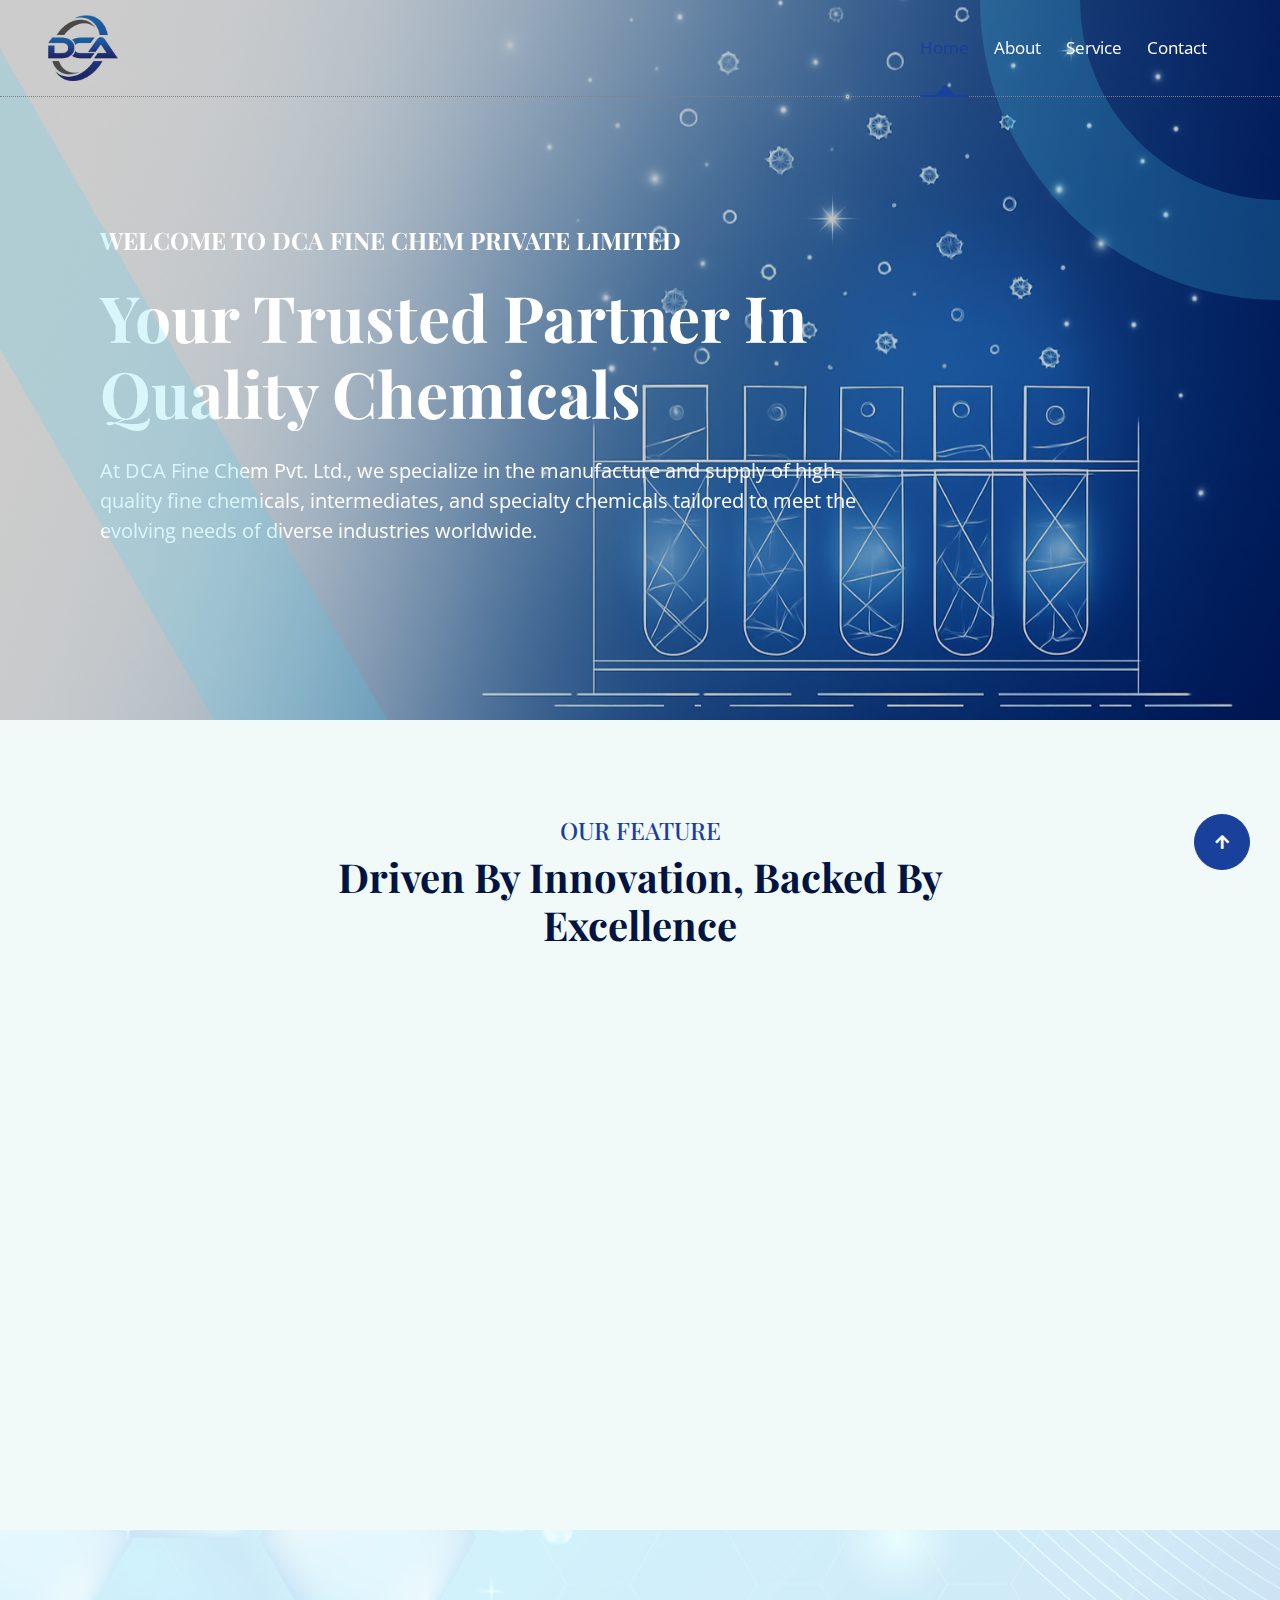
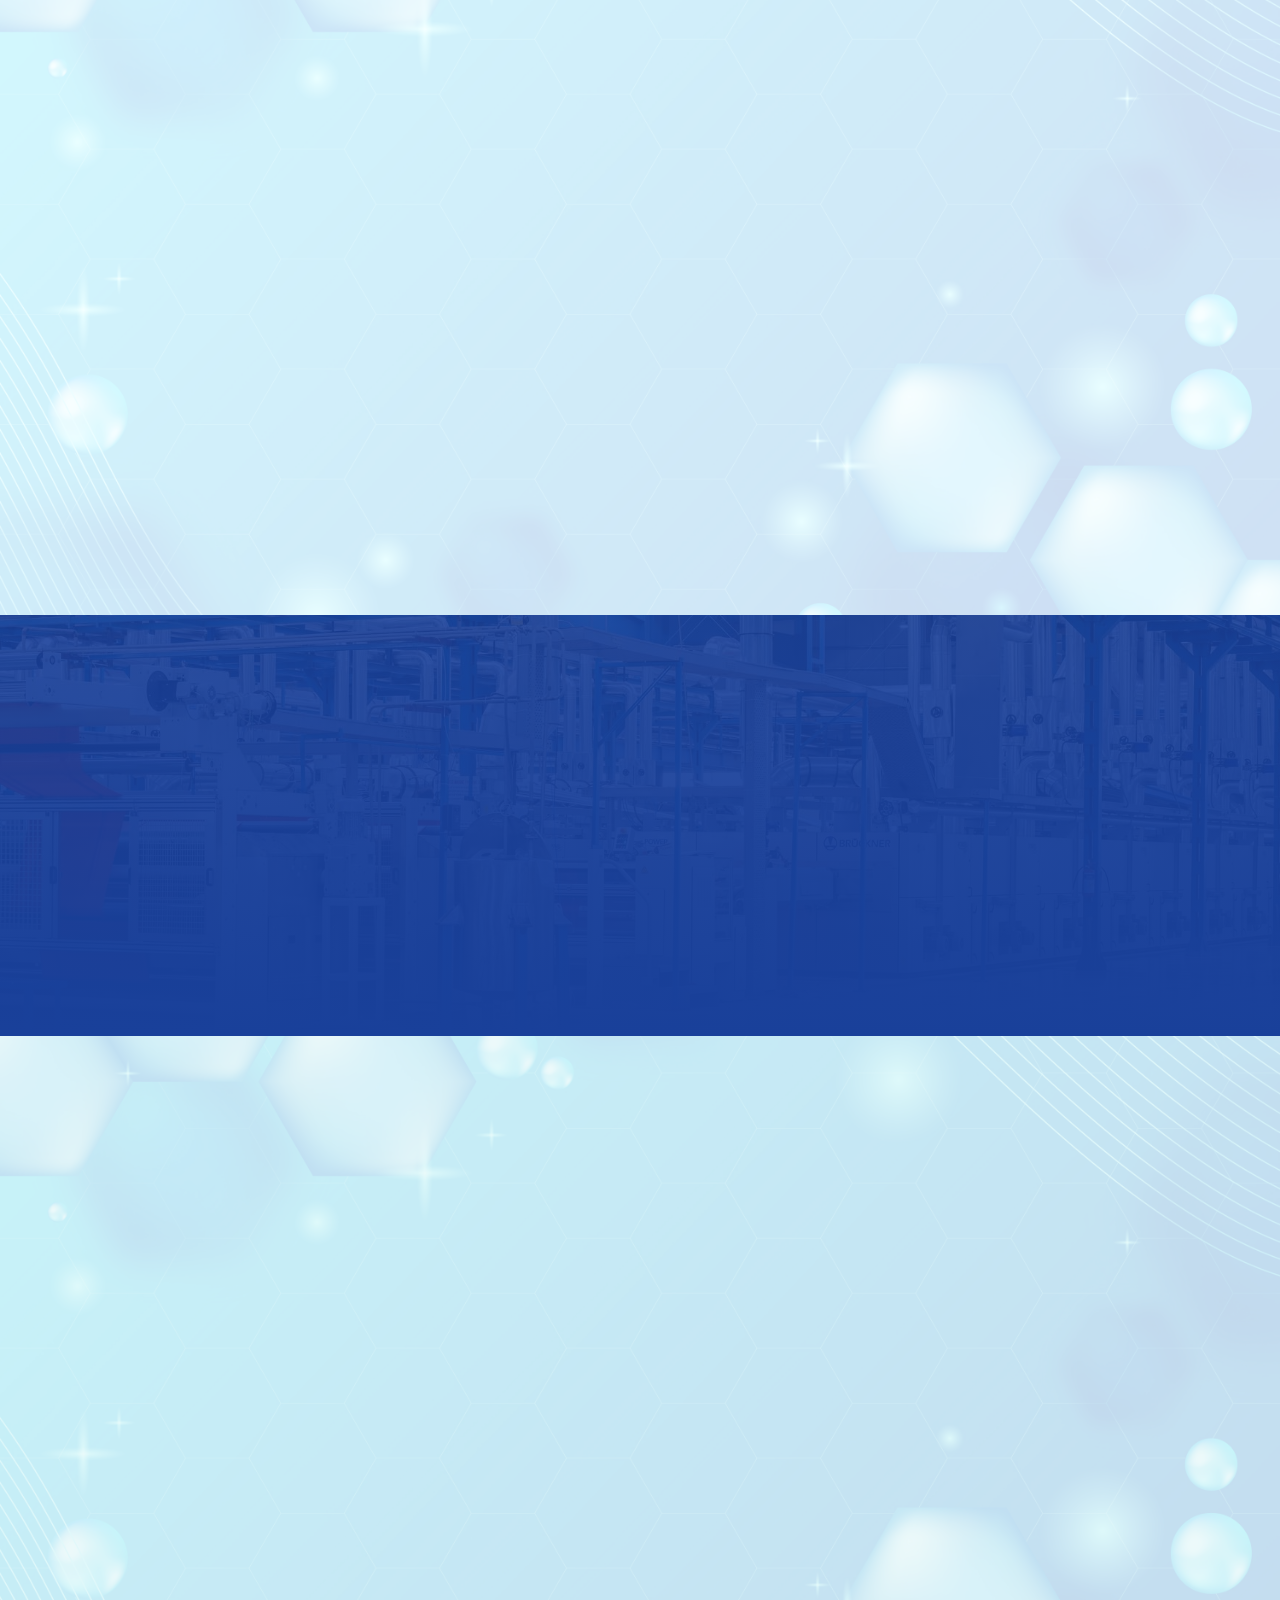
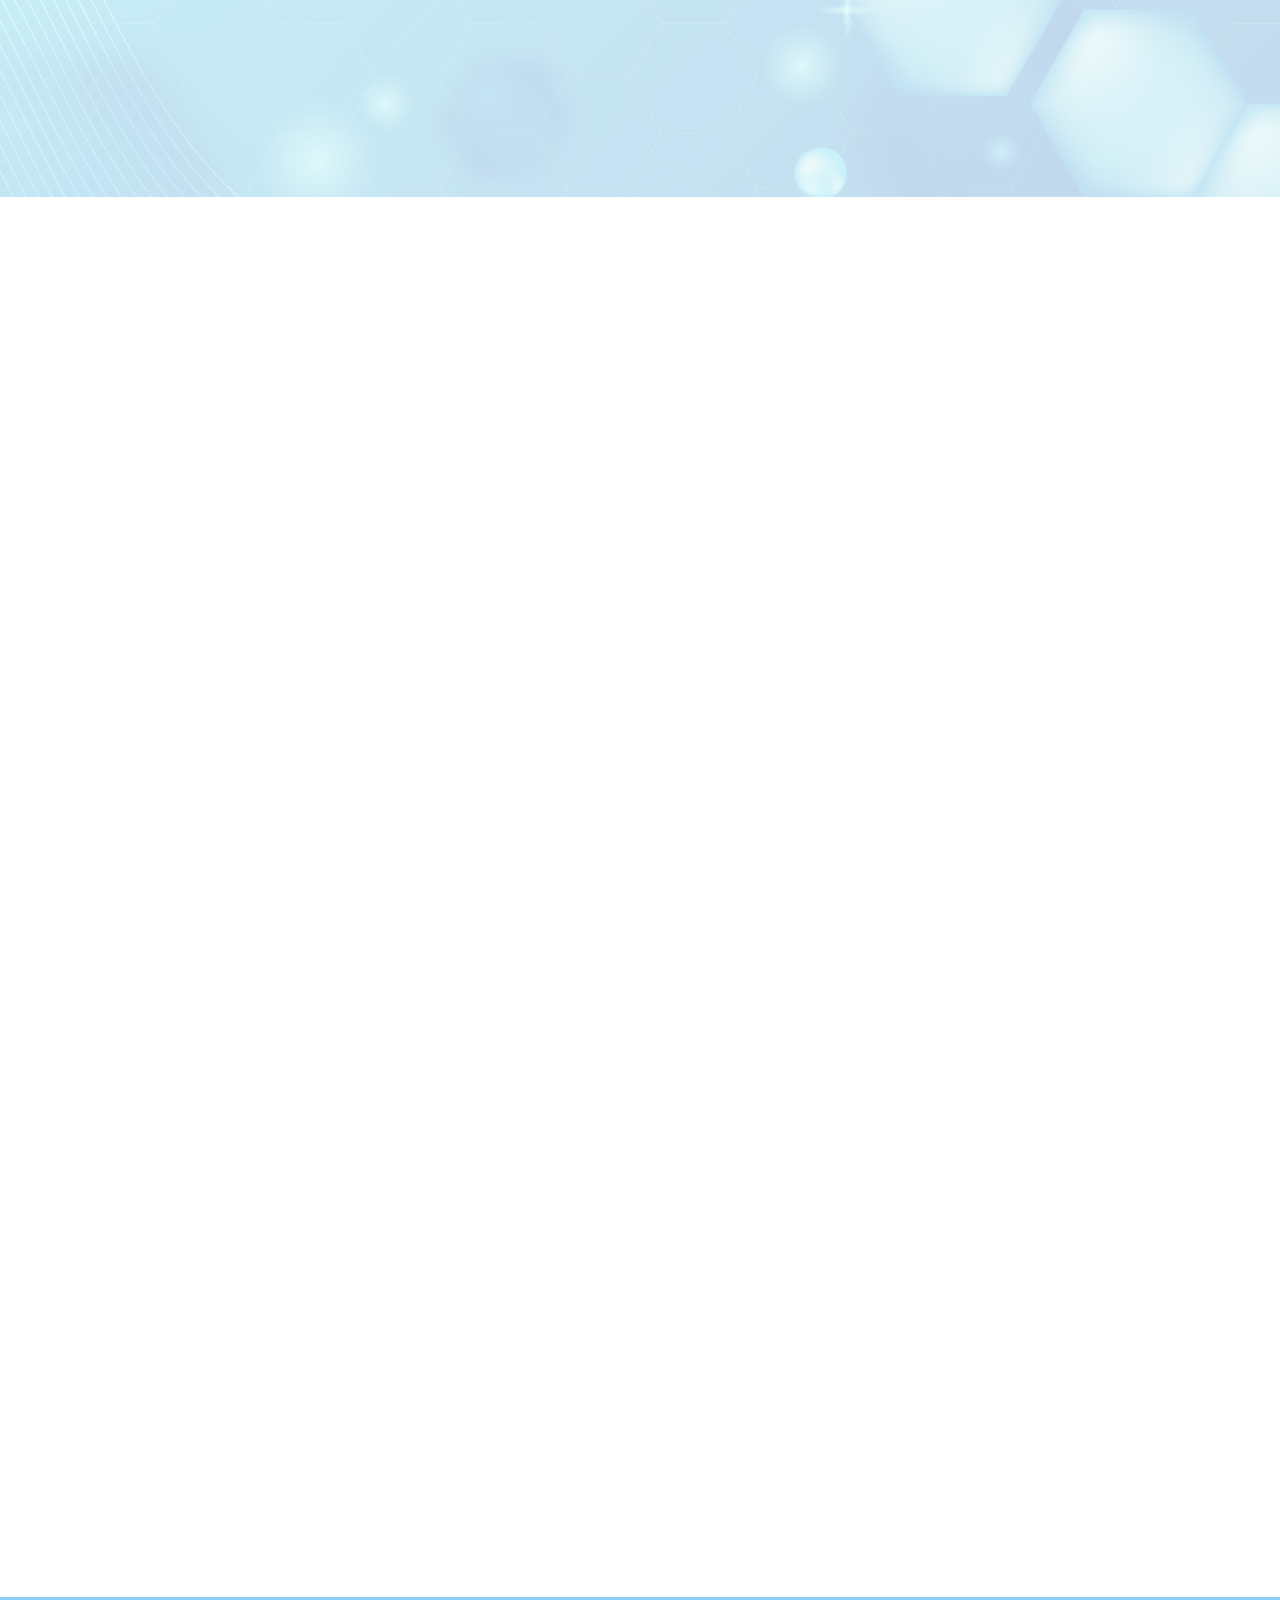
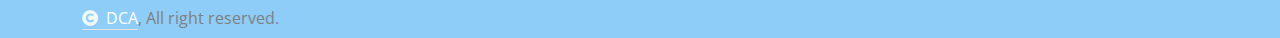
<file: index.html>
<!DOCTYPE html>
<html lang="en">
  <head>
    <meta charset="utf-8" />
    <title>DCA</title>
    <link rel="icon" type="image/png" href="img/favicon.ico" />
    <link rel="apple-touch-icon" href="img/apple-touch-icon.png" />
    <meta content="width=device-width, initial-scale=1.0" name="viewport" />
    <meta content="" name="keywords" />
    <meta content="" name="description" />

    <!-- Google Web Fonts -->
    <link rel="preconnect" href="https://fonts.googleapis.com" />
    <link rel="preconnect" href="https://fonts.gstatic.com" crossorigin />
    <link
      href="https://fonts.googleapis.com/css2?family=Open+Sans:ital,wdth,wght@0,75..100,300..800;1,75..100,300..800&family=Playfair+Display:ital,wght@0,400..900;1,400..900&display=swap"
      rel="stylesheet"
    />

    <!-- Icon Font Stylesheet -->
    <link
      rel="stylesheet"
      href="https://use.fontawesome.com/releases/v5.15.4/css/all.css"
    />
    <link
      href="https://cdn.jsdelivr.net/npm/bootstrap-icons@1.4.1/font/bootstrap-icons.css"
      rel="stylesheet"
    />

    <!-- Libraries Stylesheet -->
    <link href="lib/animate/animate.min.css" rel="stylesheet" />
    <link href="lib/owlcarousel/assets/owl.carousel.min.css" rel="stylesheet" />

    <!-- Customized Bootstrap Stylesheet -->
    <link href="css/bootstrap.min.css" rel="stylesheet" />

    <!-- Template Stylesheet -->
    <link href="css/style.css" rel="stylesheet" />
  </head>

  <body>
    <!-- Spinner Start -->
    <div
      id="spinner"
      class="show bg-white position-fixed translate-middle w-100 vh-100 top-50 start-50 d-flex align-items-center justify-content-center"
    >
      <div
        class="spinner-border text-primary"
        style="width: 3rem; height: 3rem"
        role="status"
      >
        <span class="sr-only">Loading...</span>
      </div>
    </div>
    <!-- Spinner End -->

    <!-- Navbar & Hero Start -->
    <div class="container-fluid position-relative p-0">
      <nav
        class="navbar navbar-expand-lg navbar-light px-4 px-lg-5 py-3 py-lg-0"
      >
        <a href="index.html" class="navbar-brand p-0">
          <!-- <h1 class="text-primary"><i class="fas fa-hand-holding-water me-3"></i>Acuas</h1> -->
          <img src="img/logo.png" alt="Logo" />
        </a>
        <button
          class="navbar-toggler"
          type="button"
          data-bs-toggle="collapse"
          data-bs-target="#navbarCollapse"
        >
          <span class="fa fa-bars"></span>
        </button>
        <div class="collapse navbar-collapse" id="navbarCollapse">
          <div class="navbar-nav ms-auto py-0">
            <a href="index.html" class="nav-item nav-link active">Home</a>
            <a href="about.html" class="nav-item nav-link">About</a>
            <a href="service.html" class="nav-item nav-link">Service</a>
            <a href="contact.html" class="nav-item nav-link">Contact</a>
          </div>
        </div>
      </nav>

      <!-- Carousel Start -->
      <div class="carousel-header">
        <div id="carouselId" class="carousel slide" data-bs-ride="carousel">
          <ol class="carousel-indicators">
            <li
              data-bs-target="#carouselId"
              data-bs-slide-to="0"
              class="active"
            ></li>
            <li data-bs-target="#carouselId" data-bs-slide-to="1"></li>
            <li data-bs-target="#carouselId" data-bs-slide-to="2"></li>
          </ol>
          <div class="carousel-inner" role="listbox">
            <div class="carousel-item active">
              <img src="img/hero3.png" class="img-fluid w-100" alt="Image" />
              <div class="carousel-caption-2">
                <div
                  class="carousel-caption-2-content"
                  style="max-width: 900px"
                >
                  <div class="elem_hover">
                    <h4
                      class="text-white text-uppercase fw-bold mb-4 fadeInLeft animated"
                      data-animation="fadeInLeft"
                      data-delay="1s"
                      style="animation-delay: 1s"
                      style="letter-spacing: 3px"
                    >
                      Welcome to DCA Fine Chem Private Limited
                    </h4>
                  </div>
                  <div class="elem_hover">
                    <h3
                      class="display-3 text-capitalize text-white mb-4 fadeInLeft animated"
                      data-animation="fadeInLeft"
                      data-delay="1.3s"
                      style="animation-delay: 1.3s"
                    >
                      Your Trusted Partner in Quality Chemicals
                    </h3>
                  </div>
                  <div class="elem_hover">
                    <p
                      class="mb-5 fs-5 text-white fadeInLeft animated"
                      data-animation="fadeInLeft"
                      data-delay="1.5s"
                      style="animation-delay: 1.5s"
                    >
                      At DCA Fine Chem Pvt. Ltd., we specialize in the
                      manufacture and supply of high-quality fine chemicals,
                      intermediates, and specialty chemicals tailored to meet
                      the evolving needs of diverse industries worldwide.
                    </p>
                  </div>
                </div>
              </div>
            </div>
          </div>
        </div>
      </div>
      <!-- Carousel End -->
    </div>
    <!-- Navbar & Hero End -->

    <!-- feature Start -->
    <div class="container-fluid feature bg-light py-5">
      <div class="container py-5">
        <div
          class="text-center mx-auto pb-5 wow fadeInUp"
          data-wow-delay="0.2s"
          style="max-width: 800px"
        >
          <h4 class="text-uppercase text-secondary elem_hover">Our Feature</h4>
          <h1 class="display-6 text-capitalize mb-3 elem_hover">
            Driven by Innovation, Backed by Excellence
          </h1>
        </div>
        <div class="row g-4">
          <div
            class="col-md-6 col-lg-6 col-xl-3 wow fadeInUp elem_hover"
            data-wow-delay="0.2s"
          >
            <div class="feature-item p-4">
              <div class="feature-icon mb-3">
                <i class="fas fa-filter text-white fa-3x"></i>
              </div>
              <a href="javascript:void(0);" class="h4 mb-3"
                >High-Purity Chemicals</a
              >
              <p class="mb-3 text-justify">
                We ensure stringent quality control at every stage of production
                to deliver chemicals with exceptional purity and consistency
                meeting international regulatory standards.
              </p>
            </div>
          </div>
          <div
            class="col-md-6 col-lg-6 col-xl-3 wow fadeInUp elem_hover"
            data-wow-delay="0.4s"
          >
            <div class="feature-item p-4">
              <div class="feature-icon mb-3">
                <i class="fas fa-microscope text-white fa-3x"></i>
              </div>
              <a href="javascript:void(0);" class="h4 mb-3"
                >Custom Synthesis & R&D Support</a
              >
              <p class="mb-3 text-justify">
                Our in-house R&D team collaborates closely with clients to
                develop tailor-made chemical solutions, optimizing processes and
                enabling innovation.
              </p>
            </div>
          </div>
          <div
            class="col-md-6 col-lg-6 col-xl-3 wow fadeInUp elem_hover"
            data-wow-delay="0.6s"
          >
            <div class="feature-item p-4">
              <div class="feature-icon mb-3">
                <i class="bi bi-globe text-white fa-3x"></i>
              </div>
              <a href="javascript:void(0);" class="h4 mb-3"
                >Global Distribution Network</a
              >
              <p class="mb-3 text-justify">
                With a robust logistics and supply chain, we guarantee on-time
                delivery across domestic and international markets—no matter the
                scale or urgency.
              </p>
            </div>
          </div>
          <div
            class="col-md-6 col-lg-6 col-xl-3 wow fadeInUp elem_hover"
            data-wow-delay="0.8s"
          >
            <div class="feature-item p-4">
              <div class="feature-icon mb-3">
                <i class="fab fa-envira text-white fa-3x"></i>
              </div>
              <a href="javascript:void(0);" class="h4 mb-3"
                >Sustainability & Compliance</a
              >
              <p class="mb-3 text-justify">
                We are committed to eco-friendly practices, safe manufacturing,
                and regulatory compliance (REACH, ISO) to support responsible
                chemical production and usage.
              </p>
            </div>
          </div>
        </div>
      </div>
    </div>
    <!-- feature End -->

    <!-- About Start -->
    <div class="container-fluid about overflow-hidden py-5 bg-image">
      <div class="container py-5">
        <div class="row g-5">
          <div class="col-xl-6 wow fadeInLeft" data-wow-delay="0.2s">
            <div class="about-img rounded h-100 elem_hover">
              <img
                src="img/aboutus.png"
                class="img-fluid rounded h-100 w-100"
                alt=""
                style="object-fit: cover"
              />
              <div class="about-exp"><span>Industry Specialist</span></div>
            </div>
          </div>
          <div class="col-xl-6 wow fadeInRight" data-wow-delay="0.2s">
            <div class="about-item">
              <h4 class="text-secondary text-uppercase elem_hover">About Us</h4>
              <h3 class="display-6 mb-3 elem_hover">
                Your Trusted Partner in Specialty Chemicals.
              </h3>
              <p class="mb-4 text-justify elem_hover">
                Founded with a vision to drive chemical innovation,
                <b>DCA Fine Chem Private Limited</b> has emerged as a trusted
                name in the chemical manufacturing sector. With decades of
                industry experience, we specialize in fine chemicals, bulk
                intermediates, and specialty chemicals for diverse industrial
                applications.
              </p>
              <div class="row">
                <div class="col-lg-6 p-2 elem_hover">
                  <div class="bg-light rounded p-2">
                    <div class="row">
                      <div class="col-6">
                        <div class="d-flex">
                          <div class="pe-4">
                            <div
                              class="rounded-circle bg-primary d-flex align-items-center justify-content-center p-1"
                              style="width: 56px; height: 56px"
                            >
                              <i
                                class="fas fa-clipboard-check text-white fa-2x"
                              ></i>
                            </div>
                          </div>
                          <div class="align-content-center">
                            <a href="javascript:void(0);" class="h4">Quality</a>
                          </div>
                        </div>
                      </div>
                    </div>
                  </div>
                </div>
                <div class="col-lg-6 elem_hover">
                  <div class="bg-light rounded p-2">
                    <div class="row">
                      <div class="col-12">
                        <div class="d-flex">
                          <div class="pe-4">
                            <div
                              class="rounded-circle bg-primary d-flex align-items-center justify-content-center p-1"
                              style="width: 56px; height: 56px"
                            >
                              <i class="fas fa-ribbon text-white fa-2x"></i>
                            </div>
                          </div>
                          <div class="align-content-center">
                            <a href="javascript:void(0);" class="h4"
                              >Integrity</a
                            >
                          </div>
                        </div>
                      </div>
                    </div>
                  </div>
                </div>
              </div>
              <br />
              <div class="row">
                <div class="col-lg-6 p-2 elem_hover">
                  <div class="bg-light rounded p-2">
                    <div class="row">
                      <div class="col-12">
                        <div class="d-flex">
                          <div class="pe-4">
                            <div
                              class="rounded-circle bg-primary d-flex align-items-center justify-content-center p-1"
                              style="width: 56px; height: 56px"
                            >
                              <i
                                class="fab fa-searchengin text-white fa-2x"
                              ></i>
                            </div>
                          </div>
                          <div class="align-content-center">
                            <a href="javascript:void(0);" class="h4"
                              >Innovation</a
                            >
                          </div>
                        </div>
                      </div>
                    </div>
                  </div>
                </div>
                <div class="col-lg-6 elem_hover">
                  <div class="bg-light rounded p-2">
                    <div class="row">
                      <div class="col-12">
                        <div class="d-flex">
                          <div class="pe-4">
                            <div
                              class="rounded-circle bg-primary d-flex align-items-center justify-content-center p-1"
                              style="width: 56px; height: 56px"
                            >
                              <i class="far fa-handshake text-white fa-2x"></i>
                            </div>
                          </div>
                          <div class="align-content-center">
                            <a href="javascript:void(0);" class="h4"
                              >Responsibility</a
                            >
                          </div>
                        </div>
                      </div>
                    </div>
                  </div>
                </div>
              </div>
            </div>
          </div>
        </div>
      </div>
    </div>
    <!-- About End -->

    <!-- Fact Counter -->
    <div class="container-fluid counter py-5">
      <div class="container py-5">
        <div class="row g-5">
          <div
            class="col-md-6 col-lg-6 col-xl-3 wow fadeInUp elem_hover"
            data-wow-delay="0.2s"
          >
            <div class="counter-item">
              <div class="counter-item-icon mx-auto">
                <i class="fas fa-thumbs-up fa-3x text-white"></i>
              </div>
              <h4 class="text-white my-4">Happy Clients</h4>
              <div class="counter-counting">
                <span class="text-white fs-2 fw-bold" data-toggle="counter-up"
                  >456</span
                >
                <span class="h1 fw-bold text-white">+</span>
              </div>
            </div>
          </div>
          <div
            class="col-md-6 col-lg-6 col-xl-3 wow fadeInUp elem_hover"
            data-wow-delay="0.4s"
          >
            <div class="counter-item">
              <div class="counter-item-icon mx-auto">
                <i class="fas fa-truck fa-3x text-white"></i>
              </div>
              <h4 class="text-white my-4">Transport</h4>
              <div class="counter-counting">
                <span class="text-white fs-2 fw-bold" data-toggle="counter-up"
                  >513</span
                >
                <span class="h1 fw-bold text-white">+</span>
              </div>
            </div>
          </div>
          <div
            class="col-md-6 col-lg-6 col-xl-3 wow fadeInUp elem_hover"
            data-wow-delay="0.6s"
          >
            <div class="counter-item">
              <div class="counter-item-icon mx-auto">
                <i class="fas fa-users fa-3x text-white"></i>
              </div>
              <h4 class="text-white my-4">Employees</h4>
              <div class="counter-counting">
                <span class="text-white fs-2 fw-bold" data-toggle="counter-up"
                  >53</span
                >
                <span class="h1 fw-bold text-white">+</span>
              </div>
            </div>
          </div>
          <div
            class="col-md-6 col-lg-6 col-xl-3 wow fadeInUp elem_hover"
            data-wow-delay="0.8s"
          >
            <div class="counter-item">
              <div class="counter-item-icon mx-auto">
                <i class="fas fa-heart fa-3x text-white"></i>
              </div>
              <h4 class="text-white my-4">Years Experiance</h4>
              <div class="counter-counting">
                <span class="text-white fs-2 fw-bold" data-toggle="counter-up"
                  >5</span
                >
                <span class="h1 fw-bold text-white">+</span>
              </div>
            </div>
          </div>
        </div>
      </div>
    </div>
    <!-- Fact Counter -->

    <!-- Service Start -->
    <div class="container-fluid service bg-light overflow-hidden py-5 bg-image">
      <div class="container py-5">
        <div
          class="text-center mx-auto pb-5 wow fadeInUp"
          data-wow-delay="0.2s"
          style="max-width: 800px"
        >
          <h4 class="text-uppercase text-secondary elem_hover">
            Industries We Serve
          </h4>
          <h3 class="display-6 text-capitalize mb-3 elem_hover">
            Trusted Chemical Solutions for a Variety of Industries
          </h3>
        </div>
        <div class="row gx-0 gy-4 align-items-center">
          <div class="col-lg-6 col-xl-4 wow fadeInLeft" data-wow-delay="0.2s">
            <div class="service-item rounded p-4 mb-4 elem_hover">
              <div class="row">
                <div class="col-12">
                  <div class="d-flex">
                    <div class="service-content text-end">
                      <a href="#" class="h4 d-inline-block mb-3"
                        >Pharmaceuticals</a
                      >
                      <p class="mb-0">
                        Advanced intermediates for APIs and drug synthesis
                      </p>
                    </div>
                    <div class="ps-4">
                      <div class="service-btn">
                        <i
                          class="fas fa-hand-holding-medical text-white fa-2x"
                        ></i>
                      </div>
                    </div>
                  </div>
                </div>
              </div>
            </div>
            <div class="service-item rounded p-4 mb-4 elem_hover">
              <div class="row">
                <div class="col-12">
                  <div class="d-flex">
                    <div class="service-content text-end">
                      <a href="#" class="h4 d-inline-block mb-3"
                        >Agriculture
                      </a>
                      <p class="mb-0">
                        Custom chemical solutions for crop protection and
                        enhancement
                      </p>
                    </div>
                    <div class="ps-4">
                      <div class="service-btn">
                        <i class="fas fa-seedling text-white fa-2x"></i>
                      </div>
                    </div>
                  </div>
                </div>
              </div>
            </div>
          </div>
          <div class="col-lg-6 col-xl-4 wow fadeInUp" data-wow-delay="0.3s">
            <div class="bg-transparent">
              <img src="img/services.png" class="img-fluid w-100" alt="" />
            </div>
          </div>
          <div class="col-lg-6 col-xl-4 wow fadeInRight" data-wow-delay="0.2s">
            <div class="service-item rounded p-4 mb-4 elem_hover">
              <div class="row">
                <div class="col-12">
                  <div class="d-flex">
                    <div class="pe-4">
                      <div class="service-btn">
                        <i class="fas fa-paint-roller text-white fa-2x"></i>
                      </div>
                    </div>
                    <div class="service-content">
                      <a href="#" class="h4 d-inline-block mb-3"
                        >Paints & Coatings</a
                      >
                      <p class="mb-0">
                        High-performance additives and pigments
                      </p>
                    </div>
                  </div>
                </div>
              </div>
            </div>
            <div class="service-item rounded p-4 mb-4 elem_hover">
              <div class="row">
                <div class="col-12">
                  <div class="d-flex">
                    <div class="pe-4">
                      <div class="service-btn">
                        <i class="fas fa-stroopwafel text-white fa-2x"></i>
                      </div>
                    </div>
                    <div class="service-content">
                      <a href="#" class="h4 d-inline-block mb-3"
                        >Plastics & Polymers</a
                      >
                      <p class="mb-0">
                        Specialty chemicals for durability and flexibility
                      </p>
                    </div>
                  </div>
                </div>
              </div>
            </div>
          </div>
        </div>
      </div>
    </div>
    <!-- Service End -->

    <!-- Blog Start -->
    <div class="container-fluid blog pb-5 pt-5">
      <div class="container pb-5">
        <div
          class="text-center mx-auto pb-5 wow fadeInUp"
          data-wow-delay="0.2s"
          style="max-width: 800px"
        >
          <h4 class="text-uppercase text-secondary elem_hover">
            Why Choose Us
          </h4>
          <h3 class="display-6 text-capitalize mb-3 elem_hover">
            Our Commitment to Quality, Service, and Partnerships
          </h3>
        </div>
        <div class="row g-4 justify-content-center">
          <div class="col-lg-3 wow fadeInUp elem_hover" data-wow-delay="0.2s">
            <div class="blog-item">
              <div class="blog-img">
                <img
                  src="img/WCU1.jpg"
                  class="img-fluid rounded-top w-100"
                  alt=""
                />
              </div>
              <div class="blog-content rounded-bottom p-4">
                <a href="javascript:void(0);" class="h4 d-inline-block mb-3"
                  >Proudly Certified for Consistent Quality Excellence</a
                >
              </div>
            </div>
          </div>
          <div class="col-lg-3 wow fadeInUp elem_hover" data-wow-delay="0.4s">
            <div class="blog-item">
              <div class="blog-img">
                <img
                  src="img/WCU2.jpg"
                  class="img-fluid rounded-top w-100"
                  alt=""
                />
              </div>
              <div class="blog-content rounded-bottom p-4">
                <a href="javascript:void(0);" class="h4 d-inline-block mb-3"
                  >Customized Solutions for Specific Industrial Needs</a
                >
              </div>
            </div>
          </div>
          <div class="col-lg-3 wow fadeInUp elem_hover" data-wow-delay="0.6s">
            <div class="blog-item">
              <div class="blog-img">
                <img
                  src="img/WCU3.jpg"
                  class="img-fluid rounded-top w-100"
                  alt=""
                />
              </div>
              <div class="blog-content rounded-bottom p-4">
                <a href="javascript:void(0);" class="h4 d-inline-block mb-3"
                  >Reliable Supply Chain & Timely Global Delivery</a
                >
              </div>
            </div>
          </div>
          <div class="col-lg-3 wow fadeInUp elem_hover" data-wow-delay="0.6s">
            <div class="blog-item">
              <div class="blog-img">
                <img
                  src="img/WCU4.jpg"
                  class="img-fluid rounded-top w-100"
                  alt=""
                />
              </div>
              <div class="blog-content rounded-bottom p-4">
                <a href="javascript:void(0);" class="h4 d-inline-block mb-3"
                  >Customer-Centric Approach with Proven Industry
                  Partnerships</a
                >
              </div>
            </div>
          </div>
        </div>
      </div>
    </div>
    <!-- Blog End -->

    <!-- Footer Start -->
    <div
      class="container-fluid footer py-2 wow fadeIn counter bg-imagefooter"
      data-wow-delay="0.2s"
    >
      <div class="container py-4">
        <div class="row g-5 mb-5 align-items-center">
          <div class="col-lg-7">
            <div
              class="d-flex align-items-center justify-content-center justify-content-lg-end"
            >
              <a
                class="btn btn-secondary btn-md-square rounded-circle me-3 elem_hover"
                href=""
                ><i class="fab fa-facebook-f"></i
              ></a>
              <a
                class="btn btn-secondary btn-md-square rounded-circle me-3 elem_hover"
                href=""
                ><i class="fab fa-twitter"></i
              ></a>
              <a
                class="btn btn-secondary btn-md-square rounded-circle me-3 elem_hover"
                href=""
                ><i class="fab fa-instagram"></i
              ></a>
              <a
                class="btn btn-secondary btn-md-square rounded-circle me-0 elem_hover"
                href=""
                ><i class="fab fa-linkedin-in"></i
              ></a>
            </div>
          </div>
        </div>
        <div class="row g-5">
          <div class="col-md-6 col-lg-6 col-xl-3 align-content-center">
            <div class="logo shadow elem_hover">
              <img src="img/logo.png" alt="Logo" style="max-height: 160px" />
            </div>
          </div>
          <div class="col-md-6 col-lg-6 col-xl-3">
            <div class="footer-item d-flex flex-column">
              <div class="footer-item">
                <h3 class="text-primary mb-4 elem_hover">DCA</h3>
                <p class="mb-3 text-justify text-primary elem_hover pe-5">
                  Backed by a strong foundation of innovation, precision, and
                  commitment to excellence, our solutions empower industries to
                  achieve optimal performance and sustainability. We bring
                  world-class chemical expertise right to your doorstep
                  efficiently, safely, and on time.
                </p>
              </div>
            </div>
          </div>
          <div class="col-md-6 col-lg-6 col-xl-3">
            <div class="footer-item d-flex flex-column ms-5">
              <h4 class="text-primary mb-4 elem_hover">Explore</h4>
              <a href="#"
                ><i class="fas fa-angle-right me-2 text-primary elem_hover"></i
                ><span class="text-primary">Home</span></a
              >
              <a href="#"
                ><i class="fas fa-angle-right me-2 text-primary elem_hover"></i
                ><span class="text-primary">About</span></a
              >
              <a href="#"
                ><i class="fas fa-angle-right me-2 text-primary elem_hover"></i
                ><span class="text-primary">services</span></a
              >
              <a href="#"
                ><i class="fas fa-angle-right me-2 text-primary elem_hover"></i
                ><span class="text-primary"> Contact</span></a
              >
            </div>
          </div>
          <div class="col-md-6 col-lg-6 col-xl-3">
            <div class="footer-item d-flex flex-column">
              <h4 class="text-primary mb-4 elem_hover">Contact Info</h4>
              <a href="#">
                <div class="row">
                  <div class="col-1">
                    <i class="fa fa-map-marker-alt me-2 text-primary"></i>
                  </div>
                  <div class="col-11">
                    <span class="text-primary">
                      DCA Fine Chem Pvt. Ltd. (Plot No. N-17, MIDC, Tarapur,
                      Boisar, Tal. & DistPalghar 401506 )
                    </span>
                  </div>
                </div>
              </a>
              <a href="mailto:info@example.com"
                ><i class="fas fa-envelope me-2 text-primary"></i
                ><span class="text-primary">info@dcafinechem.com</span></a
              >
              <a href="tel:+012 345 67890"
                ><i class="fas fa-phone me-2 text-primary"></i
                ><span class="text-primary">+91-9860324431</span></a
              >
            </div>
          </div>
        </div>
      </div>
    </div>
    <!-- Footer End -->

    <!-- Copyright Start -->
    <div class="container-fluid copyright py-2">
      <div class="container">
        <div class="row g-4 align-items-center">
          <div class="col-md-6 text-center text-md-start mb-md-0">
            <span class="text-body"
              ><a href="#" class="border-bottom text-white"
                ><i class="fas fa-copyright text-light me-2"></i>DCA</a
              >, All right reserved.</span
            >
          </div>
        </div>
      </div>
    </div>
    <!-- Copyright End -->

    <!-- Back to Top -->
    <a
      href="#"
      class="btn btn-secondary btn-lg-square rounded-circle back-to-top"
      ><i class="fa fa-arrow-up"></i
    ></a>

    <!-- JavaScript Libraries -->
    <script src="https://ajax.googleapis.com/ajax/libs/jquery/3.6.4/jquery.min.js"></script>
    <script src="https://cdn.jsdelivr.net/npm/bootstrap@5.0.0/dist/js/bootstrap.bundle.min.js"></script>
    <script src="lib/wow/wow.min.js"></script>
    <script src="lib/easing/easing.min.js"></script>
    <script src="lib/waypoints/waypoints.min.js"></script>
    <script src="lib/counterup/counterup.min.js"></script>
    <script src="lib/owlcarousel/owl.carousel.min.js"></script>

    <!-- Template Javascript -->
    <script src="js/main.js"></script>
  </body>
</html>
</file>
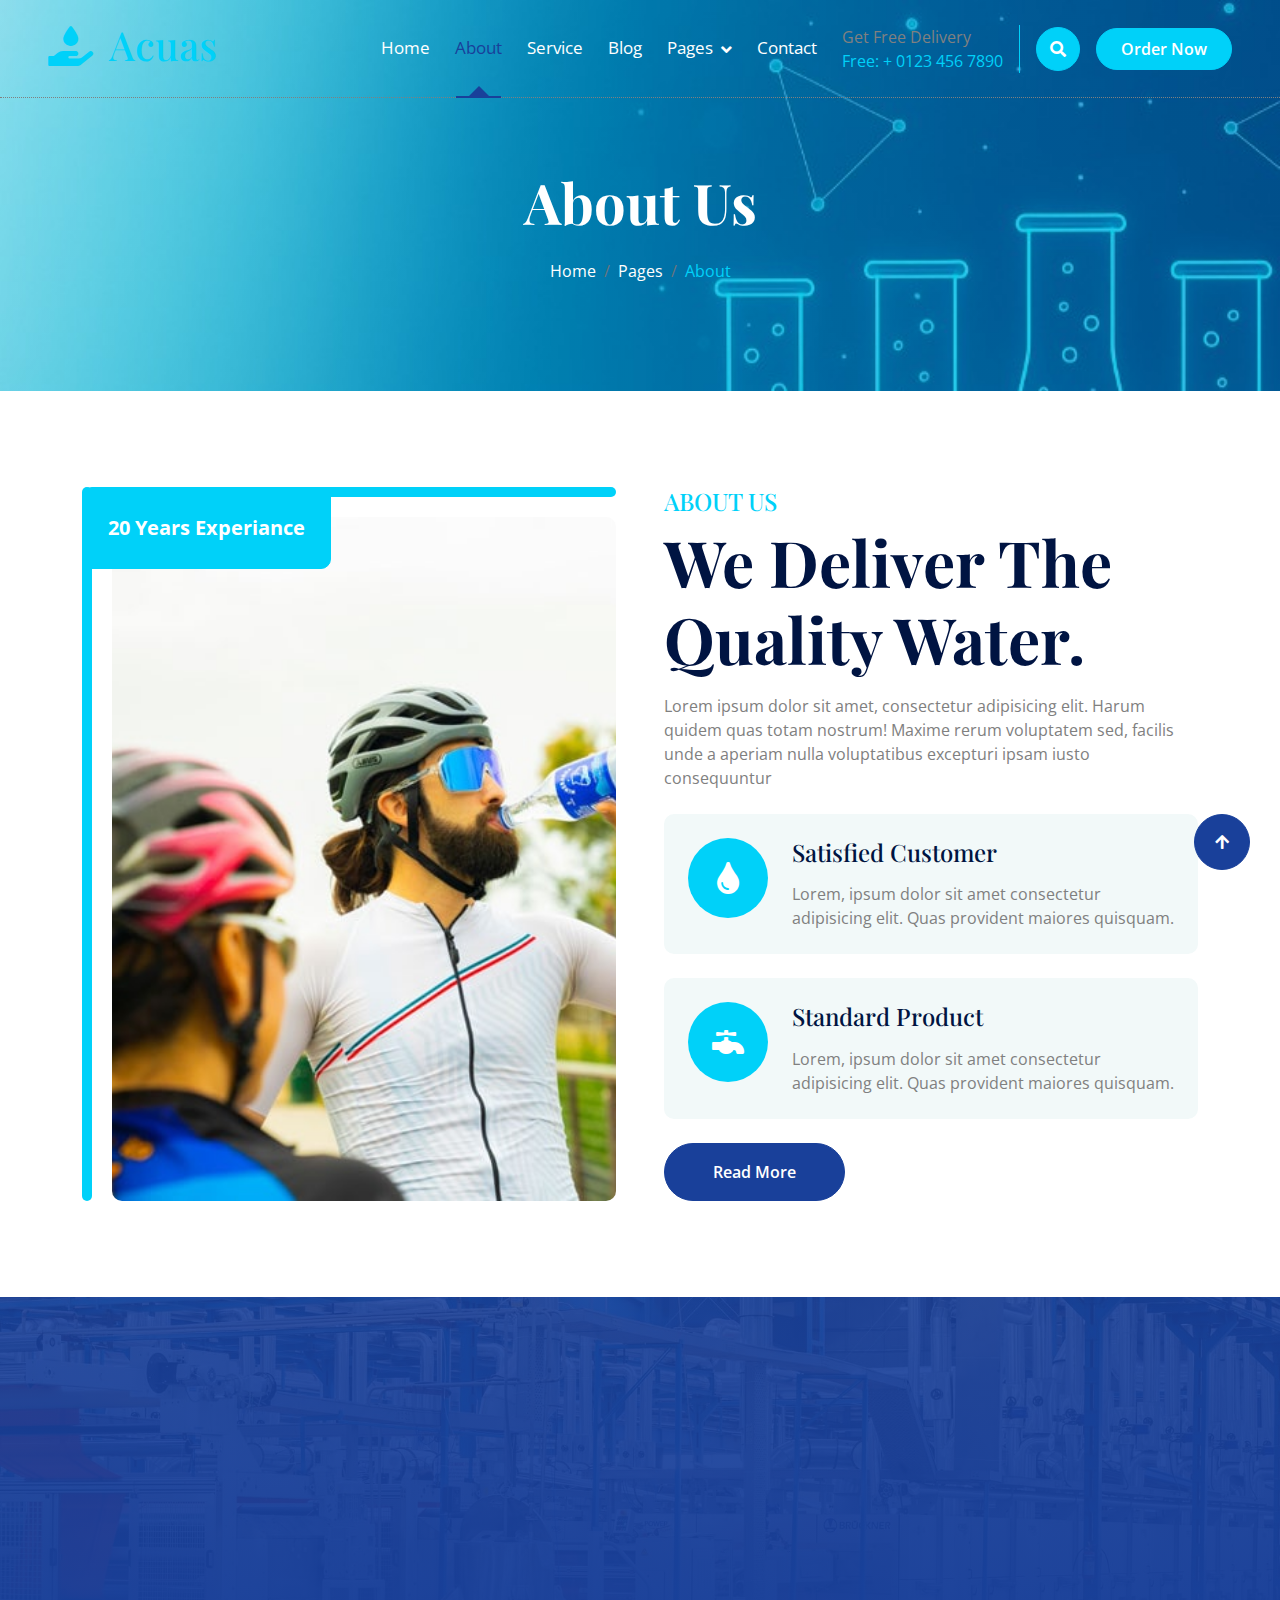
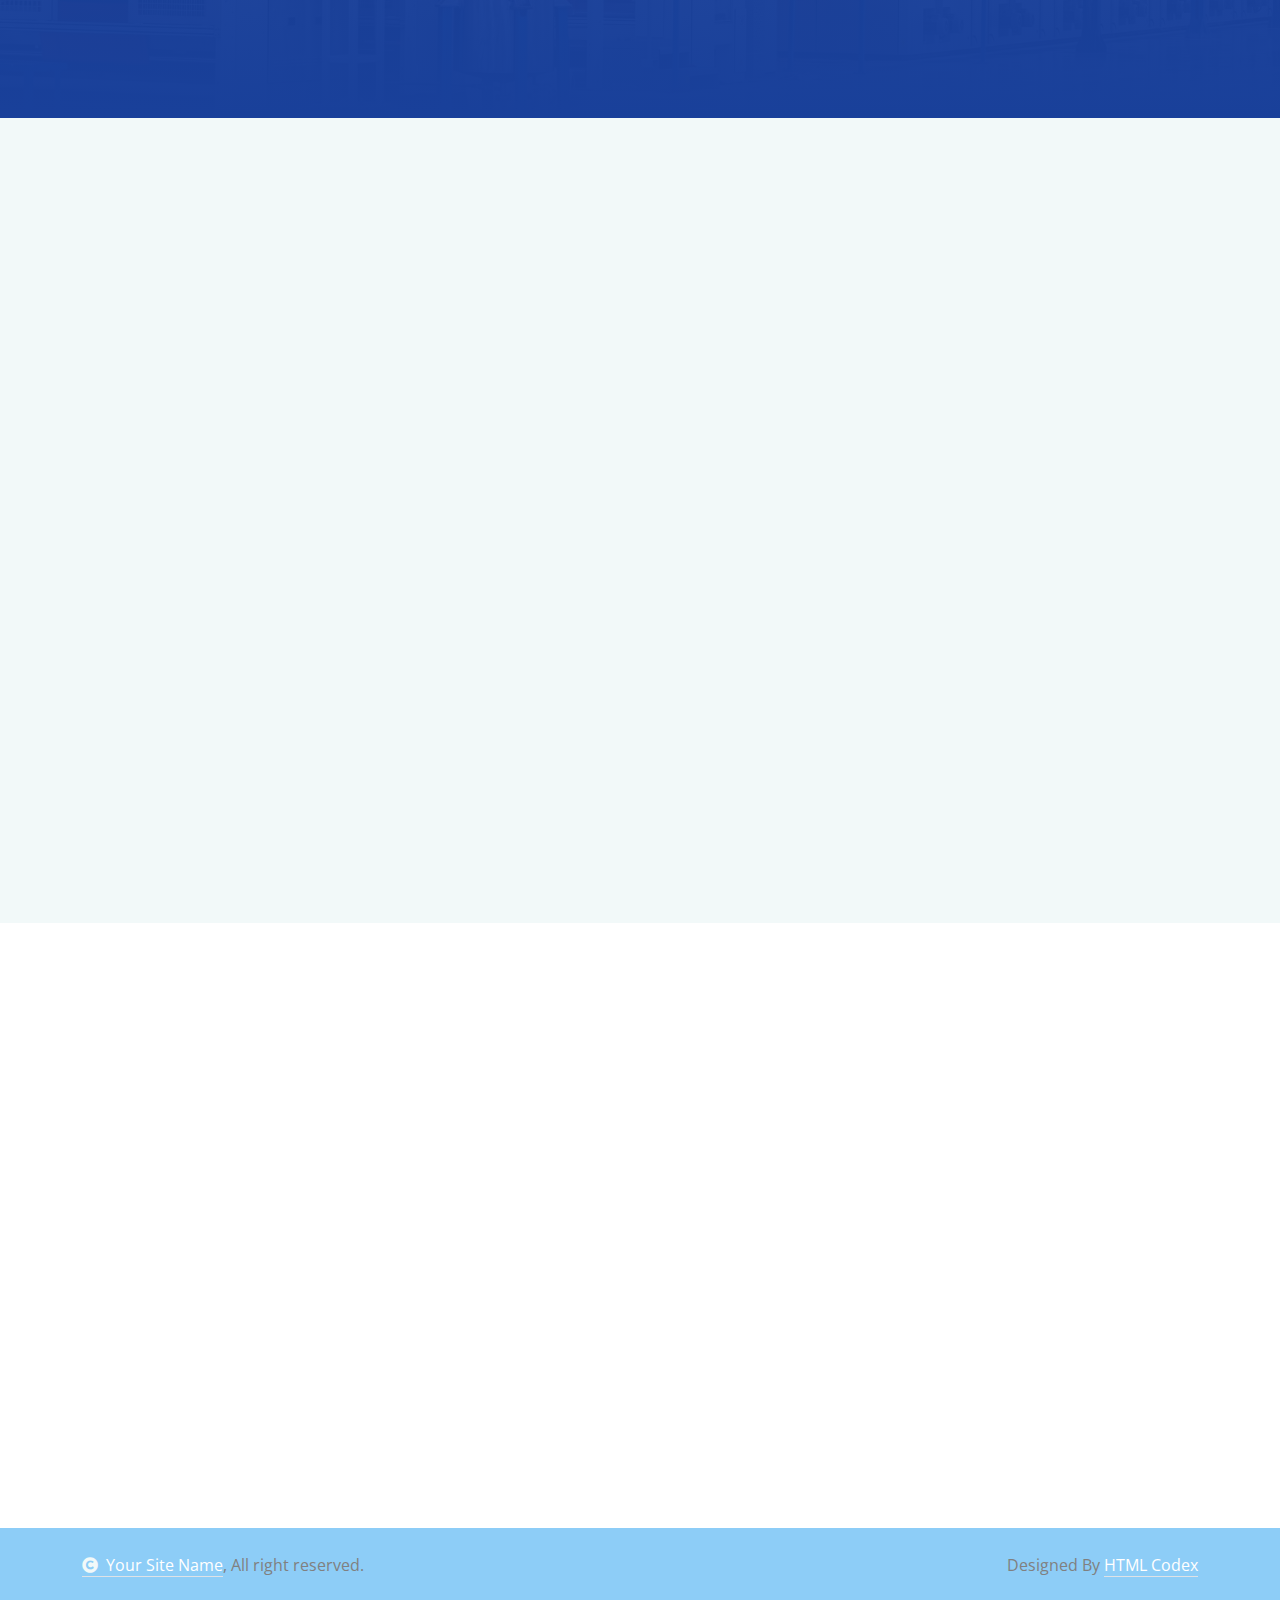
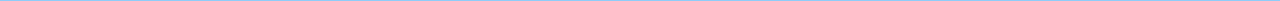
<file: about.html>
<!DOCTYPE html>
<html lang="en">

    <head>
        <meta charset="utf-8">
        <title>Acuas - Drinking Water Website Template</title>
        <meta content="width=device-width, initial-scale=1.0" name="viewport">
        <meta content="" name="keywords">
        <meta content="" name="description">

        <!-- Google Web Fonts -->
        <link rel="preconnect" href="https://fonts.googleapis.com">
        <link rel="preconnect" href="https://fonts.gstatic.com" crossorigin>
        <link href="https://fonts.googleapis.com/css2?family=Open+Sans:ital,wdth,wght@0,75..100,300..800;1,75..100,300..800&family=Playfair+Display:ital,wght@0,400..900;1,400..900&display=swap" rel="stylesheet"> 

        <!-- Icon Font Stylesheet -->
        <link rel="stylesheet" href="https://use.fontawesome.com/releases/v5.15.4/css/all.css"/>
        <link href="https://cdn.jsdelivr.net/npm/bootstrap-icons@1.4.1/font/bootstrap-icons.css" rel="stylesheet">

        <!-- Libraries Stylesheet -->
        <link href="lib/animate/animate.min.css" rel="stylesheet">
        <link href="lib/owlcarousel/assets/owl.carousel.min.css" rel="stylesheet">


        <!-- Customized Bootstrap Stylesheet -->
        <link href="css/bootstrap.min.css" rel="stylesheet">

        <!-- Template Stylesheet -->
        <link href="css/style.css" rel="stylesheet">
    </head>

    <body>

        <!-- Spinner Start -->
        <div id="spinner" class="show bg-white position-fixed translate-middle w-100 vh-100 top-50 start-50 d-flex align-items-center justify-content-center">
            <div class="spinner-border text-primary" style="width: 3rem; height: 3rem;" role="status">
                <span class="sr-only">Loading...</span>
            </div>
        </div>
        <!-- Spinner End -->

        <!-- Navbar & Hero Start -->
        <div class="container-fluid position-relative p-0">
            <nav class="navbar navbar-expand-lg navbar-light px-4 px-lg-5 py-3 py-lg-0">
                <a href="" class="navbar-brand p-0">
                    <h1 class="text-primary"><i class="fas fa-hand-holding-water me-3"></i>Acuas</h1>
                    <!-- <img src="img/logo.png" alt="Logo"> -->
                </a>
                <button class="navbar-toggler" type="button" data-bs-toggle="collapse" data-bs-target="#navbarCollapse">
                    <span class="fa fa-bars"></span>
                </button>
                <div class="collapse navbar-collapse" id="navbarCollapse">
                    <div class="navbar-nav ms-auto py-0">
                        <a href="index.html" class="nav-item nav-link">Home</a>
                        <a href="about.html" class="nav-item nav-link active">About</a>
                        <a href="service.html" class="nav-item nav-link">Service</a>
                        <a href="blog.html" class="nav-item nav-link">Blog</a>
                        <div class="nav-item dropdown">
                            <a href="#" class="nav-link dropdown-toggle" data-bs-toggle="dropdown">Pages</a>
                            <div class="dropdown-menu m-0">
                                <a href="feature.html" class="dropdown-item">Our Feature</a>
                                <a href="product.html" class="dropdown-item">Our Product</a>
                                <a href="team.html" class="dropdown-item">Our Team</a>
                                <a href="testimonial.html" class="dropdown-item">Testimonial</a>
                                <a href="404.html" class="dropdown-item">404 Page</a>
                            </div>
                        </div>
                        <a href="contact.html" class="nav-item nav-link">Contact</a>
                    </div>
                    <div class="d-none d-xl-flex me-3">
                        <div class="d-flex flex-column pe-3 border-end border-primary">
                            <span class="text-body">Get Free Delivery</span>
                            <a href="tel:+4733378901"><span class="text-primary">Free: + 0123 456 7890</span></a>
                        </div>
                    </div>
                    <button class="btn btn-primary btn-md-square d-flex flex-shrink-0 mb-3 mb-lg-0 rounded-circle me-3" data-bs-toggle="modal" data-bs-target="#searchModal"><i class="fas fa-search"></i></button>
                    <a href="" class="btn btn-primary rounded-pill d-inline-flex flex-shrink-0 py-2 px-4">Order Now</a>
                </div>
            </nav>

            <!-- Header Start -->
            <div class="container-fluid bg-breadcrumb">
                <div class="container text-center py-5" style="max-width: 900px;">
                    <h4 class="text-white display-4 mb-4 wow fadeInDown" data-wow-delay="0.1s">About Us</h4>
                    <ol class="breadcrumb d-flex justify-content-center mb-0 wow fadeInDown" data-wow-delay="0.3s">
                        <li class="breadcrumb-item"><a href="index.html">Home</a></li>
                        <li class="breadcrumb-item"><a href="#">Pages</a></li>
                        <li class="breadcrumb-item active text-primary">About</li>
                    </ol>    
                </div>
            </div>
            <!-- Header End -->
        </div>
        <!-- Navbar & Hero End -->

        <!-- Modal Search Start -->
        <div class="modal fade" id="searchModal" tabindex="-1" aria-labelledby="exampleModalLabel" aria-hidden="true">
            <div class="modal-dialog modal-fullscreen">
                <div class="modal-content rounded-0">
                    <div class="modal-header">
                        <h4 class="modal-title mb-0" id="exampleModalLabel">Search by keyword</h4>
                        <button type="button" class="btn-close" data-bs-dismiss="modal" aria-label="Close"></button>
                    </div>
                    <div class="modal-body d-flex align-items-center">
                        <div class="input-group w-75 mx-auto d-flex">
                            <input type="search" class="form-control p-3" placeholder="keywords" aria-describedby="search-icon-1">
                            <span id="search-icon-1" class="input-group-text btn border p-3"><i class="fa fa-search text-white"></i></span>
                        </div>
                    </div>
                </div>
            </div>
        </div>
        <!-- Modal Search End -->

        <!-- About Start -->
        <div class="container-fluid about py-5">
            <div class="container py-5">
                <div class="row g-5">
                    <div class="col-xl-6 wow fadeInLeft" data-wow-delay="0.2s">
                        <div class="about-img rounded h-100">
                            <img src="img/about.jpg" class="img-fluid rounded h-100 w-100" style="object-fit: cover;" alt="">
                            <div class="about-exp"><span>20 Years Experiance</span></div>
                        </div>
                    </div>
                    <div class="col-xl-6 wow fadeInRight" data-wow-delay="0.2s">
                        <div class="about-item">
                            <h4 class="text-primary text-uppercase">About Us</h4>
                            <h1 class="display-3 mb-3">We Deliver The Quality Water.</h1>
                            <p class="mb-4">Lorem ipsum dolor sit amet, consectetur adipisicing elit. Harum quidem quas totam nostrum! Maxime rerum voluptatem sed, facilis unde a aperiam nulla voluptatibus excepturi ipsam iusto consequuntur
                            </p>
                            <div class="bg-light rounded p-4 mb-4">
                                <div class="row">
                                    <div class="col-12">
                                        <div class="d-flex">
                                            <div class="pe-4">
                                                <div class="rounded-circle bg-primary d-flex align-items-center justify-content-center" style="width: 80px; height: 80px;"><i class="fas fa-tint text-white fa-2x"></i></div>
                                            </div>
                                            <div class="">
                                                <a href="#" class="h4 d-inline-block mb-3">Satisfied Customer</a>
                                                <p class="mb-0">Lorem, ipsum dolor sit amet consectetur adipisicing elit. Quas provident maiores quisquam.</p>
                                            </div>
                                        </div>
                                    </div>
                                </div>
                            </div>
                            <div class="bg-light rounded p-4 mb-4">
                                <div class="row">
                                    <div class="col-12">
                                        <div class="d-flex">
                                            <div class="pe-4">
                                                <div class="rounded-circle bg-primary d-flex align-items-center justify-content-center" style="width: 80px; height: 80px;"><i class="fas fa-faucet text-white fa-2x"></i></div>
                                            </div>
                                            <div class="">
                                                <a href="#" class="h4 d-inline-block mb-3">Standard Product</a>
                                                <p class="mb-0">Lorem, ipsum dolor sit amet consectetur adipisicing elit. Quas provident maiores quisquam.</p>
                                            </div>
                                        </div>
                                    </div>
                                </div>
                            </div>
                            <a href="#" class="btn btn-secondary rounded-pill py-3 px-5">Read More</a>
                        </div>
                    </div>
                </div>
            </div>
        </div>
        <!-- About End -->

        <!-- Fact Counter -->
        <div class="container-fluid counter py-5">
            <div class="container py-5">
                <div class="row g-5">
                    <div class="col-md-6 col-lg-6 col-xl-3 wow fadeInUp" data-wow-delay="0.2s">
                        <div class="counter-item">
                            <div class="counter-item-icon mx-auto">
                                <i class="fas fa-thumbs-up fa-3x text-white"></i>
                            </div>
                            <h4 class="text-white my-4">Happy Clients</h4>
                            <div class="counter-counting">
                                <span class="text-white fs-2 fw-bold" data-toggle="counter-up">456</span>
                                <span class="h1 fw-bold text-white">+</span>
                            </div>
                        </div>
                    </div>
                    <div class="col-md-6 col-lg-6 col-xl-3 wow fadeInUp" data-wow-delay="0.4s">
                        <div class="counter-item">
                            <div class="counter-item-icon mx-auto">
                                <i class="fas fa-truck fa-3x text-white"></i>
                            </div>
                            <h4 class="text-white my-4">Transport</h4>
                            <div class="counter-counting">
                                <span class="text-white fs-2 fw-bold" data-toggle="counter-up">513</span>
                                <span class="h1 fw-bold text-white">+</span>
                            </div>
                        </div>
                    </div>
                    <div class="col-md-6 col-lg-6 col-xl-3 wow fadeInUp" data-wow-delay="0.6s">
                        <div class="counter-item">
                            <div class="counter-item-icon mx-auto">
                                <i class="fas fa-users fa-3x text-white"></i>
                            </div>
                            <h4 class="text-white my-4">Employees</h4>
                            <div class="counter-counting">
                                <span class="text-white fs-2 fw-bold" data-toggle="counter-up">53</span>
                                <span class="h1 fw-bold text-white">+</span>
                            </div>
                        </div>
                    </div>
                    <div class="col-md-6 col-lg-6 col-xl-3 wow fadeInUp" data-wow-delay="0.8s">
                        <div class="counter-item">
                            <div class="counter-item-icon mx-auto">
                                <i class="fas fa-heart fa-3x text-white"></i>
                            </div>
                            <h4 class="text-white my-4">Years Experiance</h4>
                            <div class="counter-counting">
                                <span class="text-white fs-2 fw-bold" data-toggle="counter-up">17</span>
                                <span class="h1 fw-bold text-white">+</span>
                            </div>
                        </div>
                    </div>
                </div>
            </div>
        </div>
        <!-- Fact Counter -->

        <!-- feature Start -->
        <div class="container-fluid feature bg-light py-5">
            <div class="container py-5">
                <div class="text-center mx-auto pb-5 wow fadeInUp" data-wow-delay="0.2s" style="max-width: 800px;">
                    <h4 class="text-uppercase text-primary">Our Feature</h4>
                    <h1 class="display-3 text-capitalize mb-3">A Trusted Name In Bottled Water Industry</h1>
                </div>
                <div class="row g-4">
                    <div class=" col-md-6 col-lg-6 col-xl-3 wow fadeInUp" data-wow-delay="0.2s">
                        <div class="feature-item p-4">
                            <div class="feature-icon mb-3"><i class="fas fa-hand-holding-water text-white fa-3x"></i></div>
                            <a href="#" class="h4 mb-3">Quality Check</a>
                            <p class="mb-3">Lorem ipsum dolor sit amet consectetur adipisicing elit. Libero repellat deleniti necessitatibus</p>
                            <a href="#" class="btn text-secondary">Read More <i class="fa fa-angle-right"></i></a>
                        </div>
                    </div>
                    <div class="col-md-6 col-lg-6 col-xl-3 wow fadeInUp" data-wow-delay="0.4s">
                        <div class="feature-item p-4">
                            <div class="feature-icon mb-3"><i class="fas fa-filter text-white fa-3x"></i></div>
                            <a href="#" class="h4 mb-3">5 Steps Filtration</a>
                            <p class="mb-3">Lorem ipsum dolor sit amet consectetur adipisicing elit. Libero repellat deleniti necessitatibus</p>
                            <a href="#" class="btn text-secondary">Read More <i class="fa fa-angle-right"></i></a>
                        </div>
                    </div>
                    <div class="col-md-6 col-lg-6 col-xl-3 wow fadeInUp" data-wow-delay="0.6s">
                        <div class="feature-item p-4">
                            <div class="feature-icon mb-3"><i class="fas fa-recycle text-white fa-3x"></i></div>
                            <a href="#" class="h4 mb-3">Composition</a>
                            <p class="mb-3">Lorem ipsum dolor sit amet consectetur adipisicing elit. Libero repellat deleniti necessitatibus</p>
                            <a href="#" class="btn text-secondary">Read More <i class="fa fa-angle-right"></i></a>
                        </div>
                    </div>
                    <div class="col-md-6 col-lg-6 col-xl-3 wow fadeInUp" data-wow-delay="0.8s">
                        <div class="feature-item p-4">
                            <div class="feature-icon mb-3"><i class="fas fa-microscope text-white fa-3x"></i></div>
                            <a href="#" class="h4 mb-3">Lab Control</a>
                            <p class="mb-3">Lorem ipsum dolor sit amet consectetur adipisicing elit. Libero repellat deleniti necessitatibus</p>
                            <a href="#" class="btn text-secondary">Read More <i class="fa fa-angle-right"></i></a>
                        </div>
                    </div>
                </div>
            </div>
        </div>
        <!-- feature End -->

        <!-- Footer Start -->
        <div class="container-fluid footer py-5 wow fadeIn" data-wow-delay="0.2s">
            <div class="container py-5">
                <div class="row g-5 mb-5 align-items-center">
                    <div class="col-lg-7">
                        <div class="position-relative mx-auto">
                            <input class="form-control rounded-pill w-100 py-3 ps-4 pe-5" type="text" placeholder="Email address to Subscribe">
                            <button type="button" class="btn btn-secondary rounded-pill position-absolute top-0 end-0 py-2 px-4 mt-2 me-2">Subscribe</button>
                        </div>
                    </div>
                    <div class="col-lg-5">
                        <div class="d-flex align-items-center justify-content-center justify-content-lg-end">
                            <a class="btn btn-secondary btn-md-square rounded-circle me-3" href=""><i class="fab fa-facebook-f"></i></a>
                            <a class="btn btn-secondary btn-md-square rounded-circle me-3" href=""><i class="fab fa-twitter"></i></a>
                            <a class="btn btn-secondary btn-md-square rounded-circle me-3" href=""><i class="fab fa-instagram"></i></a>
                            <a class="btn btn-secondary btn-md-square rounded-circle me-0" href=""><i class="fab fa-linkedin-in"></i></a>
                        </div>
                    </div>
                </div>
                <div class="row g-5">
                    <div class="col-md-6 col-lg-6 col-xl-3">
                        <div class="footer-item d-flex flex-column">
                            <div class="footer-item">
                                <h3 class="text-white mb-4"><i class="fas fa-hand-holding-water text-primary me-3"></i>Acuas</h3>
                                <p class="mb-3">Dolor amet sit justo amet elitr clita ipsum elitr est.Lorem ipsum dolor sit amet, consectetur adipiscing elit consectetur adipiscing elit.</p>
                            </div>
                            <div class="position-relative">
                                <input class="form-control rounded-pill w-100 py-3 ps-4 pe-5" type="text" placeholder="Enter your email">
                                <button type="button" class="btn btn-secondary rounded-pill position-absolute top-0 end-0 py-2 mt-2 me-2">SignUp</button>
                            </div>
                        </div>
                    </div>
                    <div class="col-md-6 col-lg-6 col-xl-3">
                        <div class="footer-item d-flex flex-column">
                            <h4 class="text-white mb-4">About Us</h4>
                            <a href="#"><i class="fas fa-angle-right me-2"></i> Why Choose Us</a>
                            <a href="#"><i class="fas fa-angle-right me-2"></i> Free Water Bottles</a>
                            <a href="#"><i class="fas fa-angle-right me-2"></i> Water Dispensers</a>
                            <a href="#"><i class="fas fa-angle-right me-2"></i> Bottled Water Coolers</a>
                            <a href="#"><i class="fas fa-angle-right me-2"></i> Contact us</a>
                            <a href="#"><i class="fas fa-angle-right me-2"></i> Terms & Conditions</a>
                        </div>
                    </div>
                    <div class="col-md-6 col-lg-6 col-xl-3">
                        <div class="footer-item d-flex flex-column">
                            <h4 class="text-white mb-4">Business Hours</h4>
                            <div class="mb-3">
                                <h6 class="text-muted mb-0">Mon - Friday:</h6>
                                <p class="text-white mb-0">09.00 am to 07.00 pm</p>
                            </div>
                            <div class="mb-3">
                                <h6 class="text-muted mb-0">Saturday:</h6>
                                <p class="text-white mb-0">10.00 am to 05.00 pm</p>
                            </div>
                            <div class="mb-3">
                                <h6 class="text-muted mb-0">Vacation:</h6>
                                <p class="text-white mb-0">All Sunday is our vacation</p>
                            </div>
                        </div>
                    </div>
                    <div class="col-md-6 col-lg-6 col-xl-3">
                        <div class="footer-item d-flex flex-column">
                            <h4 class="text-white mb-4">Contact Info</h4>
                            <a href="#"><i class="fa fa-map-marker-alt me-2"></i> 123 Street, New York, USA</a>
                            <a href="mailto:info@example.com"><i class="fas fa-envelope me-2"></i> info@example.com</a>
                            <a href="mailto:info@example.com"><i class="fas fa-envelope me-2"></i> info@example.com</a>
                            <a href="tel:+012 345 67890"><i class="fas fa-phone me-2"></i> +012 345 67890</a>
                            <a href="tel:+012 345 67890" class="mb-3"><i class="fas fa-print me-2"></i> +012 345 67890</a>
                        </div>
                    </div>
                </div>
            </div>
        </div>
        <!-- Footer End -->

        
        <!-- Copyright Start -->
        <div class="container-fluid copyright py-4">
            <div class="container">
                <div class="row g-4 align-items-center">
                    <div class="col-md-6 text-center text-md-start mb-md-0">
                        <span class="text-body"><a href="#" class="border-bottom text-white"><i class="fas fa-copyright text-light me-2"></i>Your Site Name</a>, All right reserved.</span>
                    </div>
                    <div class="col-md-6 text-center text-md-end text-body">
                        <!--/*** This template is free as long as you keep the below author’s credit link/attribution link/backlink. ***/-->
                        <!--/*** If you'd like to use the template without the below author’s credit link/attribution link/backlink, ***/-->
                        <!--/*** you can purchase the Credit Removal License from "https://htmlcodex.com/credit-removal". ***/-->
                        Designed By <a class="border-bottom text-white" href="https://htmlcodex.com">HTML Codex</a>
                    </div>
                </div>
            </div>
        </div>
        <!-- Copyright End -->


        <!-- Back to Top -->
        <a href="#" class="btn btn-secondary btn-lg-square rounded-circle back-to-top"><i class="fa fa-arrow-up"></i></a>   

        
    <!-- JavaScript Libraries -->
    <script src="https://ajax.googleapis.com/ajax/libs/jquery/3.6.4/jquery.min.js"></script>
    <script src="https://cdn.jsdelivr.net/npm/bootstrap@5.0.0/dist/js/bootstrap.bundle.min.js"></script>
    <script src="lib/wow/wow.min.js"></script>
    <script src="lib/easing/easing.min.js"></script>
    <script src="lib/waypoints/waypoints.min.js"></script>
    <script src="lib/counterup/counterup.min.js"></script>
    <script src="lib/owlcarousel/owl.carousel.min.js"></script>
    

    <!-- Template Javascript -->
    <script src="js/main.js"></script>
    </body>

</html>
</file>
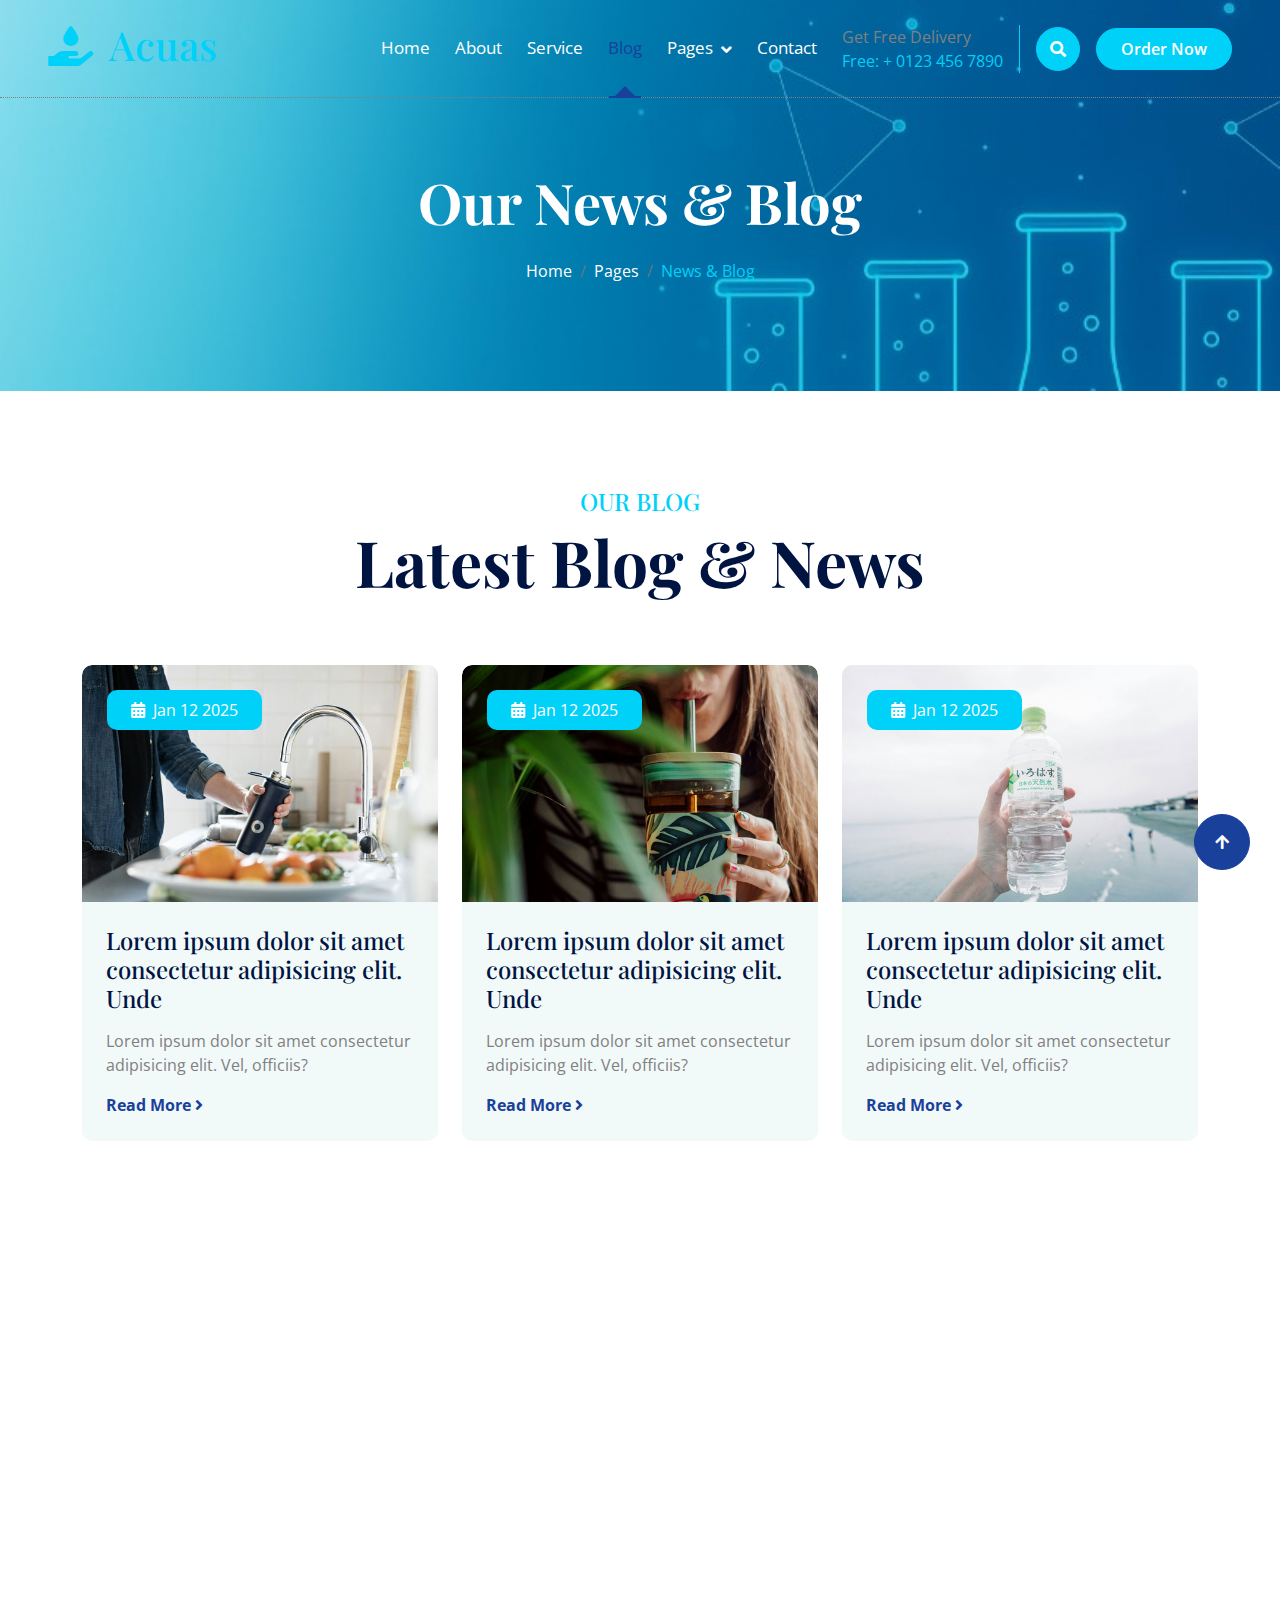
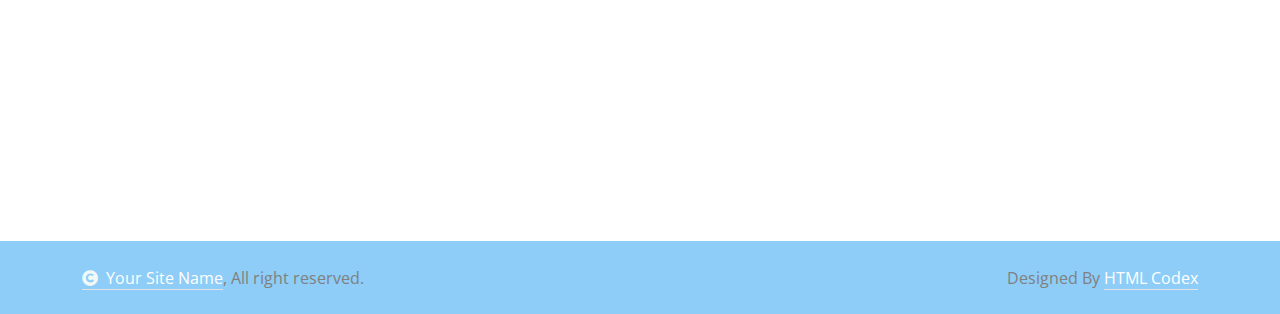
<file: blog.html>
<!DOCTYPE html>
<html lang="en">

    <head>
        <meta charset="utf-8">
        <title>Acuas - Drinking Water Website Template</title>
        <meta content="width=device-width, initial-scale=1.0" name="viewport">
        <meta content="" name="keywords">
        <meta content="" name="description">

        <!-- Google Web Fonts -->
        <link rel="preconnect" href="https://fonts.googleapis.com">
        <link rel="preconnect" href="https://fonts.gstatic.com" crossorigin>
        <link href="https://fonts.googleapis.com/css2?family=Open+Sans:ital,wdth,wght@0,75..100,300..800;1,75..100,300..800&family=Playfair+Display:ital,wght@0,400..900;1,400..900&display=swap" rel="stylesheet"> 

        <!-- Icon Font Stylesheet -->
        <link rel="stylesheet" href="https://use.fontawesome.com/releases/v5.15.4/css/all.css"/>
        <link href="https://cdn.jsdelivr.net/npm/bootstrap-icons@1.4.1/font/bootstrap-icons.css" rel="stylesheet">

        <!-- Libraries Stylesheet -->
        <link href="lib/animate/animate.min.css" rel="stylesheet">
        <link href="lib/owlcarousel/assets/owl.carousel.min.css" rel="stylesheet">


        <!-- Customized Bootstrap Stylesheet -->
        <link href="css/bootstrap.min.css" rel="stylesheet">

        <!-- Template Stylesheet -->
        <link href="css/style.css" rel="stylesheet">
    </head>

    <body>

        <!-- Spinner Start -->
        <div id="spinner" class="show bg-white position-fixed translate-middle w-100 vh-100 top-50 start-50 d-flex align-items-center justify-content-center">
            <div class="spinner-border text-primary" style="width: 3rem; height: 3rem;" role="status">
                <span class="sr-only">Loading...</span>
            </div>
        </div>
        <!-- Spinner End -->

        <!-- Navbar & Hero Start -->
        <div class="container-fluid position-relative p-0">
            <nav class="navbar navbar-expand-lg navbar-light px-4 px-lg-5 py-3 py-lg-0">
                <a href="" class="navbar-brand p-0">
                    <h1 class="text-primary"><i class="fas fa-hand-holding-water me-3"></i>Acuas</h1>
                    <!-- <img src="img/logo.png" alt="Logo"> -->
                </a>
                <button class="navbar-toggler" type="button" data-bs-toggle="collapse" data-bs-target="#navbarCollapse">
                    <span class="fa fa-bars"></span>
                </button>
                <div class="collapse navbar-collapse" id="navbarCollapse">
                    <div class="navbar-nav ms-auto py-0">
                        <a href="index.html" class="nav-item nav-link">Home</a>
                        <a href="about.html" class="nav-item nav-link">About</a>
                        <a href="service.html" class="nav-item nav-link">Service</a>
                        <a href="blog.html" class="nav-item nav-link active">Blog</a>
                        <div class="nav-item dropdown">
                            <a href="#" class="nav-link dropdown-toggle" data-bs-toggle="dropdown">Pages</a>
                            <div class="dropdown-menu m-0">
                                <a href="feature.html" class="dropdown-item">Our Feature</a>
                                <a href="product.html" class="dropdown-item">Our Product</a>
                                <a href="team.html" class="dropdown-item">Our Team</a>
                                <a href="testimonial.html" class="dropdown-item">Testimonial</a>
                                <a href="404.html" class="dropdown-item">404 Page</a>
                            </div>
                        </div>
                        <a href="contact.html" class="nav-item nav-link">Contact</a>
                    </div>
                    <div class="d-none d-xl-flex me-3">
                        <div class="d-flex flex-column pe-3 border-end border-primary">
                            <span class="text-body">Get Free Delivery</span>
                            <a href="tel:+4733378901"><span class="text-primary">Free: + 0123 456 7890</span></a>
                        </div>
                    </div>
                    <button class="btn btn-primary btn-md-square d-flex flex-shrink-0 mb-3 mb-lg-0 rounded-circle me-3" data-bs-toggle="modal" data-bs-target="#searchModal"><i class="fas fa-search"></i></button>
                    <a href="" class="btn btn-primary rounded-pill d-inline-flex flex-shrink-0 py-2 px-4">Order Now</a>
                </div>
            </nav>

            <!-- Header Start -->
            <div class="container-fluid bg-breadcrumb">
                <div class="container text-center py-5" style="max-width: 900px;">
                    <h4 class="text-white display-4 mb-4 wow fadeInDown" data-wow-delay="0.1s">Our News & Blog</h4>
                    <ol class="breadcrumb d-flex justify-content-center mb-0 wow fadeInDown" data-wow-delay="0.3s">
                        <li class="breadcrumb-item"><a href="index.html">Home</a></li>
                        <li class="breadcrumb-item"><a href="#">Pages</a></li>
                        <li class="breadcrumb-item active text-primary">News & Blog</li>
                    </ol>    
                </div>
            </div>
            <!-- Header End -->
        </div>
        <!-- Navbar & Hero End -->

        <!-- Modal Search Start -->
        <div class="modal fade" id="searchModal" tabindex="-1" aria-labelledby="exampleModalLabel" aria-hidden="true">
            <div class="modal-dialog modal-fullscreen">
                <div class="modal-content rounded-0">
                    <div class="modal-header">
                        <h4 class="modal-title mb-0" id="exampleModalLabel">Search by keyword</h4>
                        <button type="button" class="btn-close" data-bs-dismiss="modal" aria-label="Close"></button>
                    </div>
                    <div class="modal-body d-flex align-items-center">
                        <div class="input-group w-75 mx-auto d-flex">
                            <input type="search" class="form-control p-3" placeholder="keywords" aria-describedby="search-icon-1">
                            <span id="search-icon-1" class="input-group-text btn border p-3"><i class="fa fa-search text-white"></i></span>
                        </div>
                    </div>
                </div>
            </div>
        </div>
        <!-- Modal Search End -->

        <!-- Blog Start -->
        <div class="container-fluid blog py-5">
            <div class="container py-5">
                <div class="text-center mx-auto pb-5 wow fadeInUp" data-wow-delay="0.2s" style="max-width: 800px;">
                    <h4 class="text-uppercase text-primary">Our Blog</h4>
                    <h1 class="display-3 text-capitalize mb-3">Latest Blog & News</h1>
                </div>
                <div class="row g-4 justify-content-center">
                    <div class="col-lg-6 col-xl-4 wow fadeInUp" data-wow-delay="0.2s">
                        <div class="blog-item">
                            <div class="blog-img">
                                <img src="img/blog-1.jpg" class="img-fluid rounded-top w-100" alt="">
                                <div class="blog-date px-4 py-2"><i class="fa fa-calendar-alt me-1"></i> Jan 12 2025</div>
                            </div>
                            <div class="blog-content rounded-bottom p-4">
                                <a href="#" class="h4 d-inline-block mb-3">Lorem ipsum dolor sit amet consectetur adipisicing elit. Unde</a>
                                <p>Lorem ipsum dolor sit amet consectetur adipisicing elit. Vel, officiis?</p>
                                <a href="#" class="fw-bold text-secondary">Read More <i class="fa fa-angle-right"></i></a>
                            </div>
                        </div>
                    </div>
                    <div class="col-lg-6 col-xl-4 wow fadeInUp" data-wow-delay="0.4s">
                        <div class="blog-item">
                            <div class="blog-img">
                                <img src="img/blog-2.jpg" class="img-fluid rounded-top w-100" alt="">
                                <div class="blog-date px-4 py-2"><i class="fa fa-calendar-alt me-1"></i> Jan 12 2025</div>
                            </div>
                            <div class="blog-content rounded-bottom p-4">
                                <a href="#" class="h4 d-inline-block mb-3">Lorem ipsum dolor sit amet consectetur adipisicing elit. Unde</a>
                                <p>Lorem ipsum dolor sit amet consectetur adipisicing elit. Vel, officiis?</p>
                                <a href="#" class="fw-bold text-secondary">Read More <i class="fa fa-angle-right"></i></a>
                            </div>
                        </div>
                    </div>
                    <div class="col-lg-6 col-xl-4 wow fadeInUp" data-wow-delay="0.6s">
                        <div class="blog-item">
                            <div class="blog-img">
                                <img src="img/blog-3.jpg" class="img-fluid rounded-top w-100" alt="">
                                <div class="blog-date px-4 py-2"><i class="fa fa-calendar-alt me-1"></i> Jan 12 2025</div>
                            </div>
                            <div class="blog-content rounded-bottom p-4">
                                <a href="#" class="h4 d-inline-block mb-3">Lorem ipsum dolor sit amet consectetur adipisicing elit. Unde</a>
                                <p>Lorem ipsum dolor sit amet consectetur adipisicing elit. Vel, officiis?</p>
                                <a href="#" class="fw-bold text-secondary">Read More <i class="fa fa-angle-right"></i></a>
                            </div>
                        </div>
                    </div>
                </div>
            </div>
        </div>
        <!-- Blog End -->

        <!-- Footer Start -->
        <div class="container-fluid footer py-5 wow fadeIn" data-wow-delay="0.2s">
            <div class="container py-5">
                <div class="row g-5 mb-5 align-items-center">
                    <div class="col-lg-7">
                        <div class="position-relative mx-auto">
                            <input class="form-control rounded-pill w-100 py-3 ps-4 pe-5" type="text" placeholder="Email address to Subscribe">
                            <button type="button" class="btn btn-secondary rounded-pill position-absolute top-0 end-0 py-2 px-4 mt-2 me-2">Subscribe</button>
                        </div>
                    </div>
                    <div class="col-lg-5">
                        <div class="d-flex align-items-center justify-content-center justify-content-lg-end">
                            <a class="btn btn-secondary btn-md-square rounded-circle me-3" href=""><i class="fab fa-facebook-f"></i></a>
                            <a class="btn btn-secondary btn-md-square rounded-circle me-3" href=""><i class="fab fa-twitter"></i></a>
                            <a class="btn btn-secondary btn-md-square rounded-circle me-3" href=""><i class="fab fa-instagram"></i></a>
                            <a class="btn btn-secondary btn-md-square rounded-circle me-0" href=""><i class="fab fa-linkedin-in"></i></a>
                        </div>
                    </div>
                </div>
                <div class="row g-5">
                    <div class="col-md-6 col-lg-6 col-xl-3">
                        <div class="footer-item d-flex flex-column">
                            <div class="footer-item">
                                <h3 class="text-white mb-4"><i class="fas fa-hand-holding-water text-primary me-3"></i>Acuas</h3>
                                <p class="mb-3">Dolor amet sit justo amet elitr clita ipsum elitr est.Lorem ipsum dolor sit amet, consectetur adipiscing elit consectetur adipiscing elit.</p>
                            </div>
                            <div class="position-relative">
                                <input class="form-control rounded-pill w-100 py-3 ps-4 pe-5" type="text" placeholder="Enter your email">
                                <button type="button" class="btn btn-secondary rounded-pill position-absolute top-0 end-0 py-2 mt-2 me-2">SignUp</button>
                            </div>
                        </div>
                    </div>
                    <div class="col-md-6 col-lg-6 col-xl-3">
                        <div class="footer-item d-flex flex-column">
                            <h4 class="text-white mb-4">About Us</h4>
                            <a href="#"><i class="fas fa-angle-right me-2"></i> Why Choose Us</a>
                            <a href="#"><i class="fas fa-angle-right me-2"></i> Free Water Bottles</a>
                            <a href="#"><i class="fas fa-angle-right me-2"></i> Water Dispensers</a>
                            <a href="#"><i class="fas fa-angle-right me-2"></i> Bottled Water Coolers</a>
                            <a href="#"><i class="fas fa-angle-right me-2"></i> Contact us</a>
                            <a href="#"><i class="fas fa-angle-right me-2"></i> Terms & Conditions</a>
                        </div>
                    </div>
                    <div class="col-md-6 col-lg-6 col-xl-3">
                        <div class="footer-item d-flex flex-column">
                            <h4 class="text-white mb-4">Business Hours</h4>
                            <div class="mb-3">
                                <h6 class="text-muted mb-0">Mon - Friday:</h6>
                                <p class="text-white mb-0">09.00 am to 07.00 pm</p>
                            </div>
                            <div class="mb-3">
                                <h6 class="text-muted mb-0">Saturday:</h6>
                                <p class="text-white mb-0">10.00 am to 05.00 pm</p>
                            </div>
                            <div class="mb-3">
                                <h6 class="text-muted mb-0">Vacation:</h6>
                                <p class="text-white mb-0">All Sunday is our vacation</p>
                            </div>
                        </div>
                    </div>
                    <div class="col-md-6 col-lg-6 col-xl-3">
                        <div class="footer-item d-flex flex-column">
                            <h4 class="text-white mb-4">Contact Info</h4>
                            <a href="#"><i class="fa fa-map-marker-alt me-2"></i> 123 Street, New York, USA</a>
                            <a href="mailto:info@example.com"><i class="fas fa-envelope me-2"></i> info@example.com</a>
                            <a href="mailto:info@example.com"><i class="fas fa-envelope me-2"></i> info@example.com</a>
                            <a href="tel:+012 345 67890"><i class="fas fa-phone me-2"></i> +012 345 67890</a>
                            <a href="tel:+012 345 67890" class="mb-3"><i class="fas fa-print me-2"></i> +012 345 67890</a>
                        </div>
                    </div>
                </div>
            </div>
        </div>
        <!-- Footer End -->

        
        <!-- Copyright Start -->
        <div class="container-fluid copyright py-4">
            <div class="container">
                <div class="row g-4 align-items-center">
                    <div class="col-md-6 text-center text-md-start mb-md-0">
                        <span class="text-body"><a href="#" class="border-bottom text-white"><i class="fas fa-copyright text-light me-2"></i>Your Site Name</a>, All right reserved.</span>
                    </div>
                    <div class="col-md-6 text-center text-md-end text-body">
                        <!--/*** This template is free as long as you keep the below author’s credit link/attribution link/backlink. ***/-->
                        <!--/*** If you'd like to use the template without the below author’s credit link/attribution link/backlink, ***/-->
                        <!--/*** you can purchase the Credit Removal License from "https://htmlcodex.com/credit-removal". ***/-->
                        Designed By <a class="border-bottom text-white" href="https://htmlcodex.com">HTML Codex</a>
                    </div>
                </div>
            </div>
        </div>
        <!-- Copyright End -->


        <!-- Back to Top -->
        <a href="#" class="btn btn-secondary btn-lg-square rounded-circle back-to-top"><i class="fa fa-arrow-up"></i></a>   

        
    <!-- JavaScript Libraries -->
    <script src="https://ajax.googleapis.com/ajax/libs/jquery/3.6.4/jquery.min.js"></script>
    <script src="https://cdn.jsdelivr.net/npm/bootstrap@5.0.0/dist/js/bootstrap.bundle.min.js"></script>
    <script src="lib/wow/wow.min.js"></script>
    <script src="lib/easing/easing.min.js"></script>
    <script src="lib/waypoints/waypoints.min.js"></script>
    <script src="lib/counterup/counterup.min.js"></script>
    <script src="lib/owlcarousel/owl.carousel.min.js"></script>
    

    <!-- Template Javascript -->
    <script src="js/main.js"></script>
    </body>

</html>
</file>
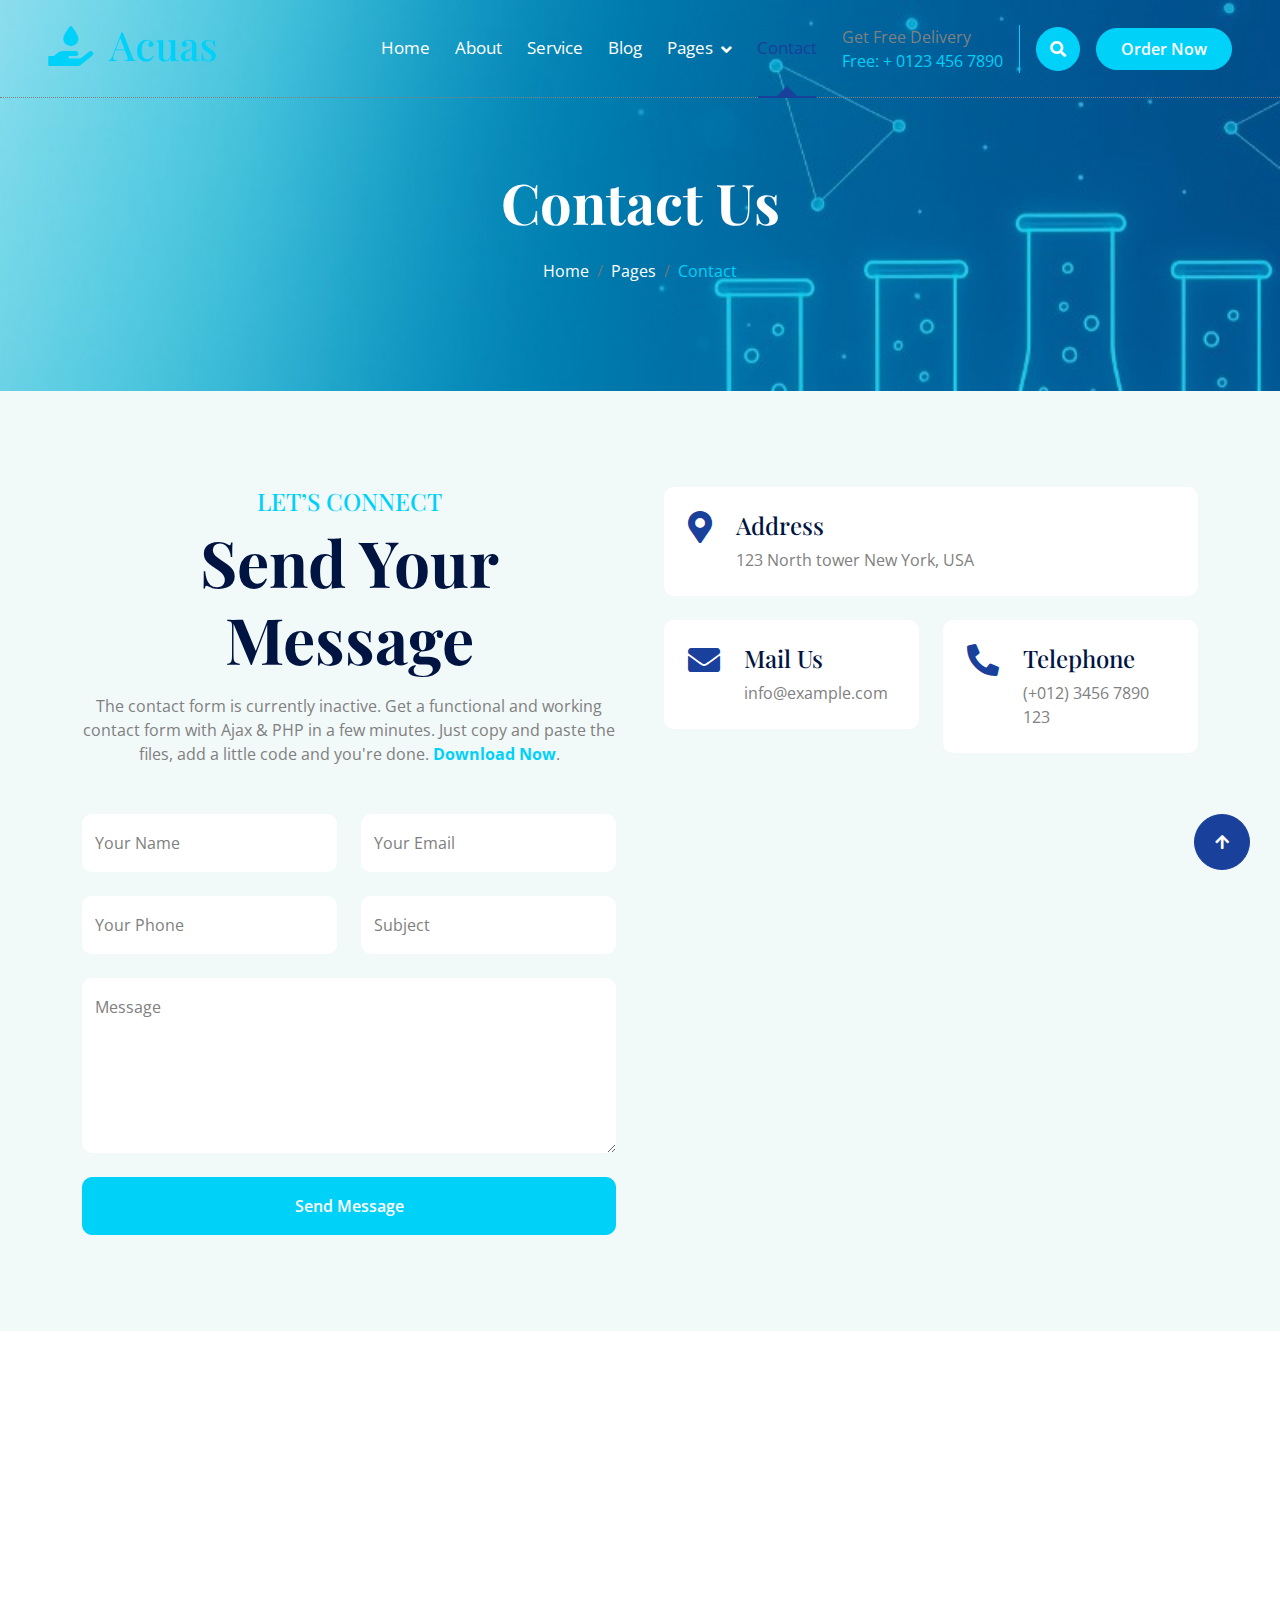
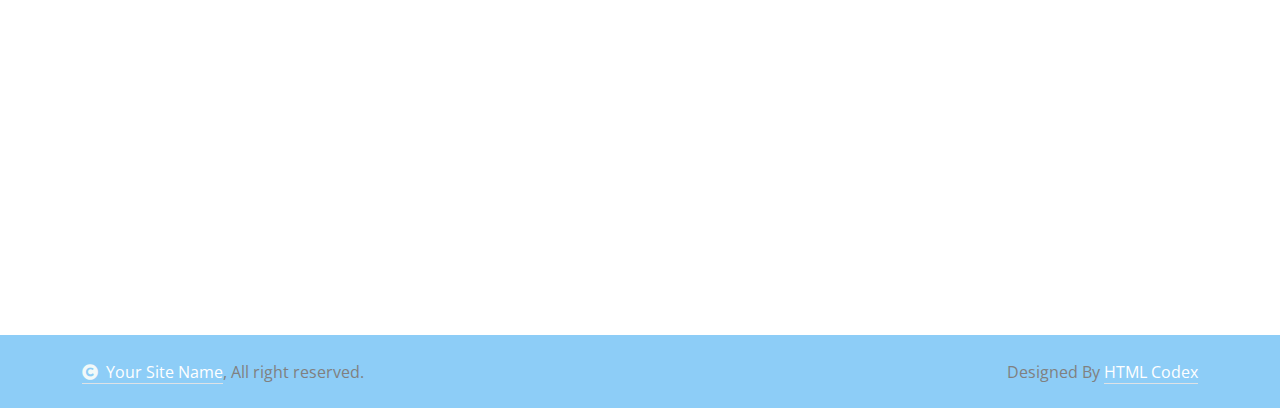
<file: contact.html>
<!DOCTYPE html>
<html lang="en">

    <head>
        <meta charset="utf-8">
        <title>Acuas - Drinking Water Website Template</title>
        <meta content="width=device-width, initial-scale=1.0" name="viewport">
        <meta content="" name="keywords">
        <meta content="" name="description">

        <!-- Google Web Fonts -->
        <link rel="preconnect" href="https://fonts.googleapis.com">
        <link rel="preconnect" href="https://fonts.gstatic.com" crossorigin>
        <link href="https://fonts.googleapis.com/css2?family=Open+Sans:ital,wdth,wght@0,75..100,300..800;1,75..100,300..800&family=Playfair+Display:ital,wght@0,400..900;1,400..900&display=swap" rel="stylesheet"> 

        <!-- Icon Font Stylesheet -->
        <link rel="stylesheet" href="https://use.fontawesome.com/releases/v5.15.4/css/all.css"/>
        <link href="https://cdn.jsdelivr.net/npm/bootstrap-icons@1.4.1/font/bootstrap-icons.css" rel="stylesheet">

        <!-- Libraries Stylesheet -->
        <link href="lib/animate/animate.min.css" rel="stylesheet">
        <link href="lib/owlcarousel/assets/owl.carousel.min.css" rel="stylesheet">


        <!-- Customized Bootstrap Stylesheet -->
        <link href="css/bootstrap.min.css" rel="stylesheet">

        <!-- Template Stylesheet -->
        <link href="css/style.css" rel="stylesheet">
    </head>

    <body>

        <!-- Spinner Start -->
        <div id="spinner" class="show bg-white position-fixed translate-middle w-100 vh-100 top-50 start-50 d-flex align-items-center justify-content-center">
            <div class="spinner-border text-primary" style="width: 3rem; height: 3rem;" role="status">
                <span class="sr-only">Loading...</span>
            </div>
        </div>
        <!-- Spinner End -->

        <!-- Navbar & Hero Start -->
        <div class="container-fluid position-relative p-0">
            <nav class="navbar navbar-expand-lg navbar-light px-4 px-lg-5 py-3 py-lg-0">
                <a href="" class="navbar-brand p-0">
                    <h1 class="text-primary"><i class="fas fa-hand-holding-water me-3"></i>Acuas</h1>
                    <!-- <img src="img/logo.png" alt="Logo"> -->
                </a>
                <button class="navbar-toggler" type="button" data-bs-toggle="collapse" data-bs-target="#navbarCollapse">
                    <span class="fa fa-bars"></span>
                </button>
                <div class="collapse navbar-collapse" id="navbarCollapse">
                    <div class="navbar-nav ms-auto py-0">
                        <a href="index.html" class="nav-item nav-link">Home</a>
                        <a href="about.html" class="nav-item nav-link">About</a>
                        <a href="service.html" class="nav-item nav-link">Service</a>
                        <a href="blog.html" class="nav-item nav-link">Blog</a>
                        <div class="nav-item dropdown">
                            <a href="#" class="nav-link dropdown-toggle" data-bs-toggle="dropdown">Pages</a>
                            <div class="dropdown-menu m-0">
                                <a href="feature.html" class="dropdown-item">Our Feature</a>
                                <a href="product.html" class="dropdown-item">Our Product</a>
                                <a href="team.html" class="dropdown-item">Our Team</a>
                                <a href="testimonial.html" class="dropdown-item">Testimonial</a>
                                <a href="404.html" class="dropdown-item">404 Page</a>
                            </div>
                        </div>
                        <a href="contact.html" class="nav-item nav-link active">Contact</a>
                    </div>
                    <div class="d-none d-xl-flex me-3">
                        <div class="d-flex flex-column pe-3 border-end border-primary">
                            <span class="text-body">Get Free Delivery</span>
                            <a href="tel:+4733378901"><span class="text-primary">Free: + 0123 456 7890</span></a>
                        </div>
                    </div>
                    <button class="btn btn-primary btn-md-square d-flex flex-shrink-0 mb-3 mb-lg-0 rounded-circle me-3" data-bs-toggle="modal" data-bs-target="#searchModal"><i class="fas fa-search"></i></button>
                    <a href="" class="btn btn-primary rounded-pill d-inline-flex flex-shrink-0 py-2 px-4">Order Now</a>
                </div>
            </nav>

            <!-- Header Start -->
            <div class="container-fluid bg-breadcrumb">
                <div class="container text-center py-5" style="max-width: 900px;">
                    <h4 class="text-white display-4 mb-4 wow fadeInDown" data-wow-delay="0.1s">Contact Us</h4>
                    <ol class="breadcrumb d-flex justify-content-center mb-0 wow fadeInDown" data-wow-delay="0.3s">
                        <li class="breadcrumb-item"><a href="index.html">Home</a></li>
                        <li class="breadcrumb-item"><a href="#">Pages</a></li>
                        <li class="breadcrumb-item active text-primary">Contact</li>
                    </ol>    
                </div>
            </div>
            <!-- Header End -->
        </div>
        <!-- Navbar & Hero End -->

        <!-- Modal Search Start -->
        <div class="modal fade" id="searchModal" tabindex="-1" aria-labelledby="exampleModalLabel" aria-hidden="true">
            <div class="modal-dialog modal-fullscreen">
                <div class="modal-content rounded-0">
                    <div class="modal-header">
                        <h4 class="modal-title mb-0" id="exampleModalLabel">Search by keyword</h4>
                        <button type="button" class="btn-close" data-bs-dismiss="modal" aria-label="Close"></button>
                    </div>
                    <div class="modal-body d-flex align-items-center">
                        <div class="input-group w-75 mx-auto d-flex">
                            <input type="search" class="form-control p-3" placeholder="keywords" aria-describedby="search-icon-1">
                            <span id="search-icon-1" class="input-group-text btn border p-3"><i class="fa fa-search text-white"></i></span>
                        </div>
                    </div>
                </div>
            </div>
        </div>
        <!-- Modal Search End -->

        <!-- Contact Start -->
        <div class="container-fluid contact bg-light py-5">
            <div class="container py-5">
                <div class="row g-5">
                    <div class="col-lg-6 h-100 wow fadeInUp" data-wow-delay="0.2s">
                        <div class="text-center mx-auto pb-5" style="max-width: 800px;">
                            <h4 class="text-uppercase text-primary">Let’s Connect</h4>
                            <h1 class="display-3 text-capitalize mb-3">Send Your Message</h1>
                            <p class="mb-0">The contact form is currently inactive. Get a functional and working contact form with Ajax & PHP in a few minutes. Just copy and paste the files, add a little code and you're done. <a class="text-primary fw-bold" href="https://htmlcodex.com/contact-form">Download Now</a>.</p>
                        </div>
                        <form>
                            <div class="row g-4">
                                <div class="col-lg-12 col-xl-6">
                                    <div class="form-floating">
                                        <input type="text" class="form-control border-0" id="name" placeholder="Your Name">
                                        <label for="name">Your Name</label>
                                    </div>
                                </div>
                                <div class="col-lg-12 col-xl-6">
                                    <div class="form-floating">
                                        <input type="email" class="form-control border-0" id="email" placeholder="Your Email">
                                        <label for="email">Your Email</label>
                                    </div>
                                </div>
                                <div class="col-lg-12 col-xl-6">
                                    <div class="form-floating">
                                        <input type="phone" class="form-control border-0" id="phone" placeholder="Phone">
                                        <label for="phone">Your Phone</label>
                                    </div>
                                </div>
                                <div class="col-lg-12 col-xl-6">
                                    <div class="form-floating">
                                        <input type="text" class="form-control border-0" id="subject" placeholder="Subject">
                                        <label for="subject">Subject</label>
                                    </div>
                                </div>
                                <div class="col-12">
                                    <div class="form-floating">
                                        <textarea class="form-control border-0" placeholder="Leave a message here" id="message" style="height: 175px"></textarea>
                                        <label for="message">Message</label>
                                    </div>
                                </div>
                                <div class="col-12">
                                    <button class="btn btn-primary w-100 py-3">Send Message</button>
                                </div>
                            </div>
                        </form>
                    </div>
                    <div class="col-lg-6 wow fadeInUp" data-wow-delay="0.4s">
                        <div class="row g-4">
                            <div class="col-12">
                                <div class="d-inline-flex rounded bg-white w-100 p-4">
                                    <i class="fas fa-map-marker-alt fa-2x text-secondary me-4"></i>
                                    <div>
                                        <h4>Address</h4>
                                        <p class="mb-0">123 North tower New York, USA</p>
                                    </div>
                                </div>
                            </div>
                            <div class="col-lg-12 col-xl-6">
                                <div class="d-inline-flex rounded bg-white w-100 p-4">
                                    <i class="fas fa-envelope fa-2x text-secondary me-4"></i>
                                    <div>
                                        <h4>Mail Us</h4>
                                        <p class="mb-0">info@example.com</p>
                                    </div>
                                </div>
                            </div>
                            <div class="col-lg-12 col-xl-6">
                                <div class="d-inline-flex rounded bg-white w-100 p-4">
                                    <i class="fa fa-phone-alt fa-2x text-secondary me-4"></i>
                                    <div>
                                        <h4>Telephone</h4>
                                        <p class="mb-0">(+012) 3456 7890 123</p>
                                    </div>
                                </div>
                            </div>
                            <div class="col-12">
                                <div class="h-100 overflow-hidden">
                                    <iframe class="w-100 rounded" style="height: 400px;" src="https://www.google.com/maps/embed?pb=!1m18!1m12!1m3!1d387191.33750346623!2d-73.97968099999999!3d40.6974881!2m3!1f0!2f0!3f0!3m2!1i1024!2i768!4f13.1!3m3!1m2!1s0x89c24fa5d33f083b%3A0xc80b8f06e177fe62!2sNew%20York%2C%20NY%2C%20USA!5e0!3m2!1sen!2sbd!4v1694259649153!5m2!1sen!2sbd" 
                                    loading="lazy" referrerpolicy="no-referrer-when-downgrade"></iframe>
                                </div>
                            </div>
                        </div>
                    </div>
                </div>
            </div>
        </div>
        <!-- Contact End -->

        <!-- Footer Start -->
        <div class="container-fluid footer py-5 wow fadeIn" data-wow-delay="0.2s">
            <div class="container py-5">
                <div class="row g-5 mb-5 align-items-center">
                    <div class="col-lg-7">
                        <div class="position-relative mx-auto">
                            <input class="form-control rounded-pill w-100 py-3 ps-4 pe-5" type="text" placeholder="Email address to Subscribe">
                            <button type="button" class="btn btn-secondary rounded-pill position-absolute top-0 end-0 py-2 px-4 mt-2 me-2">Subscribe</button>
                        </div>
                    </div>
                    <div class="col-lg-5">
                        <div class="d-flex align-items-center justify-content-center justify-content-lg-end">
                            <a class="btn btn-secondary btn-md-square rounded-circle me-3" href=""><i class="fab fa-facebook-f"></i></a>
                            <a class="btn btn-secondary btn-md-square rounded-circle me-3" href=""><i class="fab fa-twitter"></i></a>
                            <a class="btn btn-secondary btn-md-square rounded-circle me-3" href=""><i class="fab fa-instagram"></i></a>
                            <a class="btn btn-secondary btn-md-square rounded-circle me-0" href=""><i class="fab fa-linkedin-in"></i></a>
                        </div>
                    </div>
                </div>
                <div class="row g-5">
                    <div class="col-md-6 col-lg-6 col-xl-3">
                        <div class="footer-item d-flex flex-column">
                            <div class="footer-item">
                                <h3 class="text-white mb-4"><i class="fas fa-hand-holding-water text-primary me-3"></i>Acuas</h3>
                                <p class="mb-3">Dolor amet sit justo amet elitr clita ipsum elitr est.Lorem ipsum dolor sit amet, consectetur adipiscing elit consectetur adipiscing elit.</p>
                            </div>
                            <div class="position-relative">
                                <input class="form-control rounded-pill w-100 py-3 ps-4 pe-5" type="text" placeholder="Enter your email">
                                <button type="button" class="btn btn-secondary rounded-pill position-absolute top-0 end-0 py-2 mt-2 me-2">SignUp</button>
                            </div>
                        </div>
                    </div>
                    <div class="col-md-6 col-lg-6 col-xl-3">
                        <div class="footer-item d-flex flex-column">
                            <h4 class="text-white mb-4">About Us</h4>
                            <a href="#"><i class="fas fa-angle-right me-2"></i> Why Choose Us</a>
                            <a href="#"><i class="fas fa-angle-right me-2"></i> Free Water Bottles</a>
                            <a href="#"><i class="fas fa-angle-right me-2"></i> Water Dispensers</a>
                            <a href="#"><i class="fas fa-angle-right me-2"></i> Bottled Water Coolers</a>
                            <a href="#"><i class="fas fa-angle-right me-2"></i> Contact us</a>
                            <a href="#"><i class="fas fa-angle-right me-2"></i> Terms & Conditions</a>
                        </div>
                    </div>
                    <div class="col-md-6 col-lg-6 col-xl-3">
                        <div class="footer-item d-flex flex-column">
                            <h4 class="text-white mb-4">Business Hours</h4>
                            <div class="mb-3">
                                <h6 class="text-muted mb-0">Mon - Friday:</h6>
                                <p class="text-white mb-0">09.00 am to 07.00 pm</p>
                            </div>
                            <div class="mb-3">
                                <h6 class="text-muted mb-0">Saturday:</h6>
                                <p class="text-white mb-0">10.00 am to 05.00 pm</p>
                            </div>
                            <div class="mb-3">
                                <h6 class="text-muted mb-0">Vacation:</h6>
                                <p class="text-white mb-0">All Sunday is our vacation</p>
                            </div>
                        </div>
                    </div>
                    <div class="col-md-6 col-lg-6 col-xl-3">
                        <div class="footer-item d-flex flex-column">
                            <h4 class="text-white mb-4">Contact Info</h4>
                            <a href="#"><i class="fa fa-map-marker-alt me-2"></i> 123 Street, New York, USA</a>
                            <a href="mailto:info@example.com"><i class="fas fa-envelope me-2"></i> info@example.com</a>
                            <a href="mailto:info@example.com"><i class="fas fa-envelope me-2"></i> info@example.com</a>
                            <a href="tel:+012 345 67890"><i class="fas fa-phone me-2"></i> +012 345 67890</a>
                            <a href="tel:+012 345 67890" class="mb-3"><i class="fas fa-print me-2"></i> +012 345 67890</a>
                        </div>
                    </div>
                </div>
            </div>
        </div>
        <!-- Footer End -->

        
        <!-- Copyright Start -->
        <div class="container-fluid copyright py-4">
            <div class="container">
                <div class="row g-4 align-items-center">
                    <div class="col-md-6 text-center text-md-start mb-md-0">
                        <span class="text-body"><a href="#" class="border-bottom text-white"><i class="fas fa-copyright text-light me-2"></i>Your Site Name</a>, All right reserved.</span>
                    </div>
                    <div class="col-md-6 text-center text-md-end text-body">
                        <!--/*** This template is free as long as you keep the below author’s credit link/attribution link/backlink. ***/-->
                        <!--/*** If you'd like to use the template without the below author’s credit link/attribution link/backlink, ***/-->
                        <!--/*** you can purchase the Credit Removal License from "https://htmlcodex.com/credit-removal". ***/-->
                        Designed By <a class="border-bottom text-white" href="https://htmlcodex.com">HTML Codex</a>
                    </div>
                </div>
            </div>
        </div>
        <!-- Copyright End -->


        <!-- Back to Top -->
        <a href="#" class="btn btn-secondary btn-lg-square rounded-circle back-to-top"><i class="fa fa-arrow-up"></i></a>   

        
    <!-- JavaScript Libraries -->
    <script src="https://ajax.googleapis.com/ajax/libs/jquery/3.6.4/jquery.min.js"></script>
    <script src="https://cdn.jsdelivr.net/npm/bootstrap@5.0.0/dist/js/bootstrap.bundle.min.js"></script>
    <script src="lib/wow/wow.min.js"></script>
    <script src="lib/easing/easing.min.js"></script>
    <script src="lib/waypoints/waypoints.min.js"></script>
    <script src="lib/counterup/counterup.min.js"></script>
    <script src="lib/owlcarousel/owl.carousel.min.js"></script>
    

    <!-- Template Javascript -->
    <script src="js/main.js"></script>
    </body>

</html>
</file>
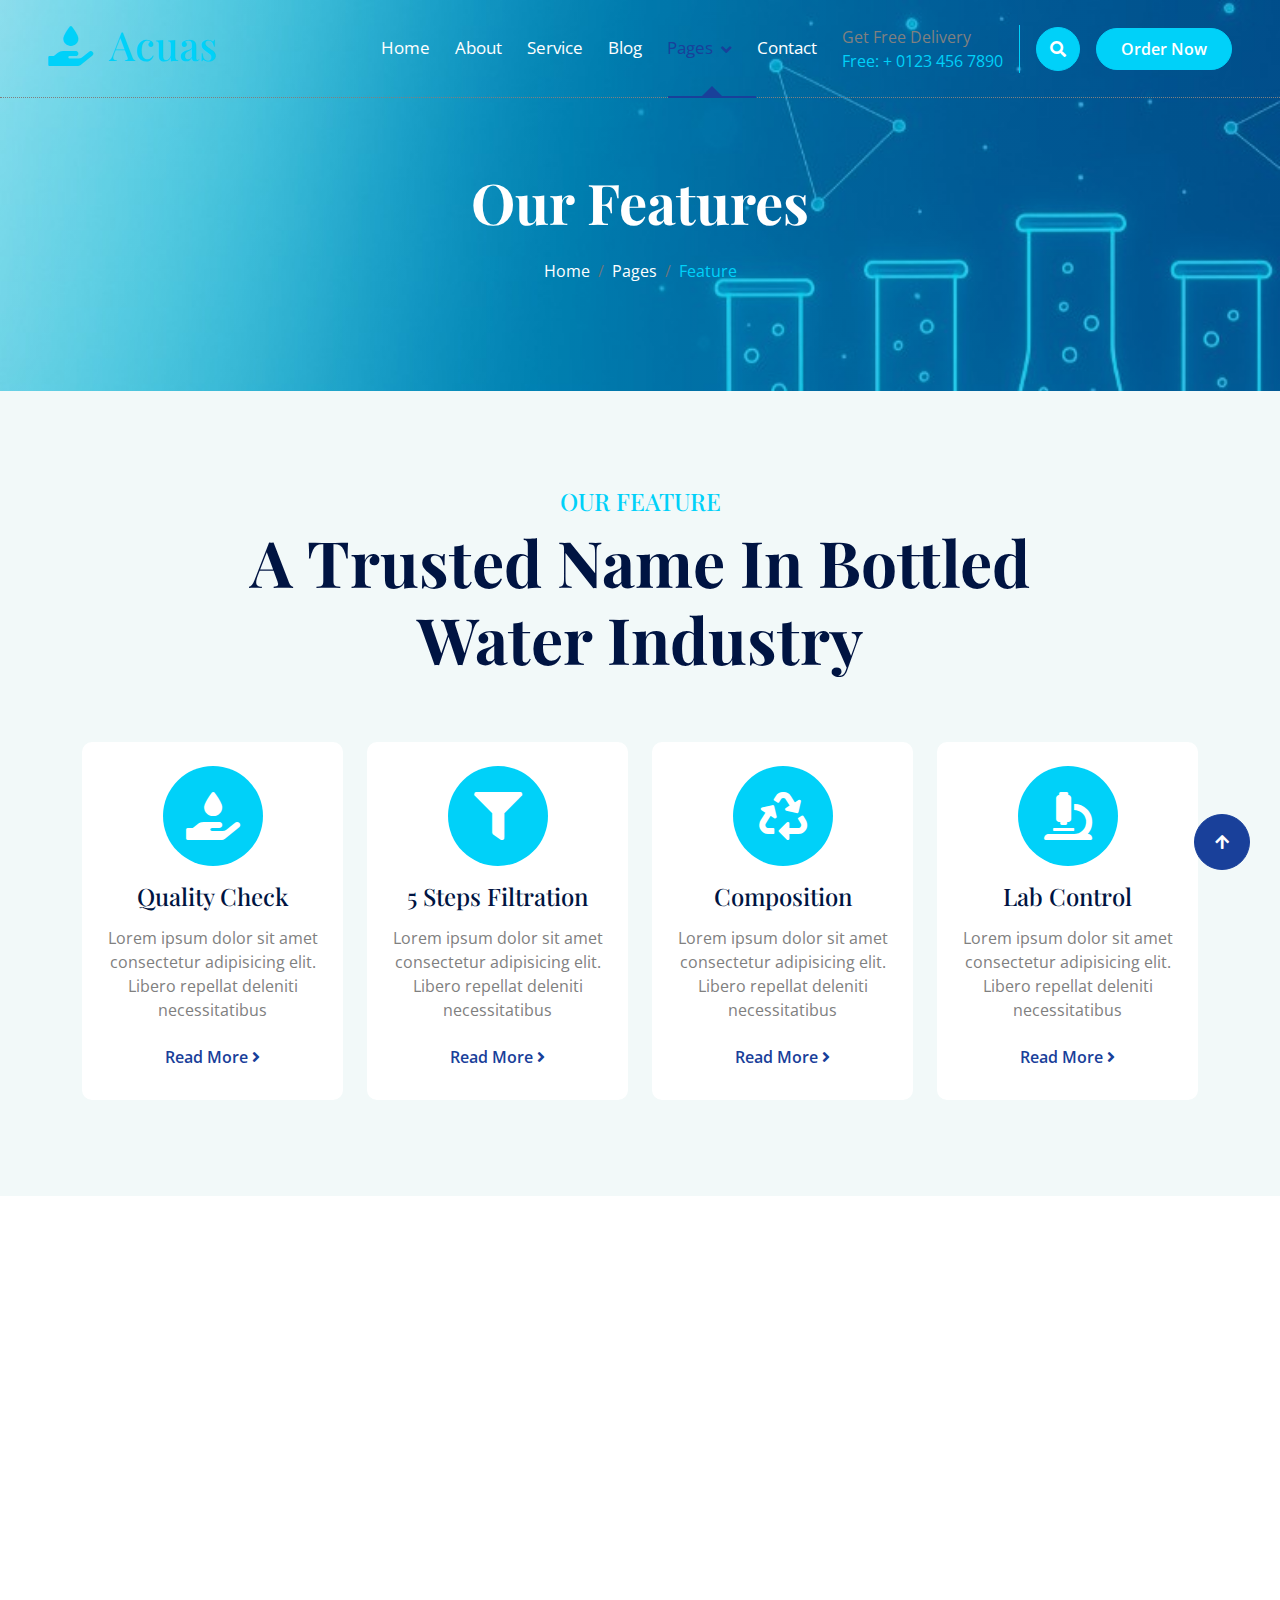
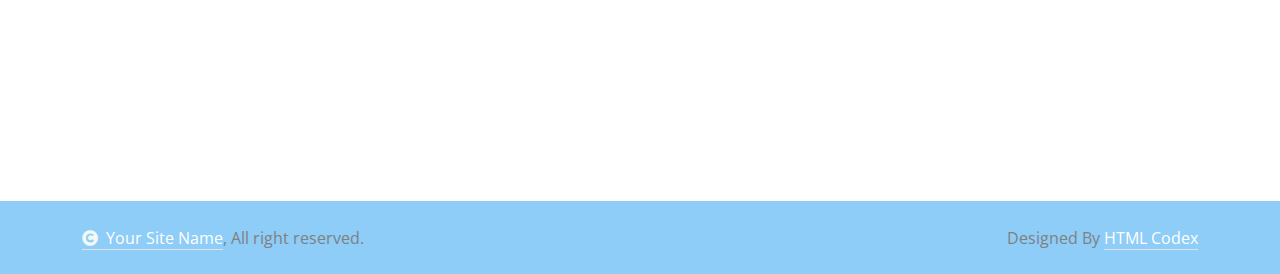
<file: feature.html>
<!DOCTYPE html>
<html lang="en">

    <head>
        <meta charset="utf-8">
        <title>Acuas - Drinking Water Website Template</title>
        <meta content="width=device-width, initial-scale=1.0" name="viewport">
        <meta content="" name="keywords">
        <meta content="" name="description">

        <!-- Google Web Fonts -->
        <link rel="preconnect" href="https://fonts.googleapis.com">
        <link rel="preconnect" href="https://fonts.gstatic.com" crossorigin>
        <link href="https://fonts.googleapis.com/css2?family=Open+Sans:ital,wdth,wght@0,75..100,300..800;1,75..100,300..800&family=Playfair+Display:ital,wght@0,400..900;1,400..900&display=swap" rel="stylesheet"> 

        <!-- Icon Font Stylesheet -->
        <link rel="stylesheet" href="https://use.fontawesome.com/releases/v5.15.4/css/all.css"/>
        <link href="https://cdn.jsdelivr.net/npm/bootstrap-icons@1.4.1/font/bootstrap-icons.css" rel="stylesheet">

        <!-- Libraries Stylesheet -->
        <link href="lib/animate/animate.min.css" rel="stylesheet">
        <link href="lib/owlcarousel/assets/owl.carousel.min.css" rel="stylesheet">


        <!-- Customized Bootstrap Stylesheet -->
        <link href="css/bootstrap.min.css" rel="stylesheet">

        <!-- Template Stylesheet -->
        <link href="css/style.css" rel="stylesheet">
    </head>

    <body>

        <!-- Spinner Start -->
        <div id="spinner" class="show bg-white position-fixed translate-middle w-100 vh-100 top-50 start-50 d-flex align-items-center justify-content-center">
            <div class="spinner-border text-primary" style="width: 3rem; height: 3rem;" role="status">
                <span class="sr-only">Loading...</span>
            </div>
        </div>
        <!-- Spinner End -->

        <!-- Navbar & Hero Start -->
        <div class="container-fluid position-relative p-0">
            <nav class="navbar navbar-expand-lg navbar-light px-4 px-lg-5 py-3 py-lg-0">
                <a href="" class="navbar-brand p-0">
                    <h1 class="text-primary"><i class="fas fa-hand-holding-water me-3"></i>Acuas</h1>
                    <!-- <img src="img/logo.png" alt="Logo"> -->
                </a>
                <button class="navbar-toggler" type="button" data-bs-toggle="collapse" data-bs-target="#navbarCollapse">
                    <span class="fa fa-bars"></span>
                </button>
                <div class="collapse navbar-collapse" id="navbarCollapse">
                    <div class="navbar-nav ms-auto py-0">
                        <a href="index.html" class="nav-item nav-link">Home</a>
                        <a href="about.html" class="nav-item nav-link">About</a>
                        <a href="service.html" class="nav-item nav-link">Service</a>
                        <a href="blog.html" class="nav-item nav-link">Blog</a>
                        <div class="nav-item dropdown active">
                            <a href="#" class="nav-link dropdown-toggle active" data-bs-toggle="dropdown">Pages</a>
                            <div class="dropdown-menu m-0">
                                <a href="feature.html" class="dropdown-item active">Our Feature</a>
                                <a href="product.html" class="dropdown-item">Our Product</a>
                                <a href="team.html" class="dropdown-item">Our Team</a>
                                <a href="testimonial.html" class="dropdown-item">Testimonial</a>
                                <a href="404.html" class="dropdown-item">404 Page</a>
                            </div>
                        </div>
                        <a href="contact.html" class="nav-item nav-link">Contact</a>
                    </div>
                    <div class="d-none d-xl-flex me-3">
                        <div class="d-flex flex-column pe-3 border-end border-primary">
                            <span class="text-body">Get Free Delivery</span>
                            <a href="tel:+4733378901"><span class="text-primary">Free: + 0123 456 7890</span></a>
                        </div>
                    </div>
                    <button class="btn btn-primary btn-md-square d-flex flex-shrink-0 mb-3 mb-lg-0 rounded-circle me-3" data-bs-toggle="modal" data-bs-target="#searchModal"><i class="fas fa-search"></i></button>
                    <a href="" class="btn btn-primary rounded-pill d-inline-flex flex-shrink-0 py-2 px-4">Order Now</a>
                </div>
            </nav>

            <!-- Header Start -->
            <div class="container-fluid bg-breadcrumb">
                <div class="container text-center py-5" style="max-width: 900px;">
                    <h4 class="text-white display-4 mb-4 wow fadeInDown" data-wow-delay="0.1s">Our Features</h4>
                    <ol class="breadcrumb d-flex justify-content-center mb-0 wow fadeInDown" data-wow-delay="0.3s">
                        <li class="breadcrumb-item"><a href="index.html">Home</a></li>
                        <li class="breadcrumb-item"><a href="#">Pages</a></li>
                        <li class="breadcrumb-item active text-primary">Feature</li>
                    </ol>    
                </div>
            </div>
            <!-- Header End -->
        </div>
        <!-- Navbar & Hero End -->

        <!-- Modal Search Start -->
        <div class="modal fade" id="searchModal" tabindex="-1" aria-labelledby="exampleModalLabel" aria-hidden="true">
            <div class="modal-dialog modal-fullscreen">
                <div class="modal-content rounded-0">
                    <div class="modal-header">
                        <h4 class="modal-title mb-0" id="exampleModalLabel">Search by keyword</h4>
                        <button type="button" class="btn-close" data-bs-dismiss="modal" aria-label="Close"></button>
                    </div>
                    <div class="modal-body d-flex align-items-center">
                        <div class="input-group w-75 mx-auto d-flex">
                            <input type="search" class="form-control p-3" placeholder="keywords" aria-describedby="search-icon-1">
                            <span id="search-icon-1" class="input-group-text btn border p-3"><i class="fa fa-search text-white"></i></span>
                        </div>
                    </div>
                </div>
            </div>
        </div>
        <!-- Modal Search End -->

        <!-- feature Start -->
        <div class="container-fluid feature bg-light py-5">
            <div class="container py-5">
                <div class="text-center mx-auto pb-5 wow fadeInUp" data-wow-delay="0.2s" style="max-width: 800px;">
                    <h4 class="text-uppercase text-primary">Our Feature</h4>
                    <h1 class="display-3 text-capitalize mb-3">A Trusted Name In Bottled Water Industry</h1>
                </div>
                <div class="row g-4">
                    <div class=" col-md-6 col-lg-6 col-xl-3 wow fadeInUp" data-wow-delay="0.2s">
                        <div class="feature-item p-4">
                            <div class="feature-icon mb-3"><i class="fas fa-hand-holding-water text-white fa-3x"></i></div>
                            <a href="#" class="h4 mb-3">Quality Check</a>
                            <p class="mb-3">Lorem ipsum dolor sit amet consectetur adipisicing elit. Libero repellat deleniti necessitatibus</p>
                            <a href="#" class="btn text-secondary">Read More <i class="fa fa-angle-right"></i></a>
                        </div>
                    </div>
                    <div class="col-md-6 col-lg-6 col-xl-3 wow fadeInUp" data-wow-delay="0.4s">
                        <div class="feature-item p-4">
                            <div class="feature-icon mb-3"><i class="fas fa-filter text-white fa-3x"></i></div>
                            <a href="#" class="h4 mb-3">5 Steps Filtration</a>
                            <p class="mb-3">Lorem ipsum dolor sit amet consectetur adipisicing elit. Libero repellat deleniti necessitatibus</p>
                            <a href="#" class="btn text-secondary">Read More <i class="fa fa-angle-right"></i></a>
                        </div>
                    </div>
                    <div class="col-md-6 col-lg-6 col-xl-3 wow fadeInUp" data-wow-delay="0.6s">
                        <div class="feature-item p-4">
                            <div class="feature-icon mb-3"><i class="fas fa-recycle text-white fa-3x"></i></div>
                            <a href="#" class="h4 mb-3">Composition</a>
                            <p class="mb-3">Lorem ipsum dolor sit amet consectetur adipisicing elit. Libero repellat deleniti necessitatibus</p>
                            <a href="#" class="btn text-secondary">Read More <i class="fa fa-angle-right"></i></a>
                        </div>
                    </div>
                    <div class="col-md-6 col-lg-6 col-xl-3 wow fadeInUp" data-wow-delay="0.8s">
                        <div class="feature-item p-4">
                            <div class="feature-icon mb-3"><i class="fas fa-microscope text-white fa-3x"></i></div>
                            <a href="#" class="h4 mb-3">Lab Control</a>
                            <p class="mb-3">Lorem ipsum dolor sit amet consectetur adipisicing elit. Libero repellat deleniti necessitatibus</p>
                            <a href="#" class="btn text-secondary">Read More <i class="fa fa-angle-right"></i></a>
                        </div>
                    </div>
                </div>
            </div>
        </div>
        <!-- feature End -->

        <!-- Footer Start -->
        <div class="container-fluid footer py-5 wow fadeIn" data-wow-delay="0.2s">
            <div class="container py-5">
                <div class="row g-5 mb-5 align-items-center">
                    <div class="col-lg-7">
                        <div class="position-relative mx-auto">
                            <input class="form-control rounded-pill w-100 py-3 ps-4 pe-5" type="text" placeholder="Email address to Subscribe">
                            <button type="button" class="btn btn-secondary rounded-pill position-absolute top-0 end-0 py-2 px-4 mt-2 me-2">Subscribe</button>
                        </div>
                    </div>
                    <div class="col-lg-5">
                        <div class="d-flex align-items-center justify-content-center justify-content-lg-end">
                            <a class="btn btn-secondary btn-md-square rounded-circle me-3" href=""><i class="fab fa-facebook-f"></i></a>
                            <a class="btn btn-secondary btn-md-square rounded-circle me-3" href=""><i class="fab fa-twitter"></i></a>
                            <a class="btn btn-secondary btn-md-square rounded-circle me-3" href=""><i class="fab fa-instagram"></i></a>
                            <a class="btn btn-secondary btn-md-square rounded-circle me-0" href=""><i class="fab fa-linkedin-in"></i></a>
                        </div>
                    </div>
                </div>
                <div class="row g-5">
                    <div class="col-md-6 col-lg-6 col-xl-3">
                        <div class="footer-item d-flex flex-column">
                            <div class="footer-item">
                                <h3 class="text-white mb-4"><i class="fas fa-hand-holding-water text-primary me-3"></i>Acuas</h3>
                                <p class="mb-3">Dolor amet sit justo amet elitr clita ipsum elitr est.Lorem ipsum dolor sit amet, consectetur adipiscing elit consectetur adipiscing elit.</p>
                            </div>
                            <div class="position-relative">
                                <input class="form-control rounded-pill w-100 py-3 ps-4 pe-5" type="text" placeholder="Enter your email">
                                <button type="button" class="btn btn-secondary rounded-pill position-absolute top-0 end-0 py-2 mt-2 me-2">SignUp</button>
                            </div>
                        </div>
                    </div>
                    <div class="col-md-6 col-lg-6 col-xl-3">
                        <div class="footer-item d-flex flex-column">
                            <h4 class="text-white mb-4">About Us</h4>
                            <a href="#"><i class="fas fa-angle-right me-2"></i> Why Choose Us</a>
                            <a href="#"><i class="fas fa-angle-right me-2"></i> Free Water Bottles</a>
                            <a href="#"><i class="fas fa-angle-right me-2"></i> Water Dispensers</a>
                            <a href="#"><i class="fas fa-angle-right me-2"></i> Bottled Water Coolers</a>
                            <a href="#"><i class="fas fa-angle-right me-2"></i> Contact us</a>
                            <a href="#"><i class="fas fa-angle-right me-2"></i> Terms & Conditions</a>
                        </div>
                    </div>
                    <div class="col-md-6 col-lg-6 col-xl-3">
                        <div class="footer-item d-flex flex-column">
                            <h4 class="text-white mb-4">Business Hours</h4>
                            <div class="mb-3">
                                <h6 class="text-muted mb-0">Mon - Friday:</h6>
                                <p class="text-white mb-0">09.00 am to 07.00 pm</p>
                            </div>
                            <div class="mb-3">
                                <h6 class="text-muted mb-0">Saturday:</h6>
                                <p class="text-white mb-0">10.00 am to 05.00 pm</p>
                            </div>
                            <div class="mb-3">
                                <h6 class="text-muted mb-0">Vacation:</h6>
                                <p class="text-white mb-0">All Sunday is our vacation</p>
                            </div>
                        </div>
                    </div>
                    <div class="col-md-6 col-lg-6 col-xl-3">
                        <div class="footer-item d-flex flex-column">
                            <h4 class="text-white mb-4">Contact Info</h4>
                            <a href="#"><i class="fa fa-map-marker-alt me-2"></i> 123 Street, New York, USA</a>
                            <a href="mailto:info@example.com"><i class="fas fa-envelope me-2"></i> info@example.com</a>
                            <a href="mailto:info@example.com"><i class="fas fa-envelope me-2"></i> info@example.com</a>
                            <a href="tel:+012 345 67890"><i class="fas fa-phone me-2"></i> +012 345 67890</a>
                            <a href="tel:+012 345 67890" class="mb-3"><i class="fas fa-print me-2"></i> +012 345 67890</a>
                        </div>
                    </div>
                </div>
            </div>
        </div>
        <!-- Footer End -->

        
        <!-- Copyright Start -->
        <div class="container-fluid copyright py-4">
            <div class="container">
                <div class="row g-4 align-items-center">
                    <div class="col-md-6 text-center text-md-start mb-md-0">
                        <span class="text-body"><a href="#" class="border-bottom text-white"><i class="fas fa-copyright text-light me-2"></i>Your Site Name</a>, All right reserved.</span>
                    </div>
                    <div class="col-md-6 text-center text-md-end text-body">
                        <!--/*** This template is free as long as you keep the below author’s credit link/attribution link/backlink. ***/-->
                        <!--/*** If you'd like to use the template without the below author’s credit link/attribution link/backlink, ***/-->
                        <!--/*** you can purchase the Credit Removal License from "https://htmlcodex.com/credit-removal". ***/-->
                        Designed By <a class="border-bottom text-white" href="https://htmlcodex.com">HTML Codex</a>
                    </div>
                </div>
            </div>
        </div>
        <!-- Copyright End -->


        <!-- Back to Top -->
        <a href="#" class="btn btn-secondary btn-lg-square rounded-circle back-to-top"><i class="fa fa-arrow-up"></i></a>   

        
    <!-- JavaScript Libraries -->
    <script src="https://ajax.googleapis.com/ajax/libs/jquery/3.6.4/jquery.min.js"></script>
    <script src="https://cdn.jsdelivr.net/npm/bootstrap@5.0.0/dist/js/bootstrap.bundle.min.js"></script>
    <script src="lib/wow/wow.min.js"></script>
    <script src="lib/easing/easing.min.js"></script>
    <script src="lib/waypoints/waypoints.min.js"></script>
    <script src="lib/counterup/counterup.min.js"></script>
    <script src="lib/owlcarousel/owl.carousel.min.js"></script>
    

    <!-- Template Javascript -->
    <script src="js/main.js"></script>
    </body>

</html>
</file>
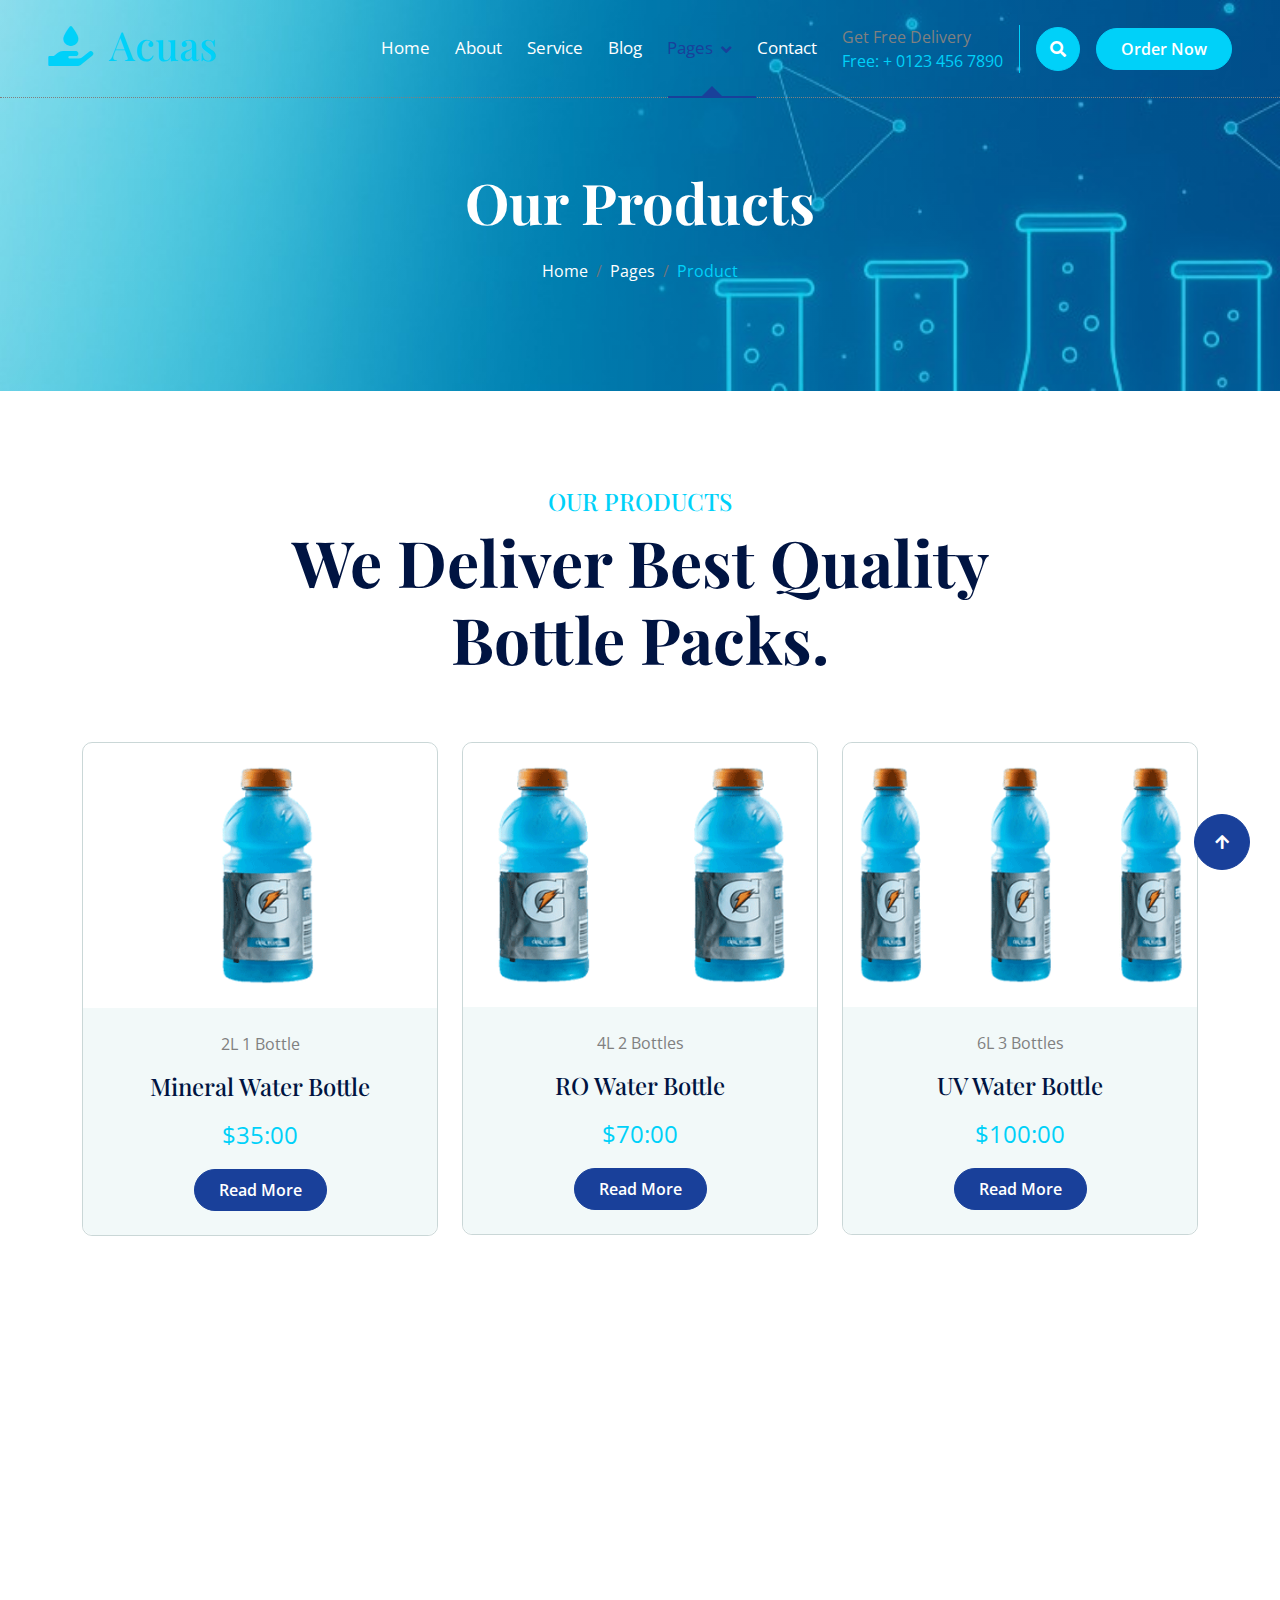
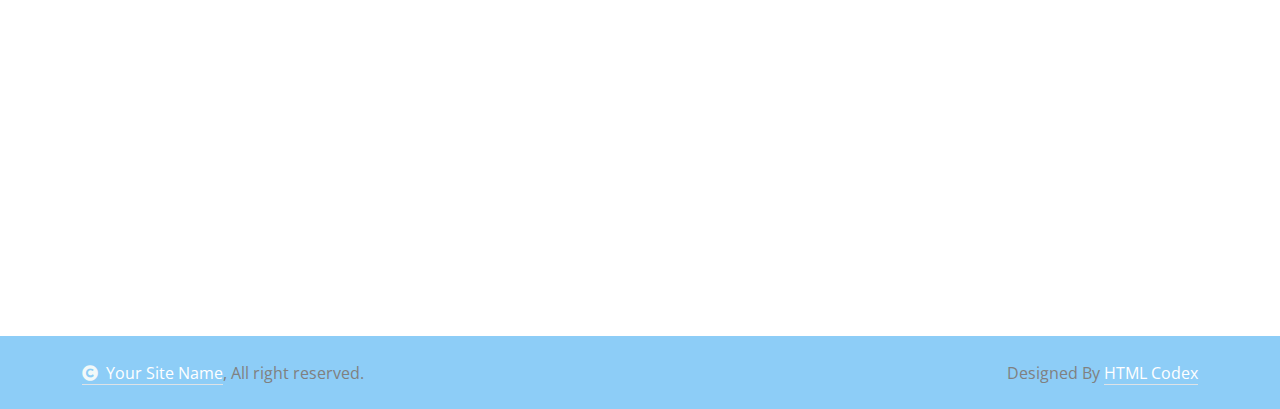
<file: product.html>
<!DOCTYPE html>
<html lang="en">

    <head>
        <meta charset="utf-8">
        <title>Acuas - Drinking Water Website Template</title>
        <meta content="width=device-width, initial-scale=1.0" name="viewport">
        <meta content="" name="keywords">
        <meta content="" name="description">

        <!-- Google Web Fonts -->
        <link rel="preconnect" href="https://fonts.googleapis.com">
        <link rel="preconnect" href="https://fonts.gstatic.com" crossorigin>
        <link href="https://fonts.googleapis.com/css2?family=Open+Sans:ital,wdth,wght@0,75..100,300..800;1,75..100,300..800&family=Playfair+Display:ital,wght@0,400..900;1,400..900&display=swap" rel="stylesheet"> 

        <!-- Icon Font Stylesheet -->
        <link rel="stylesheet" href="https://use.fontawesome.com/releases/v5.15.4/css/all.css"/>
        <link href="https://cdn.jsdelivr.net/npm/bootstrap-icons@1.4.1/font/bootstrap-icons.css" rel="stylesheet">

        <!-- Libraries Stylesheet -->
        <link href="lib/animate/animate.min.css" rel="stylesheet">
        <link href="lib/owlcarousel/assets/owl.carousel.min.css" rel="stylesheet">


        <!-- Customized Bootstrap Stylesheet -->
        <link href="css/bootstrap.min.css" rel="stylesheet">

        <!-- Template Stylesheet -->
        <link href="css/style.css" rel="stylesheet">
    </head>

    <body>

        <!-- Spinner Start -->
        <div id="spinner" class="show bg-white position-fixed translate-middle w-100 vh-100 top-50 start-50 d-flex align-items-center justify-content-center">
            <div class="spinner-border text-primary" style="width: 3rem; height: 3rem;" role="status">
                <span class="sr-only">Loading...</span>
            </div>
        </div>
        <!-- Spinner End -->

        <!-- Navbar & Hero Start -->
        <div class="container-fluid position-relative p-0">
            <nav class="navbar navbar-expand-lg navbar-light px-4 px-lg-5 py-3 py-lg-0">
                <a href="" class="navbar-brand p-0">
                    <h1 class="text-primary"><i class="fas fa-hand-holding-water me-3"></i>Acuas</h1>
                    <!-- <img src="img/logo.png" alt="Logo"> -->
                </a>
                <button class="navbar-toggler" type="button" data-bs-toggle="collapse" data-bs-target="#navbarCollapse">
                    <span class="fa fa-bars"></span>
                </button>
                <div class="collapse navbar-collapse" id="navbarCollapse">
                    <div class="navbar-nav ms-auto py-0">
                        <a href="index.html" class="nav-item nav-link">Home</a>
                        <a href="about.html" class="nav-item nav-link">About</a>
                        <a href="service.html" class="nav-item nav-link">Service</a>
                        <a href="blog.html" class="nav-item nav-link">Blog</a>
                        <div class="nav-item dropdown active">
                            <a href="#" class="nav-link dropdown-toggle active" data-bs-toggle="dropdown">Pages</a>
                            <div class="dropdown-menu m-0">
                                <a href="feature.html" class="dropdown-item">Our Feature</a>
                                <a href="product.html" class="dropdown-item active">Our Product</a>
                                <a href="team.html" class="dropdown-item">Our Team</a>
                                <a href="testimonial.html" class="dropdown-item">Testimonial</a>
                                <a href="404.html" class="dropdown-item">404 Page</a>
                            </div>
                        </div>
                        <a href="contact.html" class="nav-item nav-link">Contact</a>
                    </div>
                    <div class="d-none d-xl-flex me-3">
                        <div class="d-flex flex-column pe-3 border-end border-primary">
                            <span class="text-body">Get Free Delivery</span>
                            <a href="tel:+4733378901"><span class="text-primary">Free: + 0123 456 7890</span></a>
                        </div>
                    </div>
                    <button class="btn btn-primary btn-md-square d-flex flex-shrink-0 mb-3 mb-lg-0 rounded-circle me-3" data-bs-toggle="modal" data-bs-target="#searchModal"><i class="fas fa-search"></i></button>
                    <a href="" class="btn btn-primary rounded-pill d-inline-flex flex-shrink-0 py-2 px-4">Order Now</a>
                </div>
            </nav>

            <!-- Header Start -->
            <div class="container-fluid bg-breadcrumb">
                <div class="container text-center py-5" style="max-width: 900px;">
                    <h4 class="text-white display-4 mb-4 wow fadeInDown" data-wow-delay="0.1s">Our Products</h4>
                    <ol class="breadcrumb d-flex justify-content-center mb-0 wow fadeInDown" data-wow-delay="0.3s">
                        <li class="breadcrumb-item"><a href="index.html">Home</a></li>
                        <li class="breadcrumb-item"><a href="#">Pages</a></li>
                        <li class="breadcrumb-item active text-primary">Product</li>
                    </ol>    
                </div>
            </div>
            <!-- Header End -->
        </div>
        <!-- Navbar & Hero End -->

        <!-- Modal Search Start -->
        <div class="modal fade" id="searchModal" tabindex="-1" aria-labelledby="exampleModalLabel" aria-hidden="true">
            <div class="modal-dialog modal-fullscreen">
                <div class="modal-content rounded-0">
                    <div class="modal-header">
                        <h4 class="modal-title mb-0" id="exampleModalLabel">Search by keyword</h4>
                        <button type="button" class="btn-close" data-bs-dismiss="modal" aria-label="Close"></button>
                    </div>
                    <div class="modal-body d-flex align-items-center">
                        <div class="input-group w-75 mx-auto d-flex">
                            <input type="search" class="form-control p-3" placeholder="keywords" aria-describedby="search-icon-1">
                            <span id="search-icon-1" class="input-group-text btn border p-3"><i class="fa fa-search text-white"></i></span>
                        </div>
                    </div>
                </div>
            </div>
        </div>
        <!-- Modal Search End -->

        <!-- Products Start -->
        <div class="container-fluid product py-5">
            <div class="container py-5">
                <div class="text-center mx-auto pb-5 wow fadeInUp" data-wow-delay="0.2s" style="max-width: 800px;">
                    <h4 class="text-uppercase text-primary">Our Products</h4>
                    <h1 class="display-3 text-capitalize mb-3">We Deliver Best Quality Bottle Packs.</h1>
                </div>
                <div class="row g-4 justify-content-center">
                    <div class="col-lg-6 col-xl-4 wow fadeInUp" data-wow-delay="0.2s">
                        <div class="product-item">
                            <img src="img/product-3.png" class="img-fluid w-100 rounded-top"  alt="Image">
                            <div class="product-content bg-light text-center rounded-bottom p-4">
                                <p>2L 1 Bottle</p>
                                <a href="#" class="h4 d-inline-block mb-3">Mineral Water Bottle</a>
                                <p class="fs-4 text-primary mb-3">$35:00</p>
                                <a href="#" class="btn btn-secondary rounded-pill py-2 px-4">Read More</a>
                            </div>
                        </div>
                    </div>
                    <div class="col-lg-6 col-xl-4 wow fadeInUp" data-wow-delay="0.4s">
                        <div class="product-item">
                            <img src="img/product-2.png" class="img-fluid w-100 rounded-top"  alt="Image">
                            <div class="product-content bg-light text-center rounded-bottom p-4">
                                <p>4L 2 Bottles</p>
                                <a href="#" class="h4 d-inline-block mb-3">RO Water Bottle</a>
                                <p class="fs-4 text-primary mb-3">$70:00</p>
                                <a href="#" class="btn btn-secondary rounded-pill py-2 px-4">Read More</a>
                            </div>
                        </div>
                    </div>
                    <div class="col-lg-6 col-xl-4 wow fadeInUp" data-wow-delay="0.6s">
                        <div class="product-item">
                            <img src="img/product-1.png" class="img-fluid w-100 rounded-top"  alt="Image">
                            <div class="product-content bg-light text-center rounded-bottom p-4">
                                <p>6L 3 Bottles</p>
                                <a href="#" class="h4 d-inline-block mb-3">UV Water Bottle</a>
                                <p class="fs-4 text-primary mb-3">$100:00</p>
                                <a href="#" class="btn btn-secondary rounded-pill py-2 px-4">Read More</a>
                            </div>
                        </div>
                    </div>
                </div>
            </div>
        </div>
        <!-- Products End -->

        <!-- Footer Start -->
        <div class="container-fluid footer py-5 wow fadeIn" data-wow-delay="0.2s">
            <div class="container py-5">
                <div class="row g-5 mb-5 align-items-center">
                    <div class="col-lg-7">
                        <div class="position-relative mx-auto">
                            <input class="form-control rounded-pill w-100 py-3 ps-4 pe-5" type="text" placeholder="Email address to Subscribe">
                            <button type="button" class="btn btn-secondary rounded-pill position-absolute top-0 end-0 py-2 px-4 mt-2 me-2">Subscribe</button>
                        </div>
                    </div>
                    <div class="col-lg-5">
                        <div class="d-flex align-items-center justify-content-center justify-content-lg-end">
                            <a class="btn btn-secondary btn-md-square rounded-circle me-3" href=""><i class="fab fa-facebook-f"></i></a>
                            <a class="btn btn-secondary btn-md-square rounded-circle me-3" href=""><i class="fab fa-twitter"></i></a>
                            <a class="btn btn-secondary btn-md-square rounded-circle me-3" href=""><i class="fab fa-instagram"></i></a>
                            <a class="btn btn-secondary btn-md-square rounded-circle me-0" href=""><i class="fab fa-linkedin-in"></i></a>
                        </div>
                    </div>
                </div>
                <div class="row g-5">
                    <div class="col-md-6 col-lg-6 col-xl-3">
                        <div class="footer-item d-flex flex-column">
                            <div class="footer-item">
                                <h3 class="text-white mb-4"><i class="fas fa-hand-holding-water text-primary me-3"></i>Acuas</h3>
                                <p class="mb-3">Dolor amet sit justo amet elitr clita ipsum elitr est.Lorem ipsum dolor sit amet, consectetur adipiscing elit consectetur adipiscing elit.</p>
                            </div>
                            <div class="position-relative">
                                <input class="form-control rounded-pill w-100 py-3 ps-4 pe-5" type="text" placeholder="Enter your email">
                                <button type="button" class="btn btn-secondary rounded-pill position-absolute top-0 end-0 py-2 mt-2 me-2">SignUp</button>
                            </div>
                        </div>
                    </div>
                    <div class="col-md-6 col-lg-6 col-xl-3">
                        <div class="footer-item d-flex flex-column">
                            <h4 class="text-white mb-4">About Us</h4>
                            <a href="#"><i class="fas fa-angle-right me-2"></i> Why Choose Us</a>
                            <a href="#"><i class="fas fa-angle-right me-2"></i> Free Water Bottles</a>
                            <a href="#"><i class="fas fa-angle-right me-2"></i> Water Dispensers</a>
                            <a href="#"><i class="fas fa-angle-right me-2"></i> Bottled Water Coolers</a>
                            <a href="#"><i class="fas fa-angle-right me-2"></i> Contact us</a>
                            <a href="#"><i class="fas fa-angle-right me-2"></i> Terms & Conditions</a>
                        </div>
                    </div>
                    <div class="col-md-6 col-lg-6 col-xl-3">
                        <div class="footer-item d-flex flex-column">
                            <h4 class="text-white mb-4">Business Hours</h4>
                            <div class="mb-3">
                                <h6 class="text-muted mb-0">Mon - Friday:</h6>
                                <p class="text-white mb-0">09.00 am to 07.00 pm</p>
                            </div>
                            <div class="mb-3">
                                <h6 class="text-muted mb-0">Saturday:</h6>
                                <p class="text-white mb-0">10.00 am to 05.00 pm</p>
                            </div>
                            <div class="mb-3">
                                <h6 class="text-muted mb-0">Vacation:</h6>
                                <p class="text-white mb-0">All Sunday is our vacation</p>
                            </div>
                        </div>
                    </div>
                    <div class="col-md-6 col-lg-6 col-xl-3">
                        <div class="footer-item d-flex flex-column">
                            <h4 class="text-white mb-4">Contact Info</h4>
                            <a href="#"><i class="fa fa-map-marker-alt me-2"></i> 123 Street, New York, USA</a>
                            <a href="mailto:info@example.com"><i class="fas fa-envelope me-2"></i> info@example.com</a>
                            <a href="mailto:info@example.com"><i class="fas fa-envelope me-2"></i> info@example.com</a>
                            <a href="tel:+012 345 67890"><i class="fas fa-phone me-2"></i> +012 345 67890</a>
                            <a href="tel:+012 345 67890" class="mb-3"><i class="fas fa-print me-2"></i> +012 345 67890</a>
                        </div>
                    </div>
                </div>
            </div>
        </div>
        <!-- Footer End -->

        
        <!-- Copyright Start -->
        <div class="container-fluid copyright py-4">
            <div class="container">
                <div class="row g-4 align-items-center">
                    <div class="col-md-6 text-center text-md-start mb-md-0">
                        <span class="text-body"><a href="#" class="border-bottom text-white"><i class="fas fa-copyright text-light me-2"></i>Your Site Name</a>, All right reserved.</span>
                    </div>
                    <div class="col-md-6 text-center text-md-end text-body">
                        <!--/*** This template is free as long as you keep the below author’s credit link/attribution link/backlink. ***/-->
                        <!--/*** If you'd like to use the template without the below author’s credit link/attribution link/backlink, ***/-->
                        <!--/*** you can purchase the Credit Removal License from "https://htmlcodex.com/credit-removal". ***/-->
                        Designed By <a class="border-bottom text-white" href="https://htmlcodex.com">HTML Codex</a>
                    </div>
                </div>
            </div>
        </div>
        <!-- Copyright End -->


        <!-- Back to Top -->
        <a href="#" class="btn btn-secondary btn-lg-square rounded-circle back-to-top"><i class="fa fa-arrow-up"></i></a>   

        
    <!-- JavaScript Libraries -->
    <script src="https://ajax.googleapis.com/ajax/libs/jquery/3.6.4/jquery.min.js"></script>
    <script src="https://cdn.jsdelivr.net/npm/bootstrap@5.0.0/dist/js/bootstrap.bundle.min.js"></script>
    <script src="lib/wow/wow.min.js"></script>
    <script src="lib/easing/easing.min.js"></script>
    <script src="lib/waypoints/waypoints.min.js"></script>
    <script src="lib/counterup/counterup.min.js"></script>
    <script src="lib/owlcarousel/owl.carousel.min.js"></script>
    

    <!-- Template Javascript -->
    <script src="js/main.js"></script>
    </body>

</html>
</file>
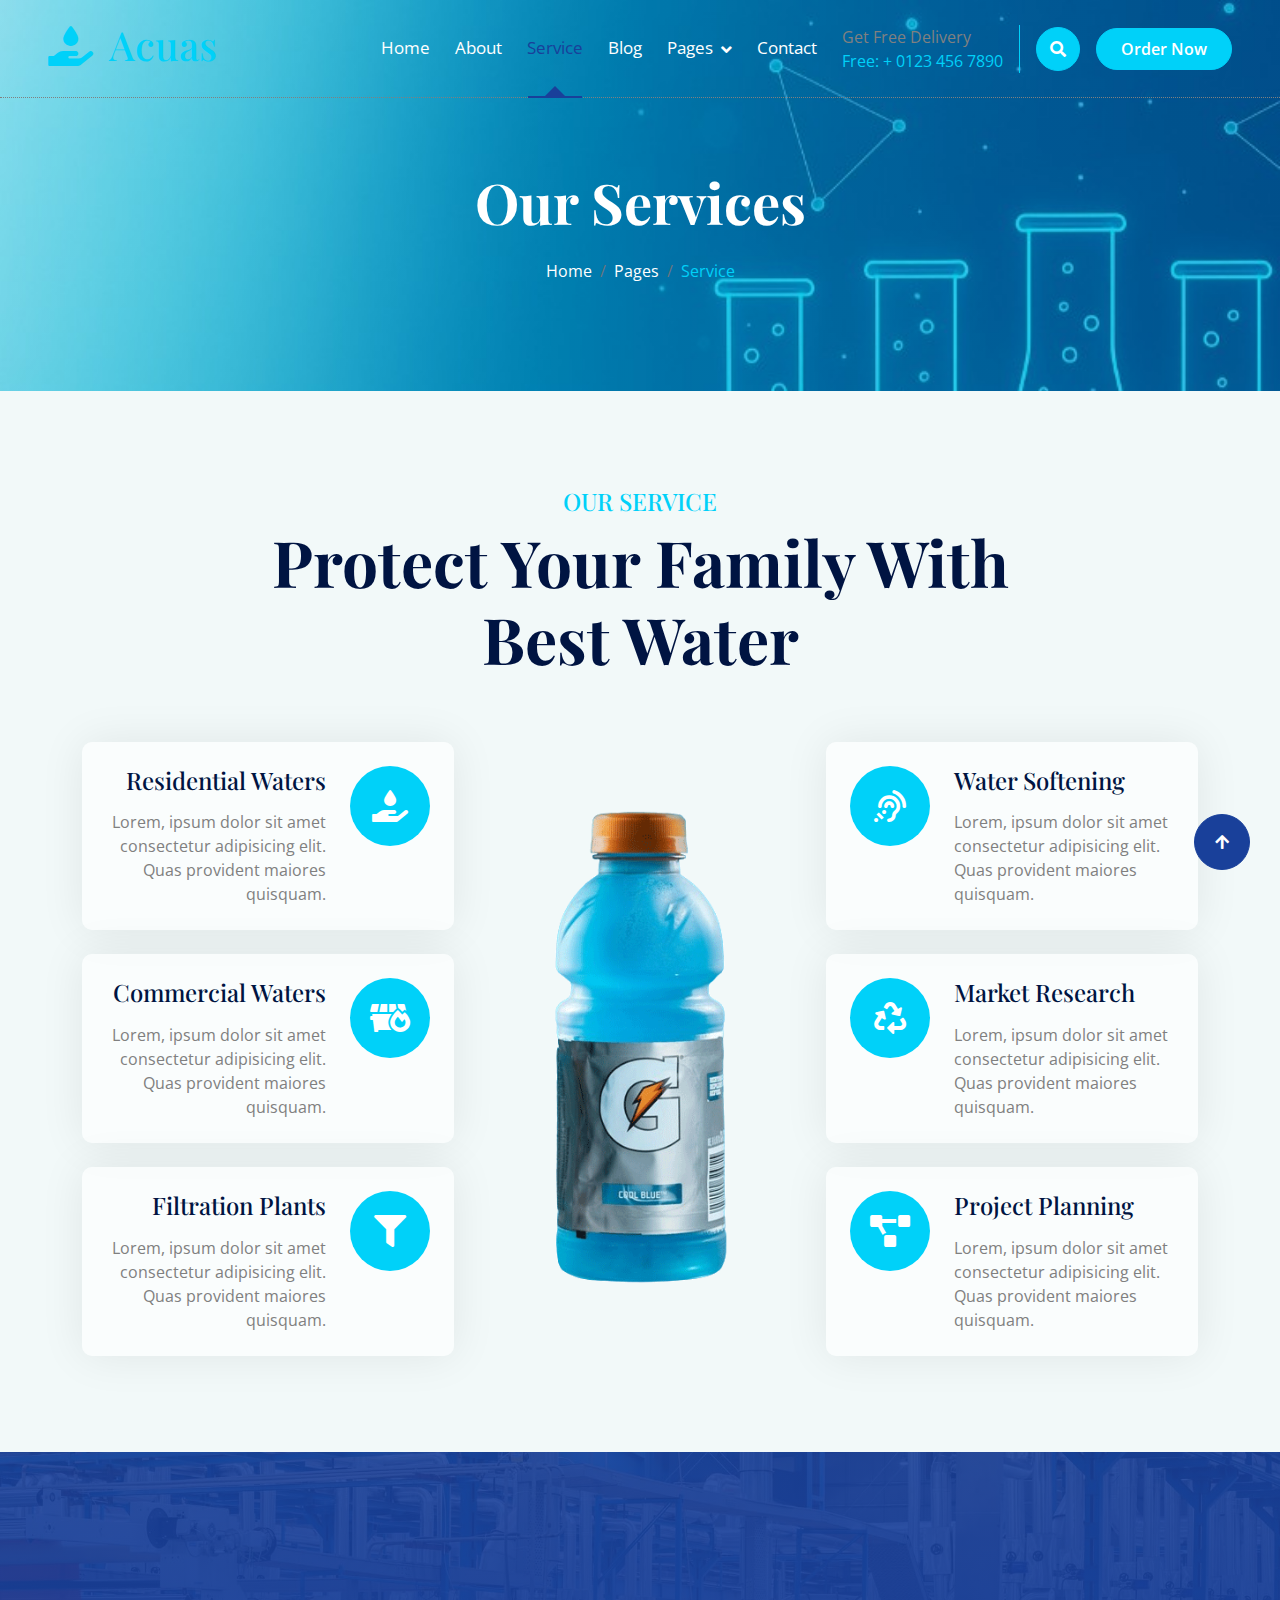
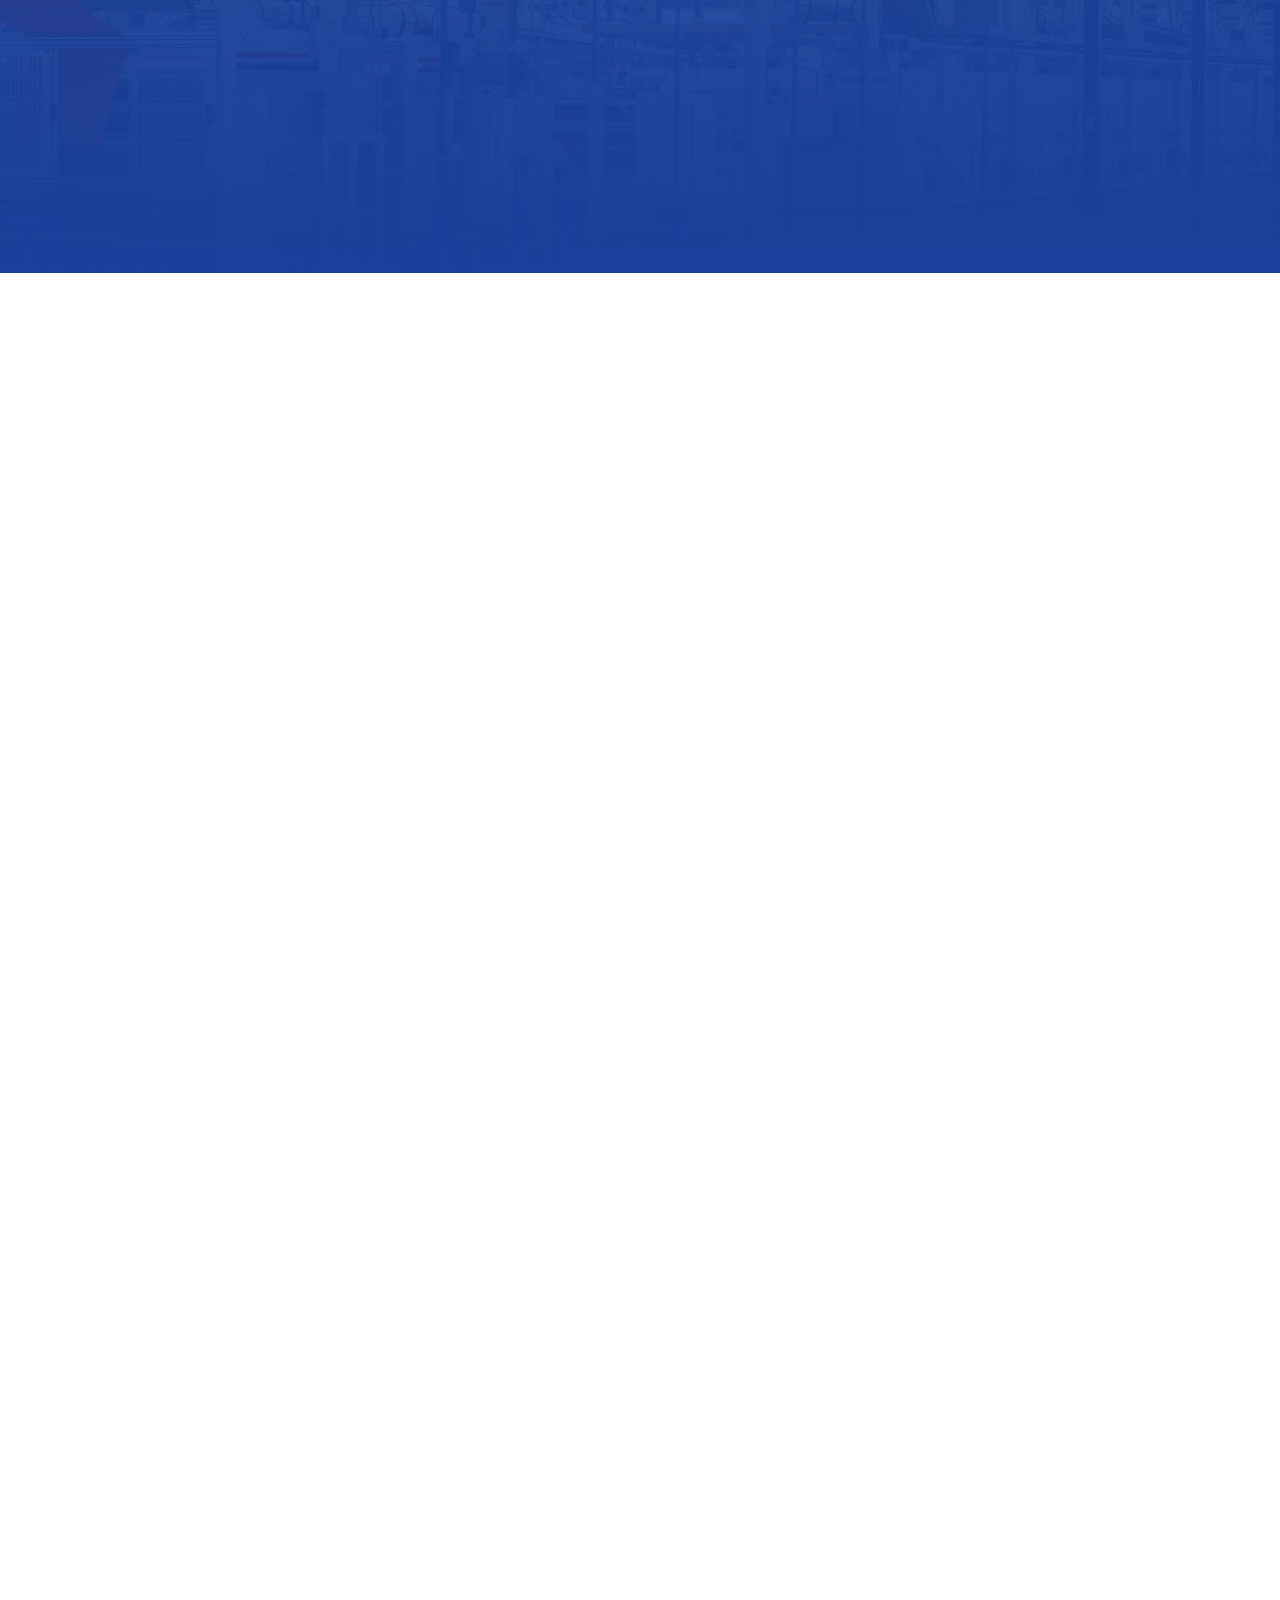
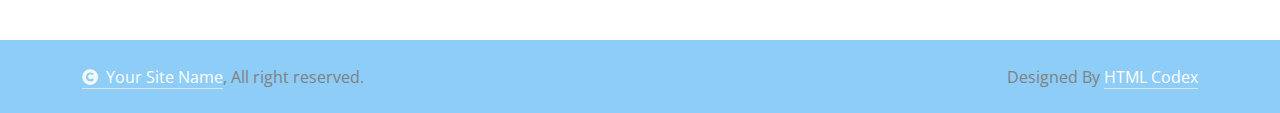
<file: service.html>
<!DOCTYPE html>
<html lang="en">

    <head>
        <meta charset="utf-8">
        <title>Acuas - Drinking Water Website Template</title>
        <meta content="width=device-width, initial-scale=1.0" name="viewport">
        <meta content="" name="keywords">
        <meta content="" name="description">

        <!-- Google Web Fonts -->
        <link rel="preconnect" href="https://fonts.googleapis.com">
        <link rel="preconnect" href="https://fonts.gstatic.com" crossorigin>
        <link href="https://fonts.googleapis.com/css2?family=Open+Sans:ital,wdth,wght@0,75..100,300..800;1,75..100,300..800&family=Playfair+Display:ital,wght@0,400..900;1,400..900&display=swap" rel="stylesheet"> 

        <!-- Icon Font Stylesheet -->
        <link rel="stylesheet" href="https://use.fontawesome.com/releases/v5.15.4/css/all.css"/>
        <link href="https://cdn.jsdelivr.net/npm/bootstrap-icons@1.4.1/font/bootstrap-icons.css" rel="stylesheet">

        <!-- Libraries Stylesheet -->
        <link href="lib/animate/animate.min.css" rel="stylesheet">
        <link href="lib/owlcarousel/assets/owl.carousel.min.css" rel="stylesheet">


        <!-- Customized Bootstrap Stylesheet -->
        <link href="css/bootstrap.min.css" rel="stylesheet">

        <!-- Template Stylesheet -->
        <link href="css/style.css" rel="stylesheet">
    </head>

    <body>

        <!-- Spinner Start -->
        <div id="spinner" class="show bg-white position-fixed translate-middle w-100 vh-100 top-50 start-50 d-flex align-items-center justify-content-center">
            <div class="spinner-border text-primary" style="width: 3rem; height: 3rem;" role="status">
                <span class="sr-only">Loading...</span>
            </div>
        </div>
        <!-- Spinner End -->

        <!-- Navbar & Hero Start -->
        <div class="container-fluid position-relative p-0">
            <nav class="navbar navbar-expand-lg navbar-light px-4 px-lg-5 py-3 py-lg-0">
                <a href="" class="navbar-brand p-0">
                    <h1 class="text-primary"><i class="fas fa-hand-holding-water me-3"></i>Acuas</h1>
                    <!-- <img src="img/logo.png" alt="Logo"> -->
                </a>
                <button class="navbar-toggler" type="button" data-bs-toggle="collapse" data-bs-target="#navbarCollapse">
                    <span class="fa fa-bars"></span>
                </button>
                <div class="collapse navbar-collapse" id="navbarCollapse">
                    <div class="navbar-nav ms-auto py-0">
                        <a href="index.html" class="nav-item nav-link">Home</a>
                        <a href="about.html" class="nav-item nav-link">About</a>
                        <a href="service.html" class="nav-item nav-link active">Service</a>
                        <a href="blog.html" class="nav-item nav-link">Blog</a>
                        <div class="nav-item dropdown">
                            <a href="#" class="nav-link dropdown-toggle" data-bs-toggle="dropdown">Pages</a>
                            <div class="dropdown-menu m-0">
                                <a href="feature.html" class="dropdown-item">Our Feature</a>
                                <a href="product.html" class="dropdown-item">Our Product</a>
                                <a href="team.html" class="dropdown-item">Our Team</a>
                                <a href="testimonial.html" class="dropdown-item">Testimonial</a>
                                <a href="404.html" class="dropdown-item">404 Page</a>
                            </div>
                        </div>
                        <a href="contact.html" class="nav-item nav-link">Contact</a>
                    </div>
                    <div class="d-none d-xl-flex me-3">
                        <div class="d-flex flex-column pe-3 border-end border-primary">
                            <span class="text-body">Get Free Delivery</span>
                            <a href="tel:+4733378901"><span class="text-primary">Free: + 0123 456 7890</span></a>
                        </div>
                    </div>
                    <button class="btn btn-primary btn-md-square d-flex flex-shrink-0 mb-3 mb-lg-0 rounded-circle me-3" data-bs-toggle="modal" data-bs-target="#searchModal"><i class="fas fa-search"></i></button>
                    <a href="" class="btn btn-primary rounded-pill d-inline-flex flex-shrink-0 py-2 px-4">Order Now</a>
                </div>
            </nav>

            <!-- Header Start -->
            <div class="container-fluid bg-breadcrumb">
                <div class="container text-center py-5" style="max-width: 900px;">
                    <h4 class="text-white display-4 mb-4 wow fadeInDown" data-wow-delay="0.1s">Our Services</h4>
                    <ol class="breadcrumb d-flex justify-content-center mb-0 wow fadeInDown" data-wow-delay="0.3s">
                        <li class="breadcrumb-item"><a href="index.html">Home</a></li>
                        <li class="breadcrumb-item"><a href="#">Pages</a></li>
                        <li class="breadcrumb-item active text-primary">Service</li>
                    </ol>    
                </div>
            </div>
            <!-- Header End -->
        </div>
        <!-- Navbar & Hero End -->

        <!-- Modal Search Start -->
        <div class="modal fade" id="searchModal" tabindex="-1" aria-labelledby="exampleModalLabel" aria-hidden="true">
            <div class="modal-dialog modal-fullscreen">
                <div class="modal-content rounded-0">
                    <div class="modal-header">
                        <h4 class="modal-title mb-0" id="exampleModalLabel">Search by keyword</h4>
                        <button type="button" class="btn-close" data-bs-dismiss="modal" aria-label="Close"></button>
                    </div>
                    <div class="modal-body d-flex align-items-center">
                        <div class="input-group w-75 mx-auto d-flex">
                            <input type="search" class="form-control p-3" placeholder="keywords" aria-describedby="search-icon-1">
                            <span id="search-icon-1" class="input-group-text btn border p-3"><i class="fa fa-search text-white"></i></span>
                        </div>
                    </div>
                </div>
            </div>
        </div>
        <!-- Modal Search End -->

        <!-- Service Start -->
        <div class="container-fluid service bg-light overflow-hidden py-5">
            <div class="container py-5">
                <div class="text-center mx-auto pb-5 wow fadeInUp" data-wow-delay="0.2s" style="max-width: 800px;">
                    <h4 class="text-uppercase text-primary">Our Service</h4>
                    <h1 class="display-3 text-capitalize mb-3">Protect Your Family with Best Water</h1>
                </div>
                <div class="row gx-0 gy-4 align-items-center">
                    <div class="col-lg-6 col-xl-4 wow fadeInLeft" data-wow-delay="0.2s">
                        <div class="service-item rounded p-4 mb-4">
                            <div class="row">
                                <div class="col-12">
                                    <div class="d-flex">
                                        <div class="service-content text-end">
                                            <a href="#" class="h4 d-inline-block mb-3">Residential Waters</a>
                                            <p class="mb-0">Lorem, ipsum dolor sit amet consectetur adipisicing elit. Quas provident maiores quisquam.</p>
                                        </div>
                                        <div class="ps-4">
                                            <div class="service-btn"><i class="fas fa-hand-holding-water text-white fa-2x"></i></div>
                                        </div>
                                    </div>
                                </div>
                            </div>
                        </div>
                        <div class="service-item rounded p-4 mb-4">
                            <div class="row">
                                <div class="col-12">
                                    <div class="d-flex">
                                        <div class="service-content text-end">
                                            <a href="#" class="h4 d-inline-block mb-3">Commercial Waters</a>
                                            <p class="mb-0">Lorem, ipsum dolor sit amet consectetur adipisicing elit. Quas provident maiores quisquam.</p>
                                        </div>
                                        <div class="ps-4">
                                            <div class="service-btn"><i class="fas fa-dumpster-fire text-white fa-2x"></i></div>
                                        </div>
                                    </div>
                                </div>
                            </div>
                        </div>
                        <div class="service-item rounded p-4 mb-0">
                            <div class="row">
                                <div class="col-12">
                                    <div class="d-flex">
                                        <div class="service-content text-end">
                                            <a href="#" class="h4 d-inline-block mb-3">Filtration Plants</a>
                                            <p class="mb-0">Lorem, ipsum dolor sit amet consectetur adipisicing elit. Quas provident maiores quisquam.</p>
                                        </div>
                                        <div class="ps-4">
                                            <div class="service-btn"><i class="fas fa-filter text-white fa-2x"></i></div>
                                        </div>
                                    </div>
                                </div>
                            </div>
                        </div>
                    </div>
                    <div class="col-lg-6 col-xl-4 wow fadeInUp" data-wow-delay="0.3s">
                        <div class="bg-transparent">
                            <img src="img/water.png" class="img-fluid w-100" alt="">
                        </div>
                    </div>
                    <div class="col-lg-6 col-xl-4 wow fadeInRight" data-wow-delay="0.2s">
                        <div class="service-item rounded p-4 mb-4">
                            <div class="row">
                                <div class="col-12">
                                    <div class="d-flex">
                                        <div class="pe-4">
                                            <div class="service-btn"><i class="fas fa-assistive-listening-systems text-white fa-2x"></i></div>
                                        </div>
                                        <div class="service-content">
                                            <a href="#" class="h4 d-inline-block mb-3">Water Softening</a>
                                            <p class="mb-0">Lorem, ipsum dolor sit amet consectetur adipisicing elit. Quas provident maiores quisquam.</p>
                                        </div>
                                    </div>
                                </div>
                            </div>
                        </div>
                        <div class="service-item rounded p-4 mb-4">
                            <div class="row">
                                <div class="col-12">
                                    <div class="d-flex">
                                        <div class="pe-4">
                                            <div class="service-btn"><i class="fas fa-recycle text-white fa-2x"></i></div>
                                        </div>
                                        <div class="service-content">
                                            <a href="#" class="h4 d-inline-block mb-3">Market Research</a>
                                            <p class="mb-0">Lorem, ipsum dolor sit amet consectetur adipisicing elit. Quas provident maiores quisquam.</p>
                                        </div>
                                    </div>
                                </div>
                            </div>
                        </div>
                        <div class="service-item rounded p-4 mb-0">
                            <div class="row">
                                <div class="col-12">
                                    <div class="d-flex">
                                        <div class="pe-4">
                                            <div class="service-btn"><i class="fas fa-project-diagram text-white fa-2x"></i></div>
                                        </div>
                                        <div class="service-content">
                                            <a href="#" class="h4 d-inline-block mb-3">Project Planning</a>
                                            <p class="mb-0">Lorem, ipsum dolor sit amet consectetur adipisicing elit. Quas provident maiores quisquam.</p>
                                        </div>
                                    </div>
                                </div>
                            </div>
                        </div>
                    </div>
                </div>
            </div>
        </div>
        <!-- Service End -->

        <!-- Fact Counter -->
        <div class="container-fluid counter py-5">
            <div class="container py-5">
                <div class="row g-5">
                    <div class="col-md-6 col-lg-6 col-xl-3 wow fadeInUp" data-wow-delay="0.2s">
                        <div class="counter-item">
                            <div class="counter-item-icon mx-auto">
                                <i class="fas fa-thumbs-up fa-3x text-white"></i>
                            </div>
                            <h4 class="text-white my-4">Happy Clients</h4>
                            <div class="counter-counting">
                                <span class="text-white fs-2 fw-bold" data-toggle="counter-up">456</span>
                                <span class="h1 fw-bold text-white">+</span>
                            </div>
                        </div>
                    </div>
                    <div class="col-md-6 col-lg-6 col-xl-3 wow fadeInUp" data-wow-delay="0.4s">
                        <div class="counter-item">
                            <div class="counter-item-icon mx-auto">
                                <i class="fas fa-truck fa-3x text-white"></i>
                            </div>
                            <h4 class="text-white my-4">Transport</h4>
                            <div class="counter-counting">
                                <span class="text-white fs-2 fw-bold" data-toggle="counter-up">513</span>
                                <span class="h1 fw-bold text-white">+</span>
                            </div>
                        </div>
                    </div>
                    <div class="col-md-6 col-lg-6 col-xl-3 wow fadeInUp" data-wow-delay="0.6s">
                        <div class="counter-item">
                            <div class="counter-item-icon mx-auto">
                                <i class="fas fa-users fa-3x text-white"></i>
                            </div>
                            <h4 class="text-white my-4">Employees</h4>
                            <div class="counter-counting">
                                <span class="text-white fs-2 fw-bold" data-toggle="counter-up">53</span>
                                <span class="h1 fw-bold text-white">+</span>
                            </div>
                        </div>
                    </div>
                    <div class="col-md-6 col-lg-6 col-xl-3 wow fadeInUp" data-wow-delay="0.8s">
                        <div class="counter-item">
                            <div class="counter-item-icon mx-auto">
                                <i class="fas fa-heart fa-3x text-white"></i>
                            </div>
                            <h4 class="text-white my-4">Years Experiance</h4>
                            <div class="counter-counting">
                                <span class="text-white fs-2 fw-bold" data-toggle="counter-up">17</span>
                                <span class="h1 fw-bold text-white">+</span>
                            </div>
                        </div>
                    </div>
                </div>
            </div>
        </div>
        <!-- Fact Counter -->

        <!-- Testimonial Start -->
        <div class="container-fluid testimonial py-5">
            <div class="container py-5">
                <div class="text-center mx-auto pb-5 wow fadeInUp" data-wow-delay="0.2s" style="max-width: 800px;">
                    <h4 class="text-uppercase text-primary">Testimonials</h4>
                    <h1 class="display-3 text-capitalize mb-3">Our clients reviews.</h1>
                </div>
                <div class="owl-carousel testimonial-carousel wow fadeInUp" data-wow-delay="0.3s">
                    <div class="testimonial-item text-center p-4">
                        <p>Lorem ipsum dolor sit amet consectetur, adipisicing elit. Incidunt pariatur officiis quis molestias, sit iure sunt voluptatibus accusantium laboriosam dolore.
                        </p>
                        <div class="d-flex justify-content-center mb-4">
                            <img src="img/testimonial-1.jpg" class="img-fluid border border-4 border-primary" style="width: 100px; height: 100px; border-radius: 50px;" alt="">
                        </div>
                        <div class="d-block">
                            <h4 class="text-dark">Client Name</h4>
                            <p class="m-0 pb-3">Profession</p>
                            <div class="d-flex justify-content-center text-secondary">
                                <i class="fas fa-star"></i>
                                <i class="fas fa-star"></i>
                                <i class="fas fa-star"></i>
                                <i class="fas fa-star"></i>
                                <i class="fas fa-star"></i>
                            </div>
                        </div>
                    </div>
                    <div class="testimonial-item text-center p-4">
                        <p>Lorem ipsum dolor sit amet consectetur, adipisicing elit. Incidunt pariatur officiis quis molestias, sit iure sunt voluptatibus accusantium laboriosam dolore.
                        </p>
                        <div class="d-flex justify-content-center mb-4">
                            <img src="img/testimonial-2.jpg" class="img-fluid border border-4 border-primary" style="width: 100px; height: 100px; border-radius: 50px;" alt="">
                        </div>
                        <div class="d-block">
                            <h4 class="text-dark">Client Name</h4>
                            <p class="m-0 pb-3">Profession</p>
                            <div class="d-flex justify-content-center text-secondary">
                                <i class="fas fa-star"></i>
                                <i class="fas fa-star"></i>
                                <i class="fas fa-star"></i>
                                <i class="fas fa-star"></i>
                                <i class="fas fa-star"></i>
                            </div>
                        </div>
                    </div>
                    <div class="testimonial-item text-center p-4">
                        <p>Lorem ipsum dolor sit amet consectetur, adipisicing elit. Incidunt pariatur officiis quis molestias, sit iure sunt voluptatibus accusantium laboriosam dolore.
                        </p>
                        <div class="d-flex justify-content-center mb-4">
                            <img src="img/testimonial-3.jpg" class="img-fluid border border-4 border-primary" style="width: 100px; height: 100px; border-radius: 50px;" alt="">
                        </div>
                        <div class="d-block">
                            <h4 class="text-dark">Client Name</h4>
                            <p class="m-0 pb-3">Profession</p>
                            <div class="d-flex justify-content-center text-secondary">
                                <i class="fas fa-star"></i>
                                <i class="fas fa-star"></i>
                                <i class="fas fa-star"></i>
                                <i class="fas fa-star"></i>
                                <i class="fas fa-star"></i>
                            </div>
                        </div>
                    </div>
                    <div class="testimonial-item text-center p-4">
                        <p>Lorem ipsum dolor sit amet consectetur, adipisicing elit. Incidunt pariatur officiis quis molestias, sit iure sunt voluptatibus accusantium laboriosam dolore.
                        </p>
                        <div class="d-flex justify-content-center mb-4">
                            <img src="img/testimonial-3.jpg" class="img-fluid border border-4 border-primary" style="width: 100px; height: 100px; border-radius: 50px;" alt="">
                        </div>
                        <div class="d-block">
                            <h4 class="text-dark">Client Name</h4>
                            <p class="m-0 pb-3">Profession</p>
                            <div class="d-flex justify-content-center text-secondary">
                                <i class="fas fa-star"></i>
                                <i class="fas fa-star"></i>
                                <i class="fas fa-star"></i>
                                <i class="fas fa-star"></i>
                                <i class="fas fa-star"></i>
                            </div>
                        </div>
                    </div>
                </div>
            </div>
        </div>
        <!-- Testimonial End -->

        <!-- Footer Start -->
        <div class="container-fluid footer py-5 wow fadeIn" data-wow-delay="0.2s">
            <div class="container py-5">
                <div class="row g-5 mb-5 align-items-center">
                    <div class="col-lg-7">
                        <div class="position-relative mx-auto">
                            <input class="form-control rounded-pill w-100 py-3 ps-4 pe-5" type="text" placeholder="Email address to Subscribe">
                            <button type="button" class="btn btn-secondary rounded-pill position-absolute top-0 end-0 py-2 px-4 mt-2 me-2">Subscribe</button>
                        </div>
                    </div>
                    <div class="col-lg-5">
                        <div class="d-flex align-items-center justify-content-center justify-content-lg-end">
                            <a class="btn btn-secondary btn-md-square rounded-circle me-3" href=""><i class="fab fa-facebook-f"></i></a>
                            <a class="btn btn-secondary btn-md-square rounded-circle me-3" href=""><i class="fab fa-twitter"></i></a>
                            <a class="btn btn-secondary btn-md-square rounded-circle me-3" href=""><i class="fab fa-instagram"></i></a>
                            <a class="btn btn-secondary btn-md-square rounded-circle me-0" href=""><i class="fab fa-linkedin-in"></i></a>
                        </div>
                    </div>
                </div>
                <div class="row g-5">
                    <div class="col-md-6 col-lg-6 col-xl-3">
                        <div class="footer-item d-flex flex-column">
                            <div class="footer-item">
                                <h3 class="text-white mb-4"><i class="fas fa-hand-holding-water text-primary me-3"></i>Acuas</h3>
                                <p class="mb-3">Dolor amet sit justo amet elitr clita ipsum elitr est.Lorem ipsum dolor sit amet, consectetur adipiscing elit consectetur adipiscing elit.</p>
                            </div>
                            <div class="position-relative">
                                <input class="form-control rounded-pill w-100 py-3 ps-4 pe-5" type="text" placeholder="Enter your email">
                                <button type="button" class="btn btn-secondary rounded-pill position-absolute top-0 end-0 py-2 mt-2 me-2">SignUp</button>
                            </div>
                        </div>
                    </div>
                    <div class="col-md-6 col-lg-6 col-xl-3">
                        <div class="footer-item d-flex flex-column">
                            <h4 class="text-white mb-4">About Us</h4>
                            <a href="#"><i class="fas fa-angle-right me-2"></i> Why Choose Us</a>
                            <a href="#"><i class="fas fa-angle-right me-2"></i> Free Water Bottles</a>
                            <a href="#"><i class="fas fa-angle-right me-2"></i> Water Dispensers</a>
                            <a href="#"><i class="fas fa-angle-right me-2"></i> Bottled Water Coolers</a>
                            <a href="#"><i class="fas fa-angle-right me-2"></i> Contact us</a>
                            <a href="#"><i class="fas fa-angle-right me-2"></i> Terms & Conditions</a>
                        </div>
                    </div>
                    <div class="col-md-6 col-lg-6 col-xl-3">
                        <div class="footer-item d-flex flex-column">
                            <h4 class="text-white mb-4">Business Hours</h4>
                            <div class="mb-3">
                                <h6 class="text-muted mb-0">Mon - Friday:</h6>
                                <p class="text-white mb-0">09.00 am to 07.00 pm</p>
                            </div>
                            <div class="mb-3">
                                <h6 class="text-muted mb-0">Saturday:</h6>
                                <p class="text-white mb-0">10.00 am to 05.00 pm</p>
                            </div>
                            <div class="mb-3">
                                <h6 class="text-muted mb-0">Vacation:</h6>
                                <p class="text-white mb-0">All Sunday is our vacation</p>
                            </div>
                        </div>
                    </div>
                    <div class="col-md-6 col-lg-6 col-xl-3">
                        <div class="footer-item d-flex flex-column">
                            <h4 class="text-white mb-4">Contact Info</h4>
                            <a href="#"><i class="fa fa-map-marker-alt me-2"></i> 123 Street, New York, USA</a>
                            <a href="mailto:info@example.com"><i class="fas fa-envelope me-2"></i> info@example.com</a>
                            <a href="mailto:info@example.com"><i class="fas fa-envelope me-2"></i> info@example.com</a>
                            <a href="tel:+012 345 67890"><i class="fas fa-phone me-2"></i> +012 345 67890</a>
                            <a href="tel:+012 345 67890" class="mb-3"><i class="fas fa-print me-2"></i> +012 345 67890</a>
                        </div>
                    </div>
                </div>
            </div>
        </div>
        <!-- Footer End -->

        
        <!-- Copyright Start -->
        <div class="container-fluid copyright py-4">
            <div class="container">
                <div class="row g-4 align-items-center">
                    <div class="col-md-6 text-center text-md-start mb-md-0">
                        <span class="text-body"><a href="#" class="border-bottom text-white"><i class="fas fa-copyright text-light me-2"></i>Your Site Name</a>, All right reserved.</span>
                    </div>
                    <div class="col-md-6 text-center text-md-end text-body">
                        <!--/*** This template is free as long as you keep the below author’s credit link/attribution link/backlink. ***/-->
                        <!--/*** If you'd like to use the template without the below author’s credit link/attribution link/backlink, ***/-->
                        <!--/*** you can purchase the Credit Removal License from "https://htmlcodex.com/credit-removal". ***/-->
                        Designed By <a class="border-bottom text-white" href="https://htmlcodex.com">HTML Codex</a>
                    </div>
                </div>
            </div>
        </div>
        <!-- Copyright End -->


        <!-- Back to Top -->
        <a href="#" class="btn btn-secondary btn-lg-square rounded-circle back-to-top"><i class="fa fa-arrow-up"></i></a>   

        
    <!-- JavaScript Libraries -->
    <script src="https://ajax.googleapis.com/ajax/libs/jquery/3.6.4/jquery.min.js"></script>
    <script src="https://cdn.jsdelivr.net/npm/bootstrap@5.0.0/dist/js/bootstrap.bundle.min.js"></script>
    <script src="lib/wow/wow.min.js"></script>
    <script src="lib/easing/easing.min.js"></script>
    <script src="lib/waypoints/waypoints.min.js"></script>
    <script src="lib/counterup/counterup.min.js"></script>
    <script src="lib/owlcarousel/owl.carousel.min.js"></script>
    

    <!-- Template Javascript -->
    <script src="js/main.js"></script>
    </body>

</html>
</file>
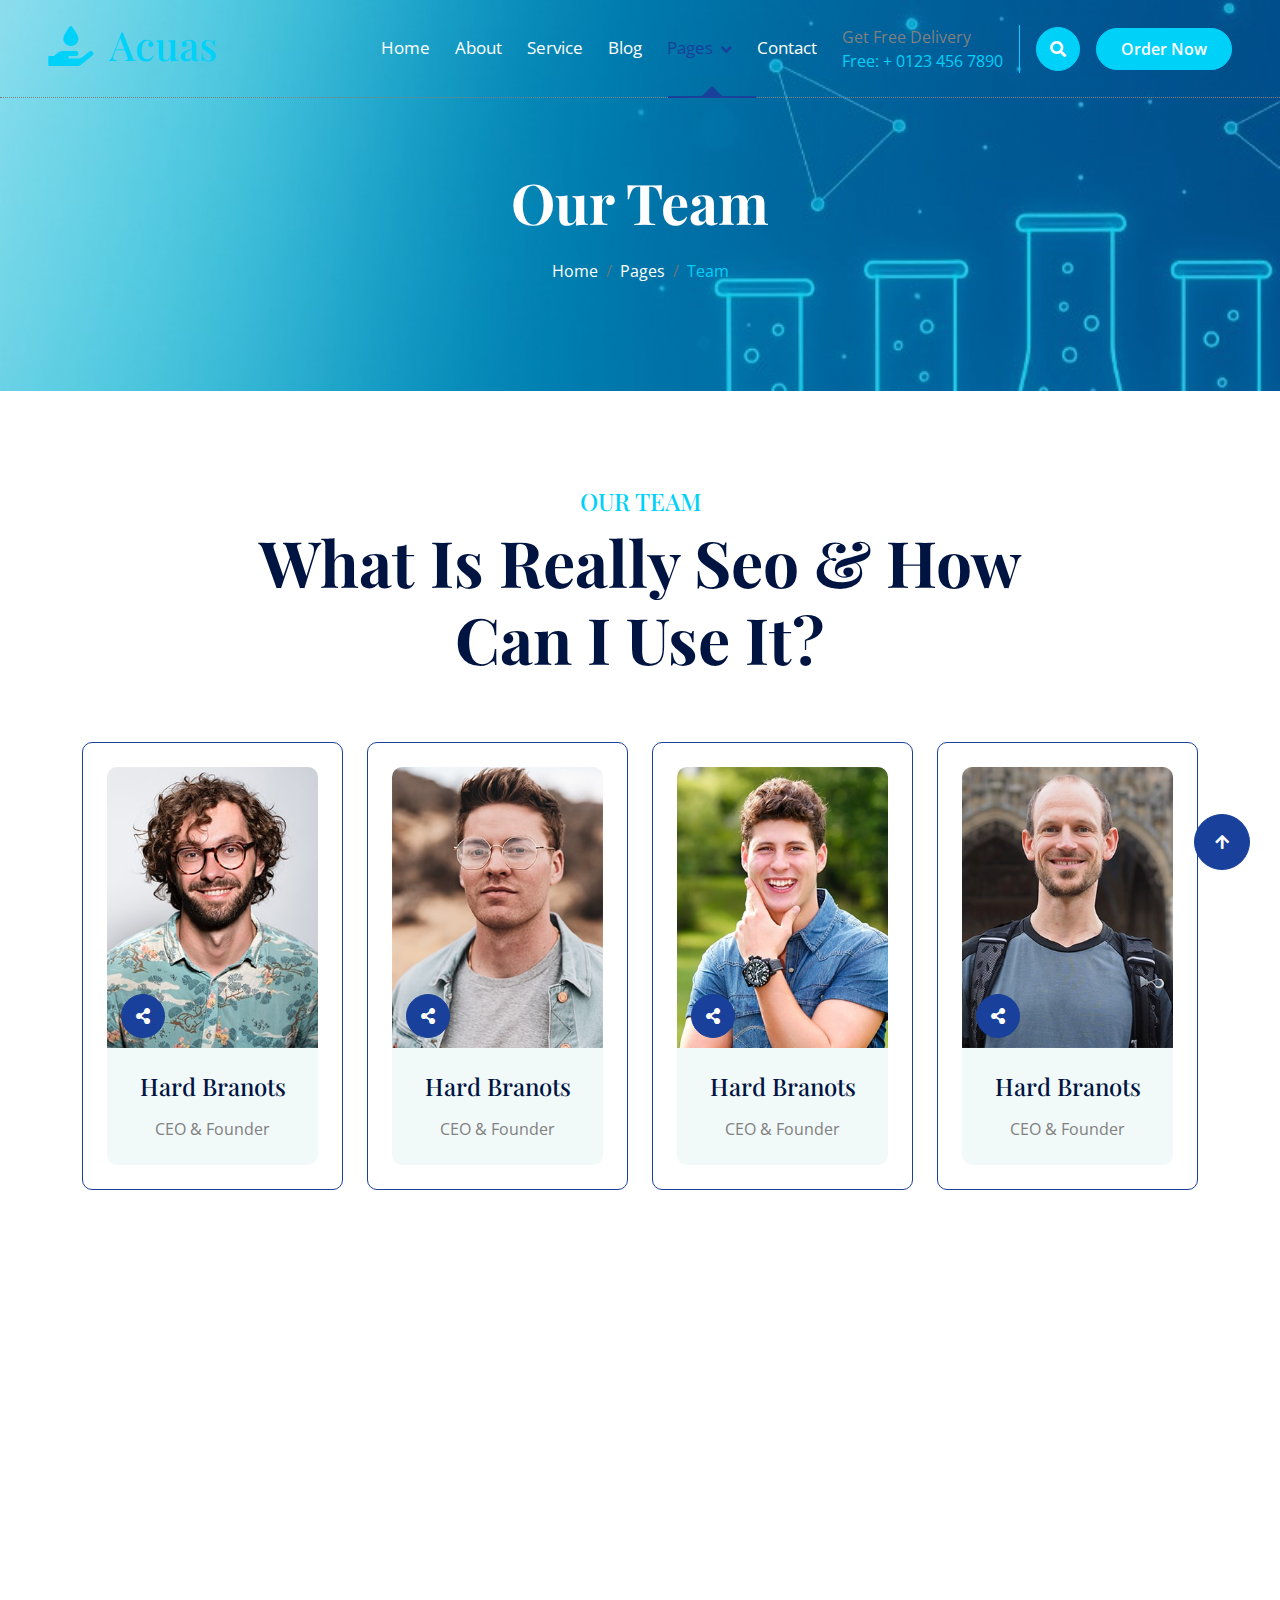
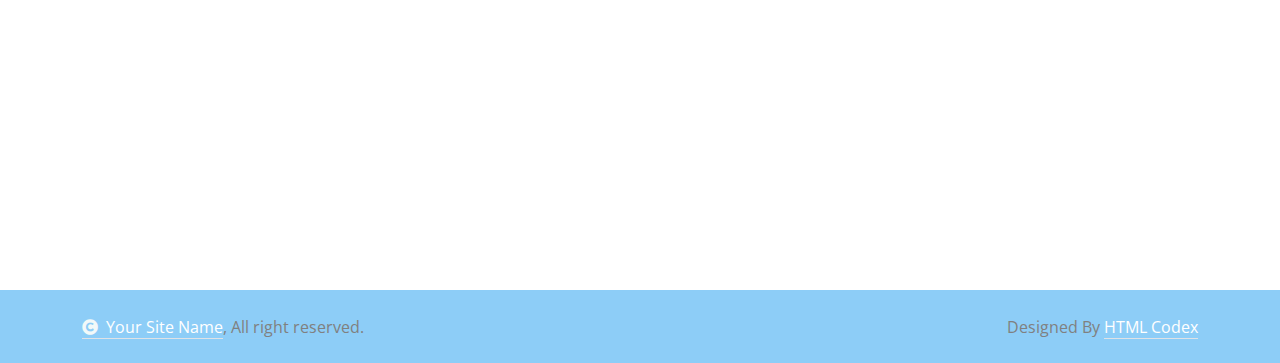
<file: team.html>
<!DOCTYPE html>
<html lang="en">

    <head>
        <meta charset="utf-8">
        <title>Acuas - Drinking Water Website Template</title>
        <meta content="width=device-width, initial-scale=1.0" name="viewport">
        <meta content="" name="keywords">
        <meta content="" name="description">

        <!-- Google Web Fonts -->
        <link rel="preconnect" href="https://fonts.googleapis.com">
        <link rel="preconnect" href="https://fonts.gstatic.com" crossorigin>
        <link href="https://fonts.googleapis.com/css2?family=Open+Sans:ital,wdth,wght@0,75..100,300..800;1,75..100,300..800&family=Playfair+Display:ital,wght@0,400..900;1,400..900&display=swap" rel="stylesheet"> 

        <!-- Icon Font Stylesheet -->
        <link rel="stylesheet" href="https://use.fontawesome.com/releases/v5.15.4/css/all.css"/>
        <link href="https://cdn.jsdelivr.net/npm/bootstrap-icons@1.4.1/font/bootstrap-icons.css" rel="stylesheet">

        <!-- Libraries Stylesheet -->
        <link href="lib/animate/animate.min.css" rel="stylesheet">
        <link href="lib/owlcarousel/assets/owl.carousel.min.css" rel="stylesheet">


        <!-- Customized Bootstrap Stylesheet -->
        <link href="css/bootstrap.min.css" rel="stylesheet">

        <!-- Template Stylesheet -->
        <link href="css/style.css" rel="stylesheet">
    </head>

    <body>

        <!-- Spinner Start -->
        <div id="spinner" class="show bg-white position-fixed translate-middle w-100 vh-100 top-50 start-50 d-flex align-items-center justify-content-center">
            <div class="spinner-border text-primary" style="width: 3rem; height: 3rem;" role="status">
                <span class="sr-only">Loading...</span>
            </div>
        </div>
        <!-- Spinner End -->

        <!-- Navbar & Hero Start -->
        <div class="container-fluid position-relative p-0">
            <nav class="navbar navbar-expand-lg navbar-light px-4 px-lg-5 py-3 py-lg-0">
                <a href="" class="navbar-brand p-0">
                    <h1 class="text-primary"><i class="fas fa-hand-holding-water me-3"></i>Acuas</h1>
                    <!-- <img src="img/logo.png" alt="Logo"> -->
                </a>
                <button class="navbar-toggler" type="button" data-bs-toggle="collapse" data-bs-target="#navbarCollapse">
                    <span class="fa fa-bars"></span>
                </button>
                <div class="collapse navbar-collapse" id="navbarCollapse">
                    <div class="navbar-nav ms-auto py-0">
                        <a href="index.html" class="nav-item nav-link">Home</a>
                        <a href="about.html" class="nav-item nav-link">About</a>
                        <a href="service.html" class="nav-item nav-link">Service</a>
                        <a href="blog.html" class="nav-item nav-link">Blog</a>
                        <div class="nav-item dropdown active">
                            <a href="#" class="nav-link dropdown-toggle active" data-bs-toggle="dropdown">Pages</a>
                            <div class="dropdown-menu m-0">
                                <a href="feature.html" class="dropdown-item">Our Feature</a>
                                <a href="product.html" class="dropdown-item">Our Product</a>
                                <a href="team.html" class="dropdown-item active">Our Team</a>
                                <a href="testimonial.html" class="dropdown-item">Testimonial</a>
                                <a href="404.html" class="dropdown-item">404 Page</a>
                            </div>
                        </div>
                        <a href="contact.html" class="nav-item nav-link">Contact</a>
                    </div>
                    <div class="d-none d-xl-flex me-3">
                        <div class="d-flex flex-column pe-3 border-end border-primary">
                            <span class="text-body">Get Free Delivery</span>
                            <a href="tel:+4733378901"><span class="text-primary">Free: + 0123 456 7890</span></a>
                        </div>
                    </div>
                    <button class="btn btn-primary btn-md-square d-flex flex-shrink-0 mb-3 mb-lg-0 rounded-circle me-3" data-bs-toggle="modal" data-bs-target="#searchModal"><i class="fas fa-search"></i></button>
                    <a href="" class="btn btn-primary rounded-pill d-inline-flex flex-shrink-0 py-2 px-4">Order Now</a>
                </div>
            </nav>

            <!-- Header Start -->
            <div class="container-fluid bg-breadcrumb">
                <div class="container text-center py-5" style="max-width: 900px;">
                    <h4 class="text-white display-4 mb-4 wow fadeInDown" data-wow-delay="0.1s">Our Team</h4>
                    <ol class="breadcrumb d-flex justify-content-center mb-0 wow fadeInDown" data-wow-delay="0.3s">
                        <li class="breadcrumb-item"><a href="index.html">Home</a></li>
                        <li class="breadcrumb-item"><a href="#">Pages</a></li>
                        <li class="breadcrumb-item active text-primary">Team</li>
                    </ol>    
                </div>
            </div>
            <!-- Header End -->
        </div>
        <!-- Navbar & Hero End -->

        <!-- Modal Search Start -->
        <div class="modal fade" id="searchModal" tabindex="-1" aria-labelledby="exampleModalLabel" aria-hidden="true">
            <div class="modal-dialog modal-fullscreen">
                <div class="modal-content rounded-0">
                    <div class="modal-header">
                        <h4 class="modal-title mb-0" id="exampleModalLabel">Search by keyword</h4>
                        <button type="button" class="btn-close" data-bs-dismiss="modal" aria-label="Close"></button>
                    </div>
                    <div class="modal-body d-flex align-items-center">
                        <div class="input-group w-75 mx-auto d-flex">
                            <input type="search" class="form-control p-3" placeholder="keywords" aria-describedby="search-icon-1">
                            <span id="search-icon-1" class="input-group-text btn border p-3"><i class="fa fa-search text-white"></i></span>
                        </div>
                    </div>
                </div>
            </div>
        </div>
        <!-- Modal Search End -->

        <!-- Team Start -->
        <div class="container-fluid team py-5">
            <div class="container py-5">
                <div class="text-center mx-auto pb-5 wow fadeInUp" data-wow-delay="0.2s" style="max-width: 800px;">
                    <h4 class="text-uppercase text-primary">Our Team</h4>
                    <h1 class="display-3 text-capitalize mb-3">What is Really seo & How Can I Use It?</h1>
                </div>
                <div class="row g-4">
                    <div class="col-md-6 col-lg-6 col-xl-3 wow fadeInUp" data-wow-delay="0.2s">
                        <div class="team-item p-4">
                            <div class="team-inner rounded">
                                <div class="team-img">
                                    <img src="img/team-1.jpg" class="img-fluid rounded-top w-100" alt="Image">
                                    <div class="team-share">
                                        <a class="btn btn-secondary btn-md-square rounded-pill text-white mx-1" href=""><i class="fas fa-share-alt"></i></a>
                                    </div>
                                    <div class="team-icon rounded-pill py-2 px-2">
                                        <a class="btn btn-secondary btn-sm-square rounded-pill mx-1" href=""><i class="fab fa-facebook-f"></i></a>
                                        <a class="btn btn-secondary btn-sm-square rounded-pill me-1" href=""><i class="fab fa-twitter"></i></a>
                                        <a class="btn btn-secondary btn-sm-square rounded-pill me-1" href=""><i class="fab fa-linkedin-in"></i></a>
                                        <a class="btn btn-secondary btn-sm-square rounded-pill me-1" href=""><i class="fab fa-instagram"></i></a>
                                    </div>
                                </div>
                                <div class="bg-light rounded-bottom text-center py-4">
                                    <h4 class="mb-3">Hard Branots</h4>
                                    <p class="mb-0">CEO & Founder</p>
                                </div>
                            </div>
                        </div>
                    </div>
                    <div class="col-md-6 col-lg-6 col-xl-3 wow fadeInUp" data-wow-delay="0.4s">
                        <div class="team-item p-4">
                            <div class="team-inner rounded">
                                <div class="team-img">
                                    <img src="img/team-2.jpg" class="img-fluid rounded-top w-100" alt="Image">
                                    <div class="team-share">
                                        <a class="btn btn-secondary btn-md-square rounded-pill text-white mx-1" href=""><i class="fas fa-share-alt"></i></a>
                                    </div>
                                    <div class="team-icon rounded-pill py-2 px-2">
                                        <a class="btn btn-secondary btn-sm-square rounded-pill mx-1" href=""><i class="fab fa-facebook-f"></i></a>
                                        <a class="btn btn-secondary btn-sm-square rounded-pill me-1" href=""><i class="fab fa-twitter"></i></a>
                                        <a class="btn btn-secondary btn-sm-square rounded-pill me-1" href=""><i class="fab fa-linkedin-in"></i></a>
                                        <a class="btn btn-secondary btn-sm-square rounded-pill me-1" href=""><i class="fab fa-instagram"></i></a>
                                    </div>
                                </div>
                                <div class="bg-light rounded-bottom text-center py-4">
                                    <h4 class="mb-3">Hard Branots</h4>
                                    <p class="mb-0">CEO & Founder</p>
                                </div>
                            </div>
                        </div>
                    </div>
                    <div class="col-md-6 col-lg-6 col-xl-3 wow fadeInUp" data-wow-delay="0.6s">
                        <div class="team-item p-4">
                            <div class="team-inner rounded">
                                <div class="team-img">
                                    <img src="img/team-3.jpg" class="img-fluid rounded-top w-100" alt="Image">
                                    <div class="team-share">
                                        <a class="btn btn-secondary btn-md-square rounded-pill text-white mx-1" href=""><i class="fas fa-share-alt"></i></a>
                                    </div>
                                    <div class="team-icon rounded-pill py-2 px-2">
                                        <a class="btn btn-secondary btn-sm-square rounded-pill mx-1" href=""><i class="fab fa-facebook-f"></i></a>
                                        <a class="btn btn-secondary btn-sm-square rounded-pill me-1" href=""><i class="fab fa-twitter"></i></a>
                                        <a class="btn btn-secondary btn-sm-square rounded-pill me-1" href=""><i class="fab fa-linkedin-in"></i></a>
                                        <a class="btn btn-secondary btn-sm-square rounded-pill me-1" href=""><i class="fab fa-instagram"></i></a>
                                    </div>
                                </div>
                                <div class="bg-light rounded-bottom text-center py-4">
                                    <h4 class="mb-3">Hard Branots</h4>
                                    <p class="mb-0">CEO & Founder</p>
                                </div>
                            </div>
                        </div>
                    </div>
                    <div class="col-md-6 col-lg-6 col-xl-3 wow fadeInUp" data-wow-delay="0.8s">
                        <div class="team-item p-4">
                            <div class="team-inner rounded">
                                <div class="team-img">
                                    <img src="img/team-4.jpg" class="img-fluid rounded-top w-100" alt="Image">
                                    <div class="team-share">
                                        <a class="btn btn-secondary btn-md-square rounded-pill text-white mx-1" href=""><i class="fas fa-share-alt"></i></a>
                                    </div>
                                    <div class="team-icon rounded-pill py-2 px-2">
                                        <a class="btn btn-secondary btn-sm-square rounded-pill mx-1" href=""><i class="fab fa-facebook-f"></i></a>
                                        <a class="btn btn-secondary btn-sm-square rounded-pill me-1" href=""><i class="fab fa-twitter"></i></a>
                                        <a class="btn btn-secondary btn-sm-square rounded-pill me-1" href=""><i class="fab fa-linkedin-in"></i></a>
                                        <a class="btn btn-secondary btn-sm-square rounded-pill me-1" href=""><i class="fab fa-instagram"></i></a>
                                    </div>
                                </div>
                                <div class="bg-light rounded-bottom text-center py-4">
                                    <h4 class="mb-3">Hard Branots</h4>
                                    <p class="mb-0">CEO & Founder</p>
                                </div>
                            </div>
                        </div>
                    </div>
                </div>
            </div>
        </div>
        <!-- Team End -->

        <!-- Footer Start -->
        <div class="container-fluid footer py-5 wow fadeIn" data-wow-delay="0.2s">
            <div class="container py-5">
                <div class="row g-5 mb-5 align-items-center">
                    <div class="col-lg-7">
                        <div class="position-relative mx-auto">
                            <input class="form-control rounded-pill w-100 py-3 ps-4 pe-5" type="text" placeholder="Email address to Subscribe">
                            <button type="button" class="btn btn-secondary rounded-pill position-absolute top-0 end-0 py-2 px-4 mt-2 me-2">Subscribe</button>
                        </div>
                    </div>
                    <div class="col-lg-5">
                        <div class="d-flex align-items-center justify-content-center justify-content-lg-end">
                            <a class="btn btn-secondary btn-md-square rounded-circle me-3" href=""><i class="fab fa-facebook-f"></i></a>
                            <a class="btn btn-secondary btn-md-square rounded-circle me-3" href=""><i class="fab fa-twitter"></i></a>
                            <a class="btn btn-secondary btn-md-square rounded-circle me-3" href=""><i class="fab fa-instagram"></i></a>
                            <a class="btn btn-secondary btn-md-square rounded-circle me-0" href=""><i class="fab fa-linkedin-in"></i></a>
                        </div>
                    </div>
                </div>
                <div class="row g-5">
                    <div class="col-md-6 col-lg-6 col-xl-3">
                        <div class="footer-item d-flex flex-column">
                            <div class="footer-item">
                                <h3 class="text-white mb-4"><i class="fas fa-hand-holding-water text-primary me-3"></i>Acuas</h3>
                                <p class="mb-3">Dolor amet sit justo amet elitr clita ipsum elitr est.Lorem ipsum dolor sit amet, consectetur adipiscing elit consectetur adipiscing elit.</p>
                            </div>
                            <div class="position-relative">
                                <input class="form-control rounded-pill w-100 py-3 ps-4 pe-5" type="text" placeholder="Enter your email">
                                <button type="button" class="btn btn-secondary rounded-pill position-absolute top-0 end-0 py-2 mt-2 me-2">SignUp</button>
                            </div>
                        </div>
                    </div>
                    <div class="col-md-6 col-lg-6 col-xl-3">
                        <div class="footer-item d-flex flex-column">
                            <h4 class="text-white mb-4">About Us</h4>
                            <a href="#"><i class="fas fa-angle-right me-2"></i> Why Choose Us</a>
                            <a href="#"><i class="fas fa-angle-right me-2"></i> Free Water Bottles</a>
                            <a href="#"><i class="fas fa-angle-right me-2"></i> Water Dispensers</a>
                            <a href="#"><i class="fas fa-angle-right me-2"></i> Bottled Water Coolers</a>
                            <a href="#"><i class="fas fa-angle-right me-2"></i> Contact us</a>
                            <a href="#"><i class="fas fa-angle-right me-2"></i> Terms & Conditions</a>
                        </div>
                    </div>
                    <div class="col-md-6 col-lg-6 col-xl-3">
                        <div class="footer-item d-flex flex-column">
                            <h4 class="text-white mb-4">Business Hours</h4>
                            <div class="mb-3">
                                <h6 class="text-muted mb-0">Mon - Friday:</h6>
                                <p class="text-white mb-0">09.00 am to 07.00 pm</p>
                            </div>
                            <div class="mb-3">
                                <h6 class="text-muted mb-0">Saturday:</h6>
                                <p class="text-white mb-0">10.00 am to 05.00 pm</p>
                            </div>
                            <div class="mb-3">
                                <h6 class="text-muted mb-0">Vacation:</h6>
                                <p class="text-white mb-0">All Sunday is our vacation</p>
                            </div>
                        </div>
                    </div>
                    <div class="col-md-6 col-lg-6 col-xl-3">
                        <div class="footer-item d-flex flex-column">
                            <h4 class="text-white mb-4">Contact Info</h4>
                            <a href="#"><i class="fa fa-map-marker-alt me-2"></i> 123 Street, New York, USA</a>
                            <a href="mailto:info@example.com"><i class="fas fa-envelope me-2"></i> info@example.com</a>
                            <a href="mailto:info@example.com"><i class="fas fa-envelope me-2"></i> info@example.com</a>
                            <a href="tel:+012 345 67890"><i class="fas fa-phone me-2"></i> +012 345 67890</a>
                            <a href="tel:+012 345 67890" class="mb-3"><i class="fas fa-print me-2"></i> +012 345 67890</a>
                        </div>
                    </div>
                </div>
            </div>
        </div>
        <!-- Footer End -->

        
        <!-- Copyright Start -->
        <div class="container-fluid copyright py-4">
            <div class="container">
                <div class="row g-4 align-items-center">
                    <div class="col-md-6 text-center text-md-start mb-md-0">
                        <span class="text-body"><a href="#" class="border-bottom text-white"><i class="fas fa-copyright text-light me-2"></i>Your Site Name</a>, All right reserved.</span>
                    </div>
                    <div class="col-md-6 text-center text-md-end text-body">
                        <!--/*** This template is free as long as you keep the below author’s credit link/attribution link/backlink. ***/-->
                        <!--/*** If you'd like to use the template without the below author’s credit link/attribution link/backlink, ***/-->
                        <!--/*** you can purchase the Credit Removal License from "https://htmlcodex.com/credit-removal". ***/-->
                        Designed By <a class="border-bottom text-white" href="https://htmlcodex.com">HTML Codex</a>
                    </div>
                </div>
            </div>
        </div>
        <!-- Copyright End -->


        <!-- Back to Top -->
        <a href="#" class="btn btn-secondary btn-lg-square rounded-circle back-to-top"><i class="fa fa-arrow-up"></i></a>   

        
    <!-- JavaScript Libraries -->
    <script src="https://ajax.googleapis.com/ajax/libs/jquery/3.6.4/jquery.min.js"></script>
    <script src="https://cdn.jsdelivr.net/npm/bootstrap@5.0.0/dist/js/bootstrap.bundle.min.js"></script>
    <script src="lib/wow/wow.min.js"></script>
    <script src="lib/easing/easing.min.js"></script>
    <script src="lib/waypoints/waypoints.min.js"></script>
    <script src="lib/counterup/counterup.min.js"></script>
    <script src="lib/owlcarousel/owl.carousel.min.js"></script>
    

    <!-- Template Javascript -->
    <script src="js/main.js"></script>
    </body>

</html>
</file>
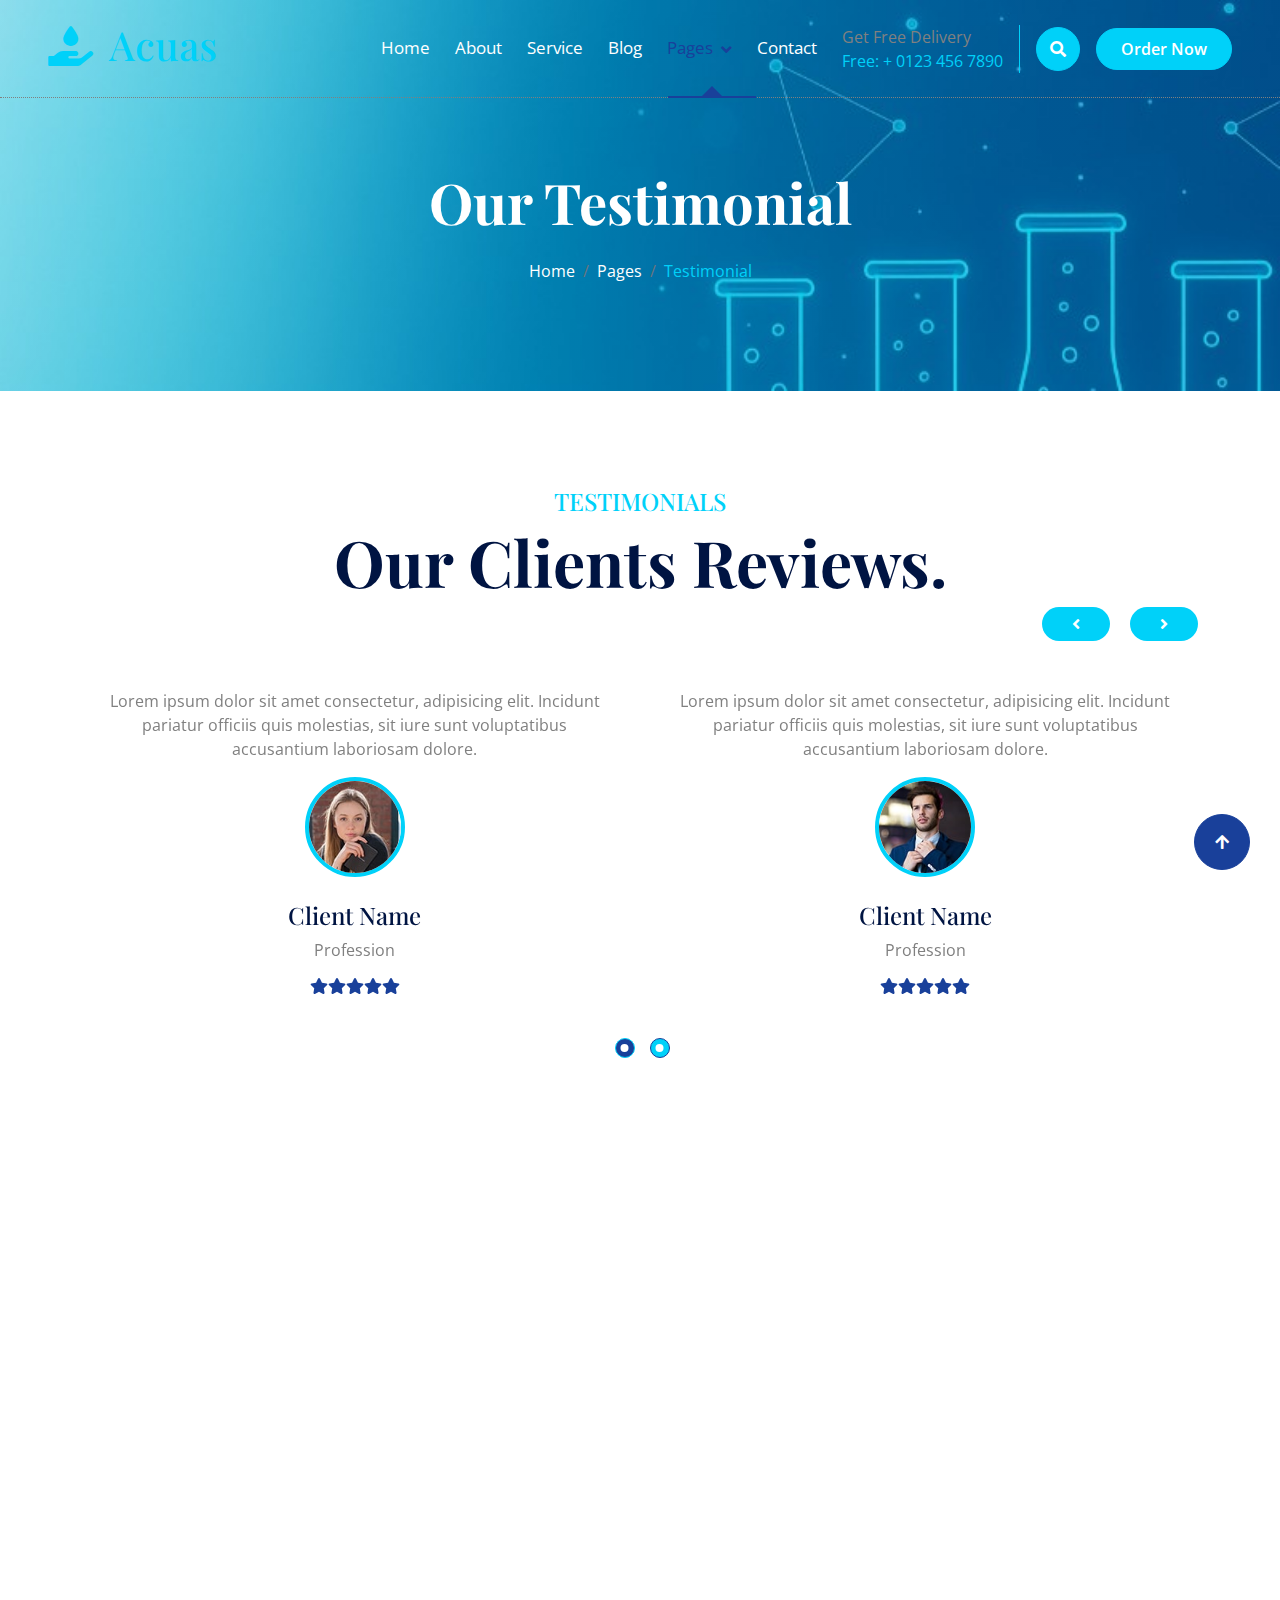
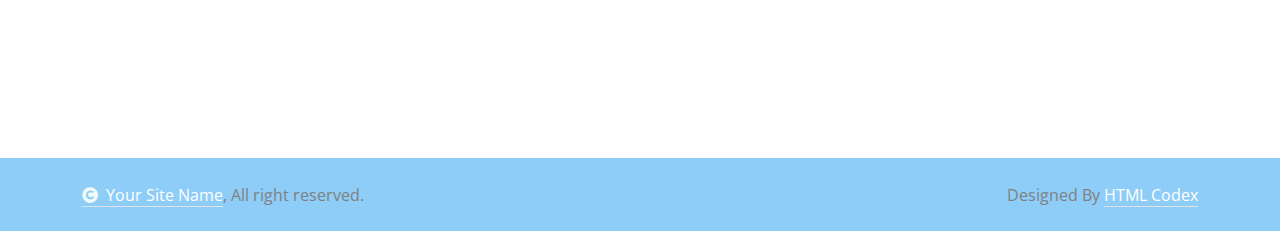
<file: testimonial.html>
<!DOCTYPE html>
<html lang="en">

    <head>
        <meta charset="utf-8">
        <title>Acuas - Drinking Water Website Template</title>
        <meta content="width=device-width, initial-scale=1.0" name="viewport">
        <meta content="" name="keywords">
        <meta content="" name="description">

        <!-- Google Web Fonts -->
        <link rel="preconnect" href="https://fonts.googleapis.com">
        <link rel="preconnect" href="https://fonts.gstatic.com" crossorigin>
        <link href="https://fonts.googleapis.com/css2?family=Open+Sans:ital,wdth,wght@0,75..100,300..800;1,75..100,300..800&family=Playfair+Display:ital,wght@0,400..900;1,400..900&display=swap" rel="stylesheet"> 

        <!-- Icon Font Stylesheet -->
        <link rel="stylesheet" href="https://use.fontawesome.com/releases/v5.15.4/css/all.css"/>
        <link href="https://cdn.jsdelivr.net/npm/bootstrap-icons@1.4.1/font/bootstrap-icons.css" rel="stylesheet">

        <!-- Libraries Stylesheet -->
        <link href="lib/animate/animate.min.css" rel="stylesheet">
        <link href="lib/owlcarousel/assets/owl.carousel.min.css" rel="stylesheet">


        <!-- Customized Bootstrap Stylesheet -->
        <link href="css/bootstrap.min.css" rel="stylesheet">

        <!-- Template Stylesheet -->
        <link href="css/style.css" rel="stylesheet">
    </head>

    <body>

        <!-- Spinner Start -->
        <div id="spinner" class="show bg-white position-fixed translate-middle w-100 vh-100 top-50 start-50 d-flex align-items-center justify-content-center">
            <div class="spinner-border text-primary" style="width: 3rem; height: 3rem;" role="status">
                <span class="sr-only">Loading...</span>
            </div>
        </div>
        <!-- Spinner End -->

        <!-- Navbar & Hero Start -->
        <div class="container-fluid position-relative p-0">
            <nav class="navbar navbar-expand-lg navbar-light px-4 px-lg-5 py-3 py-lg-0">
                <a href="" class="navbar-brand p-0">
                    <h1 class="text-primary"><i class="fas fa-hand-holding-water me-3"></i>Acuas</h1>
                    <!-- <img src="img/logo.png" alt="Logo"> -->
                </a>
                <button class="navbar-toggler" type="button" data-bs-toggle="collapse" data-bs-target="#navbarCollapse">
                    <span class="fa fa-bars"></span>
                </button>
                <div class="collapse navbar-collapse" id="navbarCollapse">
                    <div class="navbar-nav ms-auto py-0">
                        <a href="index.html" class="nav-item nav-link">Home</a>
                        <a href="about.html" class="nav-item nav-link">About</a>
                        <a href="service.html" class="nav-item nav-link">Service</a>
                        <a href="blog.html" class="nav-item nav-link">Blog</a>
                        <div class="nav-item dropdown active">
                            <a href="#" class="nav-link dropdown-toggle active" data-bs-toggle="dropdown">Pages</a>
                            <div class="dropdown-menu m-0">
                                <a href="feature.html" class="dropdown-item">Our Feature</a>
                                <a href="product.html" class="dropdown-item">Our Product</a>
                                <a href="team.html" class="dropdown-item">Our Team</a>
                                <a href="testimonial.html" class="dropdown-item active">Testimonial</a>
                                <a href="404.html" class="dropdown-item">404 Page</a>
                            </div>
                        </div>
                        <a href="contact.html" class="nav-item nav-link">Contact</a>
                    </div>
                    <div class="d-none d-xl-flex me-3">
                        <div class="d-flex flex-column pe-3 border-end border-primary">
                            <span class="text-body">Get Free Delivery</span>
                            <a href="tel:+4733378901"><span class="text-primary">Free: + 0123 456 7890</span></a>
                        </div>
                    </div>
                    <button class="btn btn-primary btn-md-square d-flex flex-shrink-0 mb-3 mb-lg-0 rounded-circle me-3" data-bs-toggle="modal" data-bs-target="#searchModal"><i class="fas fa-search"></i></button>
                    <a href="" class="btn btn-primary rounded-pill d-inline-flex flex-shrink-0 py-2 px-4">Order Now</a>
                </div>
            </nav>

            <!-- Header Start -->
            <div class="container-fluid bg-breadcrumb">
                <div class="container text-center py-5" style="max-width: 900px;">
                    <h4 class="text-white display-4 mb-4 wow fadeInDown" data-wow-delay="0.1s">Our Testimonial</h4>
                    <ol class="breadcrumb d-flex justify-content-center mb-0 wow fadeInDown" data-wow-delay="0.3s">
                        <li class="breadcrumb-item"><a href="index.html">Home</a></li>
                        <li class="breadcrumb-item"><a href="#">Pages</a></li>
                        <li class="breadcrumb-item active text-primary">Testimonial</li>
                    </ol>    
                </div>
            </div>
            <!-- Header End -->
        </div>
        <!-- Navbar & Hero End -->

        <!-- Modal Search Start -->
        <div class="modal fade" id="searchModal" tabindex="-1" aria-labelledby="exampleModalLabel" aria-hidden="true">
            <div class="modal-dialog modal-fullscreen">
                <div class="modal-content rounded-0">
                    <div class="modal-header">
                        <h4 class="modal-title mb-0" id="exampleModalLabel">Search by keyword</h4>
                        <button type="button" class="btn-close" data-bs-dismiss="modal" aria-label="Close"></button>
                    </div>
                    <div class="modal-body d-flex align-items-center">
                        <div class="input-group w-75 mx-auto d-flex">
                            <input type="search" class="form-control p-3" placeholder="keywords" aria-describedby="search-icon-1">
                            <span id="search-icon-1" class="input-group-text btn border p-3"><i class="fa fa-search text-white"></i></span>
                        </div>
                    </div>
                </div>
            </div>
        </div>
        <!-- Modal Search End -->

        <!-- Testimonial Start -->
        <div class="container-fluid testimonial py-5">
            <div class="container py-5">
                <div class="text-center mx-auto pb-5 wow fadeInUp" data-wow-delay="0.2s" style="max-width: 800px;">
                    <h4 class="text-uppercase text-primary">Testimonials</h4>
                    <h1 class="display-3 text-capitalize mb-3">Our clients reviews.</h1>
                </div>
                <div class="owl-carousel testimonial-carousel wow fadeInUp" data-wow-delay="0.3s">
                    <div class="testimonial-item text-center p-4">
                        <p>Lorem ipsum dolor sit amet consectetur, adipisicing elit. Incidunt pariatur officiis quis molestias, sit iure sunt voluptatibus accusantium laboriosam dolore.
                        </p>
                        <div class="d-flex justify-content-center mb-4">
                            <img src="img/testimonial-1.jpg" class="img-fluid border border-4 border-primary" style="width: 100px; height: 100px; border-radius: 50px;" alt="">
                        </div>
                        <div class="d-block">
                            <h4 class="text-dark">Client Name</h4>
                            <p class="m-0 pb-3">Profession</p>
                            <div class="d-flex justify-content-center text-secondary">
                                <i class="fas fa-star"></i>
                                <i class="fas fa-star"></i>
                                <i class="fas fa-star"></i>
                                <i class="fas fa-star"></i>
                                <i class="fas fa-star"></i>
                            </div>
                        </div>
                    </div>
                    <div class="testimonial-item text-center p-4">
                        <p>Lorem ipsum dolor sit amet consectetur, adipisicing elit. Incidunt pariatur officiis quis molestias, sit iure sunt voluptatibus accusantium laboriosam dolore.
                        </p>
                        <div class="d-flex justify-content-center mb-4">
                            <img src="img/testimonial-2.jpg" class="img-fluid border border-4 border-primary" style="width: 100px; height: 100px; border-radius: 50px;" alt="">
                        </div>
                        <div class="d-block">
                            <h4 class="text-dark">Client Name</h4>
                            <p class="m-0 pb-3">Profession</p>
                            <div class="d-flex justify-content-center text-secondary">
                                <i class="fas fa-star"></i>
                                <i class="fas fa-star"></i>
                                <i class="fas fa-star"></i>
                                <i class="fas fa-star"></i>
                                <i class="fas fa-star"></i>
                            </div>
                        </div>
                    </div>
                    <div class="testimonial-item text-center p-4">
                        <p>Lorem ipsum dolor sit amet consectetur, adipisicing elit. Incidunt pariatur officiis quis molestias, sit iure sunt voluptatibus accusantium laboriosam dolore.
                        </p>
                        <div class="d-flex justify-content-center mb-4">
                            <img src="img/testimonial-3.jpg" class="img-fluid border border-4 border-primary" style="width: 100px; height: 100px; border-radius: 50px;" alt="">
                        </div>
                        <div class="d-block">
                            <h4 class="text-dark">Client Name</h4>
                            <p class="m-0 pb-3">Profession</p>
                            <div class="d-flex justify-content-center text-secondary">
                                <i class="fas fa-star"></i>
                                <i class="fas fa-star"></i>
                                <i class="fas fa-star"></i>
                                <i class="fas fa-star"></i>
                                <i class="fas fa-star"></i>
                            </div>
                        </div>
                    </div>
                    <div class="testimonial-item text-center p-4">
                        <p>Lorem ipsum dolor sit amet consectetur, adipisicing elit. Incidunt pariatur officiis quis molestias, sit iure sunt voluptatibus accusantium laboriosam dolore.
                        </p>
                        <div class="d-flex justify-content-center mb-4">
                            <img src="img/testimonial-3.jpg" class="img-fluid border border-4 border-primary" style="width: 100px; height: 100px; border-radius: 50px;" alt="">
                        </div>
                        <div class="d-block">
                            <h4 class="text-dark">Client Name</h4>
                            <p class="m-0 pb-3">Profession</p>
                            <div class="d-flex justify-content-center text-secondary">
                                <i class="fas fa-star"></i>
                                <i class="fas fa-star"></i>
                                <i class="fas fa-star"></i>
                                <i class="fas fa-star"></i>
                                <i class="fas fa-star"></i>
                            </div>
                        </div>
                    </div>
                </div>
            </div>
        </div>
        <!-- Testimonial End -->

        <!-- Footer Start -->
        <div class="container-fluid footer py-5 wow fadeIn" data-wow-delay="0.2s">
            <div class="container py-5">
                <div class="row g-5 mb-5 align-items-center">
                    <div class="col-lg-7">
                        <div class="position-relative mx-auto">
                            <input class="form-control rounded-pill w-100 py-3 ps-4 pe-5" type="text" placeholder="Email address to Subscribe">
                            <button type="button" class="btn btn-secondary rounded-pill position-absolute top-0 end-0 py-2 px-4 mt-2 me-2">Subscribe</button>
                        </div>
                    </div>
                    <div class="col-lg-5">
                        <div class="d-flex align-items-center justify-content-center justify-content-lg-end">
                            <a class="btn btn-secondary btn-md-square rounded-circle me-3" href=""><i class="fab fa-facebook-f"></i></a>
                            <a class="btn btn-secondary btn-md-square rounded-circle me-3" href=""><i class="fab fa-twitter"></i></a>
                            <a class="btn btn-secondary btn-md-square rounded-circle me-3" href=""><i class="fab fa-instagram"></i></a>
                            <a class="btn btn-secondary btn-md-square rounded-circle me-0" href=""><i class="fab fa-linkedin-in"></i></a>
                        </div>
                    </div>
                </div>
                <div class="row g-5">
                    <div class="col-md-6 col-lg-6 col-xl-3">
                        <div class="footer-item d-flex flex-column">
                            <div class="footer-item">
                                <h3 class="text-white mb-4"><i class="fas fa-hand-holding-water text-primary me-3"></i>Acuas</h3>
                                <p class="mb-3">Dolor amet sit justo amet elitr clita ipsum elitr est.Lorem ipsum dolor sit amet, consectetur adipiscing elit consectetur adipiscing elit.</p>
                            </div>
                            <div class="position-relative">
                                <input class="form-control rounded-pill w-100 py-3 ps-4 pe-5" type="text" placeholder="Enter your email">
                                <button type="button" class="btn btn-secondary rounded-pill position-absolute top-0 end-0 py-2 mt-2 me-2">SignUp</button>
                            </div>
                        </div>
                    </div>
                    <div class="col-md-6 col-lg-6 col-xl-3">
                        <div class="footer-item d-flex flex-column">
                            <h4 class="text-white mb-4">About Us</h4>
                            <a href="#"><i class="fas fa-angle-right me-2"></i> Why Choose Us</a>
                            <a href="#"><i class="fas fa-angle-right me-2"></i> Free Water Bottles</a>
                            <a href="#"><i class="fas fa-angle-right me-2"></i> Water Dispensers</a>
                            <a href="#"><i class="fas fa-angle-right me-2"></i> Bottled Water Coolers</a>
                            <a href="#"><i class="fas fa-angle-right me-2"></i> Contact us</a>
                            <a href="#"><i class="fas fa-angle-right me-2"></i> Terms & Conditions</a>
                        </div>
                    </div>
                    <div class="col-md-6 col-lg-6 col-xl-3">
                        <div class="footer-item d-flex flex-column">
                            <h4 class="text-white mb-4">Business Hours</h4>
                            <div class="mb-3">
                                <h6 class="text-muted mb-0">Mon - Friday:</h6>
                                <p class="text-white mb-0">09.00 am to 07.00 pm</p>
                            </div>
                            <div class="mb-3">
                                <h6 class="text-muted mb-0">Saturday:</h6>
                                <p class="text-white mb-0">10.00 am to 05.00 pm</p>
                            </div>
                            <div class="mb-3">
                                <h6 class="text-muted mb-0">Vacation:</h6>
                                <p class="text-white mb-0">All Sunday is our vacation</p>
                            </div>
                        </div>
                    </div>
                    <div class="col-md-6 col-lg-6 col-xl-3">
                        <div class="footer-item d-flex flex-column">
                            <h4 class="text-white mb-4">Contact Info</h4>
                            <a href="#"><i class="fa fa-map-marker-alt me-2"></i> 123 Street, New York, USA</a>
                            <a href="mailto:info@example.com"><i class="fas fa-envelope me-2"></i> info@example.com</a>
                            <a href="mailto:info@example.com"><i class="fas fa-envelope me-2"></i> info@example.com</a>
                            <a href="tel:+012 345 67890"><i class="fas fa-phone me-2"></i> +012 345 67890</a>
                            <a href="tel:+012 345 67890" class="mb-3"><i class="fas fa-print me-2"></i> +012 345 67890</a>
                        </div>
                    </div>
                </div>
            </div>
        </div>
        <!-- Footer End -->

        
        <!-- Copyright Start -->
        <div class="container-fluid copyright py-4">
            <div class="container">
                <div class="row g-4 align-items-center">
                    <div class="col-md-6 text-center text-md-start mb-md-0">
                        <span class="text-body"><a href="#" class="border-bottom text-white"><i class="fas fa-copyright text-light me-2"></i>Your Site Name</a>, All right reserved.</span>
                    </div>
                    <div class="col-md-6 text-center text-md-end text-body">
                        <!--/*** This template is free as long as you keep the below author’s credit link/attribution link/backlink. ***/-->
                        <!--/*** If you'd like to use the template without the below author’s credit link/attribution link/backlink, ***/-->
                        <!--/*** you can purchase the Credit Removal License from "https://htmlcodex.com/credit-removal". ***/-->
                        Designed By <a class="border-bottom text-white" href="https://htmlcodex.com">HTML Codex</a>
                    </div>
                </div>
            </div>
        </div>
        <!-- Copyright End -->


        <!-- Back to Top -->
        <a href="#" class="btn btn-secondary btn-lg-square rounded-circle back-to-top"><i class="fa fa-arrow-up"></i></a>   

        
    <!-- JavaScript Libraries -->
    <script src="https://ajax.googleapis.com/ajax/libs/jquery/3.6.4/jquery.min.js"></script>
    <script src="https://cdn.jsdelivr.net/npm/bootstrap@5.0.0/dist/js/bootstrap.bundle.min.js"></script>
    <script src="lib/wow/wow.min.js"></script>
    <script src="lib/easing/easing.min.js"></script>
    <script src="lib/waypoints/waypoints.min.js"></script>
    <script src="lib/counterup/counterup.min.js"></script>
    <script src="lib/owlcarousel/owl.carousel.min.js"></script>
    

    <!-- Template Javascript -->
    <script src="js/main.js"></script>
    </body>

</html>
</file>
<file: css/style.css>
/*** Spinner Start ***/
/*** Spinner ***/
#spinner {
    opacity: 0;
    visibility: hidden;
    transition: opacity .5s ease-out, visibility 0s linear .5s;
    z-index: 99999;
}

#spinner.show {
    transition: opacity .5s ease-out, visibility 0s linear 0s;
    visibility: visible;
    opacity: 1;
}
/*** Spinner End ***/

.back-to-top {
    position: fixed;
    right: 30px;
    bottom: 30px;
    transition: 0.5s;
    z-index: 99;
}

/*** Button Start ***/
.btn {
    font-weight: 600;
    transition: .5s;
}

.btn-square {
    width: 32px;
    height: 32px;
}

.btn-sm-square {
    width: 34px;
    height: 34px;
}

.btn-md-square {
    width: 44px;
    height: 44px;
}

.btn-lg-square {
    width: 56px;
    height: 56px;
}

.btn-xl-square {
    width: 66px;
    height: 66px;
}

.btn-square,
.btn-sm-square,
.btn-md-square,
.btn-lg-square,
.btn-xl-square {
    padding: 0;
    display: flex;
    align-items: center;
    justify-content: center;
    font-weight: normal;
}

.btn.btn-primary {
    color: var(--bs-white);
}

.btn.btn-primary:hover {
    background: var(--bs-secondary);
    border: 1px solid var(--bs-secondary);
}

.btn.btn-secondary {
    color: var(--bs-white);
   
}

.btn.btn-secondary:hover {
    background: var(--bs-primary);
    border: 1px solid var(--bs-primary);
}
/*** Topbar Start ***/

/*** Navbar ***/
.navbar-light .navbar-nav .nav-link {
    position: relative;
    margin-right: 25px;
    padding: 35px 0;
    color: var(--bs-white);
    font-size: 17px;
    font-weight: 400;
    outline: none;
    transition: .5s;
}

.sticky-top.navbar-light .navbar-nav .nav-link {
    padding: 20px 0;
    color: var(--bs-dark);
}

.navbar-light .navbar-nav .nav-link:hover,
.navbar-light .navbar-nav .nav-link.active {
    color: var(--bs-secondary);
}

.navbar-light .navbar-brand img {
    max-height: 66px;
    transition: .5s;
}

.sticky-top.navbar-light .navbar-brand img {
    max-height: 52px;
}

.navbar .dropdown-toggle::after {
    border: none;
    content: "\f107";
    font-family: "Font Awesome 5 Free";
    font-weight: 600;
    vertical-align: middle;
    margin-left: 8px;
}

.dropdown .dropdown-menu a:hover {
    background: var(--bs-primary);
    color: var(--bs-white);
}

.navbar .nav-item:hover .dropdown-menu {
    transform: rotateX(0deg);
    visibility: visible;
    background: var(--bs-light);
    transition: .5s;
    opacity: 1;
}

@media (max-width: 991.98px) {
    .sticky-top.navbar-light {
        position: relative;
        background: var(--bs-white);
    }

    .navbar.navbar-expand-lg .navbar-toggler {
        padding: 10px 20px;
        border: 1px solid var(--bs-primary);
        color: var(--bs-primary);
    }

    .navbar-light .navbar-collapse {
        margin-top: 15px;
        border-top: 1px solid rgba(0, 0, 0, .08);
    }

    .navbar-light .navbar-nav .nav-link,
    .sticky-top.navbar-light .navbar-nav .nav-link {
        padding: 10px 0;
        margin-left: 0;
        color: var(--bs-dark);
    }

    .navbar-light .navbar-brand img {
        max-height: 45px;
    }
}

@media (min-width: 992px) {
    .navbar .nav-item .dropdown-menu {
        display: block;
        visibility: hidden;
        top: 100%;
        transform: rotateX(-75deg);
        transform-origin: 0% 0%;
        border: 0;
        border-radius: 10px;
        transition: .5s;
        opacity: 0;
    }

    .navbar-light {
        position: absolute;
        width: 100%;
        top: 0;
        left: 0;
        border-top: 0;
        border-right: 0;
        border-bottom: 1px solid;
        border-left: 0;
        border-style: dotted;
        z-index: 999;
    }
    
    .sticky-top.navbar-light {
        position: fixed;
        background: var(--bs-light);
        border: none;
    }

    .navbar-light .navbar-nav .nav-item::before {
        position: absolute;
        content: "";
        width: 0;
        height: 2px;
        bottom: -1px;
        left: 50%;
        background: var(--bs-secondary);
        transition: .5s;
    }

    .sticky-top.navbar-light .navbar-nav .nav-item::before {
        bottom: 0;
    }

    .navbar-light .navbar-nav .nav-item::after {
        content: "";
        position: absolute;
        bottom: 1px;
        left: 50%;
        transform: translateX(-50%);
        border: 10px solid;
        border-color: transparent transparent var(--bs-secondary) transparent;
        opacity: 0;
        transition: 0.5s;
    }

    .navbar-light .navbar-nav .nav-item:hover::after,
    .navbar-light .navbar-nav .nav-item.active::after {
        bottom: 1px;
        opacity: 1;
    }

    .navbar-light .navbar-nav .nav-item:hover::before,
    .navbar-light .navbar-nav .nav-item.active::before {
        width: calc(100% - 2px);
        left: 1px;
    }

    .navbar-light .navbar-nav .nav-link.nav-contact::before {
        display: none;
    }
}
/*** Carousel Hero Header Start ***/
.carousel-header {
    position: relative;
    overflow: hidden;
}

.carousel-indicators {
    display: none;
}

.carousel .carousel-control-prev,
.carousel .carousel-control-next {
    width: 0;
}

.carousel .carousel-control-prev .carousel-control-prev-icon,
.carousel .carousel-control-next .carousel-control-next-icon {
    position: absolute;
    top: 50%;
    transform: translateY(-50%);
    padding: 25px 25px;
    display: flex;
    align-items: center;
    justify-content: center;
    background: var(--bs-primary);
    transition: 0.5s;
}

.carousel .carousel-control-prev .carousel-control-prev-icon {
    left: 0;
    border-left: 0;
    border-top-left-radius: 0;
    border-top-right-radius: 50px;
    border-bottom-left-radius: 0;
    border-bottom-right-radius: 50px;

}

.carousel .carousel-control-next .carousel-control-next-icon {
    right: 0;
    border-right: 0;
    border-top-left-radius: 50px;
    border-top-right-radius: 0;
    border-bottom-left-radius: 50px;
    border-bottom-right-radius: 0;
}

.carousel .carousel-control-prev .carousel-control-prev-icon:hover,
.carousel .carousel-control-next .carousel-control-next-icon:hover {
    background: var(--bs-secondary);
}

.carousel .carousel-inner .carousel-item {
    position: relative;
}

.carousel .carousel-inner .carousel-item .carousel-caption-1  {
    position: absolute;
    width: 100%;
    height: 100%;
    top: 0;
    left: 0;
    padding-top: 100px;
    display: flex;
    align-items: center;
    justify-content: end;
    background: linear-gradient(rgba(0, 0, 0, .2), rgba(0, 0, 0, 0.2));
    background-size: cover;
}

.carousel-caption-1-content {
    text-align: end;
    padding-right: 100px;
}

.carousel-caption-1-content .carousel-caption-1-content-btn {
    display: flex;
    justify-content: end;
}

.carousel .carousel-inner .carousel-item .carousel-caption-2  {
    position: absolute;
    width: 100%;
    height: 100%;
    top: 0;
    left: 0;
    padding-top: 100px;
    display: flex;
    align-items: center;
    text-align: center;
    background: linear-gradient(rgba(0, 0, 0, .2), rgba(0, 0, 0, 0.2));
    background-size: cover;
}

.carousel-caption-2-content {
    text-align: start;
    padding-left: 100px;
}

.carousel-caption-2-content .carousel-caption-2-content-btn {
    display: flex;
    justify-content: start;
}


@media (max-width: 992px) {
    .carousel .carousel-inner .carousel-item {
        height: 700px;
        margin-top: -100px;
    }

    .carousel .carousel-inner .carousel-item img {
        height: 700px;
        object-fit: cover;
    }


    .carousel .carousel-inner .carousel-item .carousel-caption-1 {
        max-width: 100% !important;
        justify-content: center;
    }

    .carousel-caption-1-content {
        padding: 0 20px !important;
        text-align: center !important;
    }

    .carousel-caption-1-content .carousel-caption-1-content-btn {
        justify-content: center;
    }


    .carousel .carousel-inner .carousel-item .carousel-caption-2 {
        max-width: 100% !important;
        justify-content: center;
    }

    .carousel-caption-2-content {
        padding: 0 20px !important;
        text-align: center !important;
    }

    .carousel-caption-2-content .carousel-caption-2-content-btn {
        justify-content: center;
    }



    .carousel .carousel-control-prev .carousel-control-prev-icon,
    .carousel .carousel-control-next .carousel-control-next-icon {
        display: none;
    }
}

.modal .modal-header {
    height: 100px;
}

#searchModal .modal-content {
    background: rgba(255, 255, 255, .6);
}
/*** Carousel Hero Header End ***/

/*** Single Page Hero Header Start ***/
.bg-breadcrumb {
    position: relative;
    overflow: hidden;
    background: linear-gradient(rgba(0, 23, 75, 0.1), rgba(0, 20, 66, 0.1)), url(../img/otherhero.jpg);
    background-position: center top;
    background-repeat: no-repeat;
    background-size: cover;
    padding: 120px 0 60px 0;
    transition: 0.5s;
}

.bg-breadcrumb .breadcrumb {
    position: relative;
}

.bg-breadcrumb .breadcrumb .breadcrumb-item a {
    color: var(--bs-white);
}

@media (max-width: 992px) {
    .bg-breadcrumb {
        padding: 60px 0 60px 0;
    }
}
/*** Single Page Hero Header End ***/


/*** Features Start ***/
.feature .feature-item {
    display: flex;
    flex-direction: column;
    align-items: center;
    text-align: center;
    background: var(--bs-white);
    border-radius: 10px;
    transition: 0.5s;
}

.feature .feature-item:hover {
    box-shadow: 0 0 45px rgba(0, 0, 0, .08);
}

.feature .feature-item .feature-icon {
    width: 100px;
    height: 100px;
    border-radius: 50px;
    display: flex;
    align-items: center;
    justify-content: center;
    background: var(--bs-primary);
}

.feature .feature-item .feature-icon i {
    transition: 0.5s;
}

.feature .feature-item:hover .feature-icon i {
    transform: rotate(360deg);
}

.feature .feature-item a.btn {
    transition: 0.5s;
}

.feature .feature-item:hover a.btn:hover {
    color: var(--bs-primary) !important;
}
/*** Features End ***/

/*** About Start ***/
.about .about-img {
    position: relative;
    padding-bottom: 30px;
    margin-top: 30px; 
    margin-left: 30px;
}

.about .about-img::before {
    content: "";
    position: absolute;
    width: 100%;
    height: 10px;
    top: -30px;
    right: 0;
    border-radius: 10px;
    background: var(--bs-primary);

}

.about .about-img::after {
    content: "";
    position: absolute;
    width: 10px;
    height: 100%;
    left: -30px;
    bottom: 30px;
    border-radius: 10px;
    background: var(--bs-primary);
}

.about .about-img .about-exp {
    position: absolute;
    top: 0;
    left: 0;
    padding: 25px;
    font-size: 20px;
    font-weight: bold;
    background: var(--bs-primary);
    color: var(--bs-white);
    border: 1px solid var(--bs-primary);
    margin-top: -30px;
    margin-left: -30px;
    border-radius: 10px;
}
/*** About End ***/

/*** Service Start ***/
.service-item {
    position: relative;
    box-shadow: 0 0 45px rgba(0, 0, 0, .08);
    background: #ffffff95;
}

.service-item::after {
    content: "";
    position: absolute;
    width: 0;
    height: 0;
    left: 0;
    bottom: 0;
    border-radius: 10px;
    background: var(--bs-primary);
    transition: 0.5s;
    z-index: 1;
}

.service-item:hover::after {
    width: 100%;
    height: 100%;
}

.service-item:hover .service-content,
.service-item:hover .service-btn {
    position: relative;
    z-index: 2;
}

.service-item .service-content a,
.service-item .service-content p {
    transition: 0.5s;
}

.service-item:hover .service-content a:hover {
    color: var(--bs-secondary);
}

.service-item:hover .service-content p {
    color: var(--bs-white);
} 

.service-item .service-btn {
    width: 80px;
    height: 80px;
    border-radius: 50px;
    display: flex;
    align-items: center;
    justify-content: center;
    background: var(--bs-primary);
    transition: 0.5s;
}

.service-item .service-btn i {
    transition: 0.5s;
}

.service-item:hover .service-btn {
    background: var(--bs-white);
}

.service-item:hover .service-btn i {
    transform: rotate(360deg);
    color: var(--bs-primary) !important;
}
/*** Service End ***/


/*** Counter Start ***/
.counter {
    position: relative;
    overflow: hidden;
    background: linear-gradient(rgba(25, 64, 154, 0.9), rgba(25, 64, 154, 1)), url(../img/fact-bg.jpg);
    background-position: center top;
    background-repeat: no-repeat;
    background-size: cover;
}

.counter .counter-item {
    display: flex;
    flex-direction: column;
    justify-content: center;
    text-align: center;
}

.counter .counter-item .counter-item-icon {
    width: 100px;
    height: 100px;
    border-radius: 50px;
    background: var(--bs-secondary);
    display: inline-flex;
    align-items: center;
    justify-content: center;
}
/*** Counter End ***/


/*** Products Start ***/
.product .product-item {
    border: 1px solid rgba(196, 211, 211, 0.9);
    border-radius: 10px;
}

/*** Products End ***/

/*** Blog Start ***/
.blog .blog-item {
    border-radius: 10px;
    background: var(--bs-light);
    transition: 0.5s;
}

.blog .blog-item:hover {
    box-shadow: 0 0 45px rgba(0, 0, 0, 0.2);
}

.blog .blog-item .blog-img {
    position: relative;
    overflow: hidden;
    border-top-left-radius: 10px;
    border-top-right-radius: 10px;
}

.blog .blog-item .blog-img::after {
    content: "";
    position: absolute;
    width: 100%;
    height: 100%;
    top: 0;
    left: 0;
    border-top-left-radius: 10px;
    border-top-right-radius: 10px;
    transition: 0.5s;
    z-index: 1;
}

.blog .blog-item .blog-img img {
    transition: 0.5s;
}

.blog .blog-item:hover .blog-img img {
    transform: scale(1.2);
}

.blog .blog-item:hover .blog-img::after {
    background: rgba(0, 209, 249, 0.2);
}

.blog .blog-item .blog-date {
    position: absolute;
    top: 25px;
    left: 25px;
    border-radius: 10px;
    background: var(--bs-primary);
    color: var(--bs-white);
    z-index: 2;
}

.blog .blog-item .blog-content a {
    transition: 0.5s;
}

.blog .blog-item:hover .blog-content a:hover {
    color: var(--bs-primary) !important;
}
/*** Blog End ***/

/*** Team Start ***/
.team .team-item {
    position: relative;
    overflow: hidden;
    background: var(--bs-white);
    border: 1px solid var(--bs-secondary);
    border-radius: 10px;
}

.team .team-item .team-inner {
    transition: 0.5s;
}
.team .team-item:hover .team-inner {
    box-shadow: 0 0 45px rgba(0, 0, 0, 0.2);
}

.team .team-item .team-inner .team-img {
    position: relative;
    z-index: 2;
}

.team .team-item .team-inner .team-img::after {
    content: "";
    width: 100%;
    height: 0;
    position: absolute;
    top: 0;
    left: 0;
    border-top-left-radius: 10px;
    border-top-right-radius: 10px;
    background: rgba(0, 209, 249, 0.2);
    transition: 0.5s;
    z-index: 3;
}

.team .team-item:hover .team-inner .team-img::after {
    height: 100%;
}

.team .team-item .team-inner .team-img .team-share {
    position: absolute;
    left: 10px;
    bottom: 10px;
    transition: 0.5s;
    z-index: 2;
}

.team .team-item:hover .team-inner .team-img .team-share {
    opacity: 0;
}

.team .team-item .team-inner .team-img .team-icon {
    position: absolute;
    bottom: 0;
    left: -100%;
    border-bottom-left-radius: 0 !important; 
    border-top-left-radius: 0 !important;
    display: inline-flex;
    background: var(--bs-primary);
    transition: 0.5s;
    z-index: 4;
}

.team .team-item:hover .team-inner .team-img .team-icon { 
    left: -25px; 
}
/*** Team End ***/


/*** testimonial Start ***/
.testimonial .owl-nav .owl-prev {
    position: absolute;
    top: -58px;
    right: 0;
    background: var(--bs-primary);
    color: var(--bs-white);
    padding: 5px 30px;
    border-radius: 30px;
    transition: 0.5s;
}

.testimonial .owl-nav .owl-prev:hover {
    background: var(--bs-secondary);
    color: var(--bs-white);
}

.testimonial .owl-nav .owl-next {
    position: absolute;
    top: -58px;
    right: 88px;
    background: var(--bs-primary);
    color: var(--bs-white);
    padding: 5px 30px;
    border-radius: 30px;
    transition: 0.5s;
}

.testimonial .owl-nav .owl-next:hover {
    background: var(--bs-secondary);
    color: var(--bs-white);
}

.testimonial-carousel .owl-dots {
    display: flex;
    justify-content: center;
    margin-left: 20px;
    margin-top: 20px;
}

.testimonial-carousel .owl-dots .owl-dot {
    width: 20px;
    height: 20px;
    border-radius: 20px;
    margin-right: 15px;
    border: 1px solid var(--bs-secondary);
    background: var(--bs-primary);
    transition: 0.5s;
}

.testimonial-carousel .owl-dots .owl-dot.active {
    width: 20px;
    height: 20px;
    border-radius: 20px;
    border: 1px solid var(--bs-primary);
    background: var(--bs-secondary) !important;
    transition: 0.5s;
}

.testimonial-carousel .owl-dots .owl-dot span {
    position: relative;
    margin-top: 50%;
    margin-left: 50%;
    transform: translate(-50%, -50%);
    display: flex;
    align-items: center;
    justify-content: center;
    text-align: center;
}

.testimonial-carousel .owl-dots .owl-dot span::after {
    content: "";
    width: 8px;
    height: 8px;
    border-radius: 8px;
    position: absolute;
    top: 50%;
    left: 0;
    transform: translateY(-50%);
    display: flex;
    align-items: center;
    justify-content: center;
    text-align: center;
    background: var(--bs-white);
}

@media (max-width: 992px) {
    .owl-carousel.testimonial-carousel {
        padding-top: 30px;
    }

    .testimonial .owl-nav .owl-prev,
    .testimonial .owl-nav .owl-next {
        top: -30px;
    }
}
/*** testimonial End ***/

/*** Footer Start ***/
.footer {
    background: #a2b9ed;
}

.footer .footer-item a {
    line-height: 35px;
    color: var(--bs-body);
    transition: 0.5s;
}

.footer .footer-item p {
    line-height: 35px;
}

.footer .footer-item a:hover {
    letter-spacing: 1px;
    color: var(--bs-primary);
}

.footer .footer-item .footer-btn a,
.footer .footer-item .footer-btn a i {
    transition: 0.5s;
}

.footer .footer-item .footer-btn a:hover {
    background: var(--bs-white);
}

.footer .footer-item .footer-btn a:hover i {
    color: var(--bs-primary) !important;
}
/*** Footer End ***/

/*** copyright Start ***/
.copyright {
    border-top: 1px solid #8dcdf7;
    background: #8dcdf7;
}
/*** copyright end ***/

.text-justify{
    text-align: justify;
}
.footer .logo
 {
    width: 200px;
    height: 200px;
    display: flex;
    justify-content: center;
    align-items: center;
    position: relative;
    background-color: var(--bs-white);
    border-radius: 50%;
}

.elem_hover {
    transition: transform 0.4s ease-out;
    transform: translate(0, 0);
}

.elem_hover:hover {
    transform: translate(8px, 10px);
}

/* background image */
.bg-image {
    position: relative;
    z-index: 1;
}

.bg-image::before {
    content: "";
    position: absolute;
    top: 0;
    left: 0;
    right: 0;
    bottom: 0;
    background-image: url(../img/bgpage.jpg);
    background-size: cover;
    background-position: center;
    opacity: 0.2;
    z-index: -1;
}

.bg-imagefooter {
    position: relative;
    z-index: 1;
}

.bg-imagefooter::before {
    content: "";
    position: absolute;
    top: 0;
    left: 0;
    right: 0;
    bottom: 0;
    background-image: url(../img/footerbg.jpg);
    background-size: cover;
    background-position: center;
    opacity: 0.6;
    z-index: -1;
}

/* Using '.carousel-item' as identified from your HTML structure */
.carousel-item {
    position: relative;
    overflow: hidden; /* Ensures the animations stay within the carousel item */
}

/* Circular animation ::before pseudo-element */
.carousel-item::before {
    content: "";
    position: absolute;
    width: 600px;
    height: 600px;
    top: -300px;
    right: -300px;
    border-radius: 300px;
    border: 100px solid rgba(68, 210, 246, 0.2); /* Semi-transparent blue border */
    animation: RotateMoveCircle 10s linear infinite;
    background: transparent;
    z-index: 2 !important; /* Ensures it appears above the image */
}

@keyframes RotateMoveCircle {
    0% {
        top: -400px; /* Starts higher */
        right: -300px;
    }
    25% {
        top: -300px;
        right: -250px;
    }
    50% {
        right: -200px; /* Moves to the left */
        top: -300px;
    }
    75% {
        top: -200px; /* Moves lower */
        right: -250px;
    }
    100% {
        top: -400px; /* Returns to start position */
        right: -300px;
    }
}

/* Diagonal stripe animation ::after pseudo-element */
.carousel-item::after {
    content: "";
    position: absolute;
    width: 150px;
    height: 1200px; /* Tall to cover the diagonal */
    top: -150px;
    left: 70px;
    transform: rotate(-30deg); /* Diagonal angle */
    background: rgba(68, 210, 246, 0.2); /* Semi-transparent blue background */
    animation: RotateMoveRight 5s linear infinite;
    z-index: 2 !important; /* Ensures it appears above the image */
}

@keyframes RotateMoveRight {
    0% {
        left: 0px; /* Starts further left */
    }
    50% {
        left: 70px; /* Moves right */
    }
    100% {
        left: 0px; /* Returns to start */
    }
}
</file>
